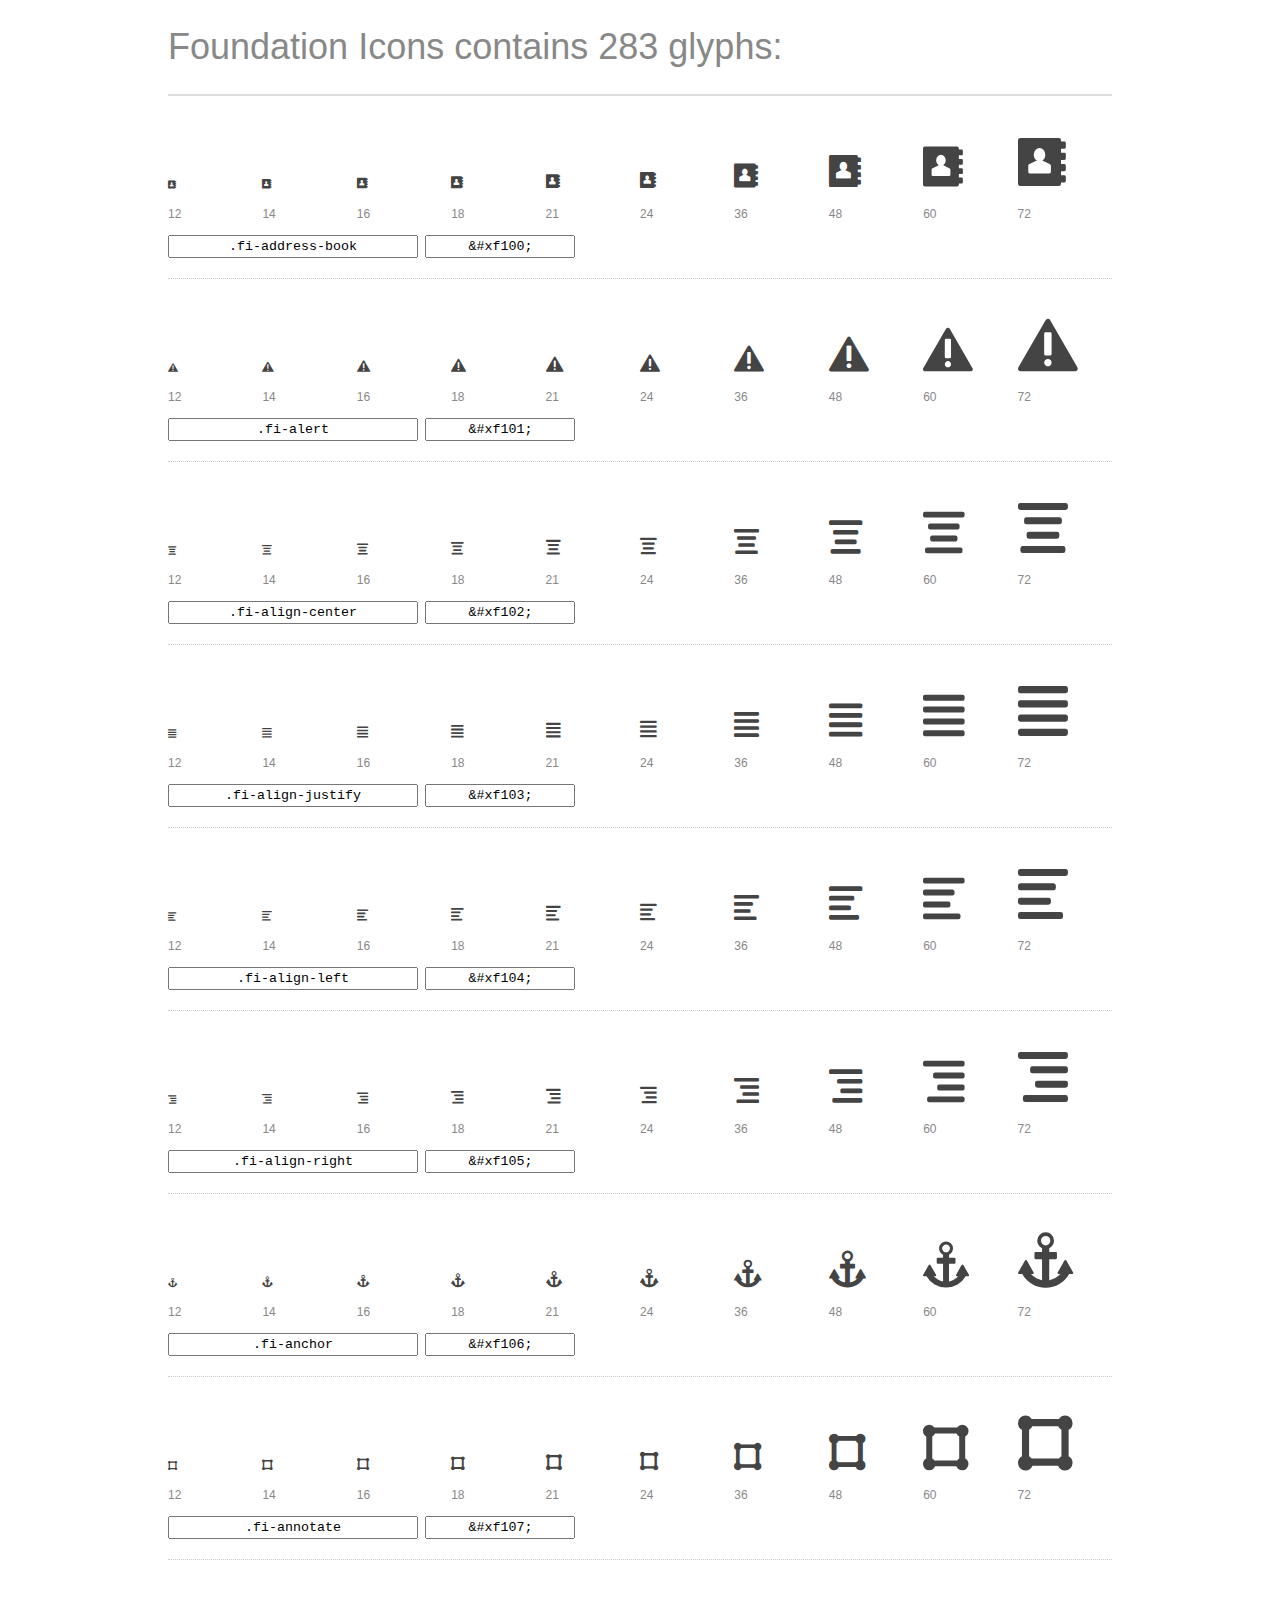
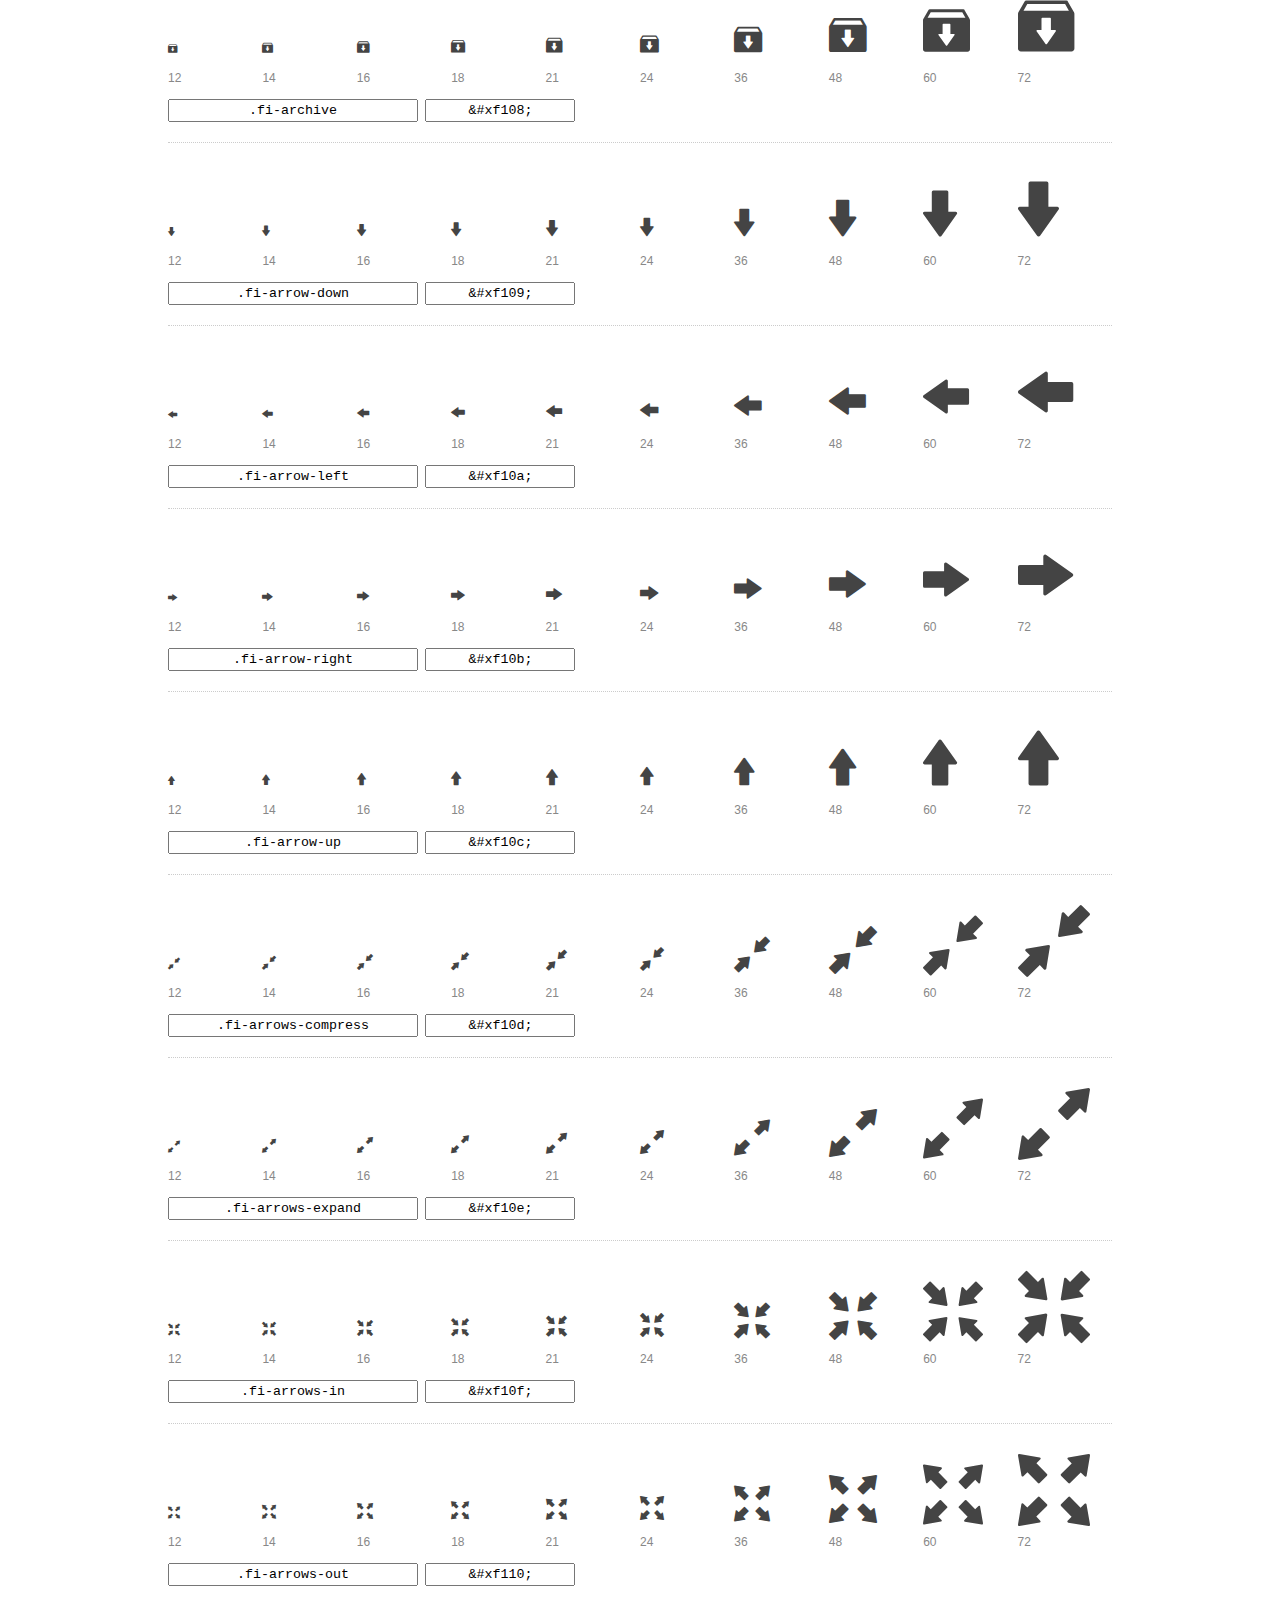
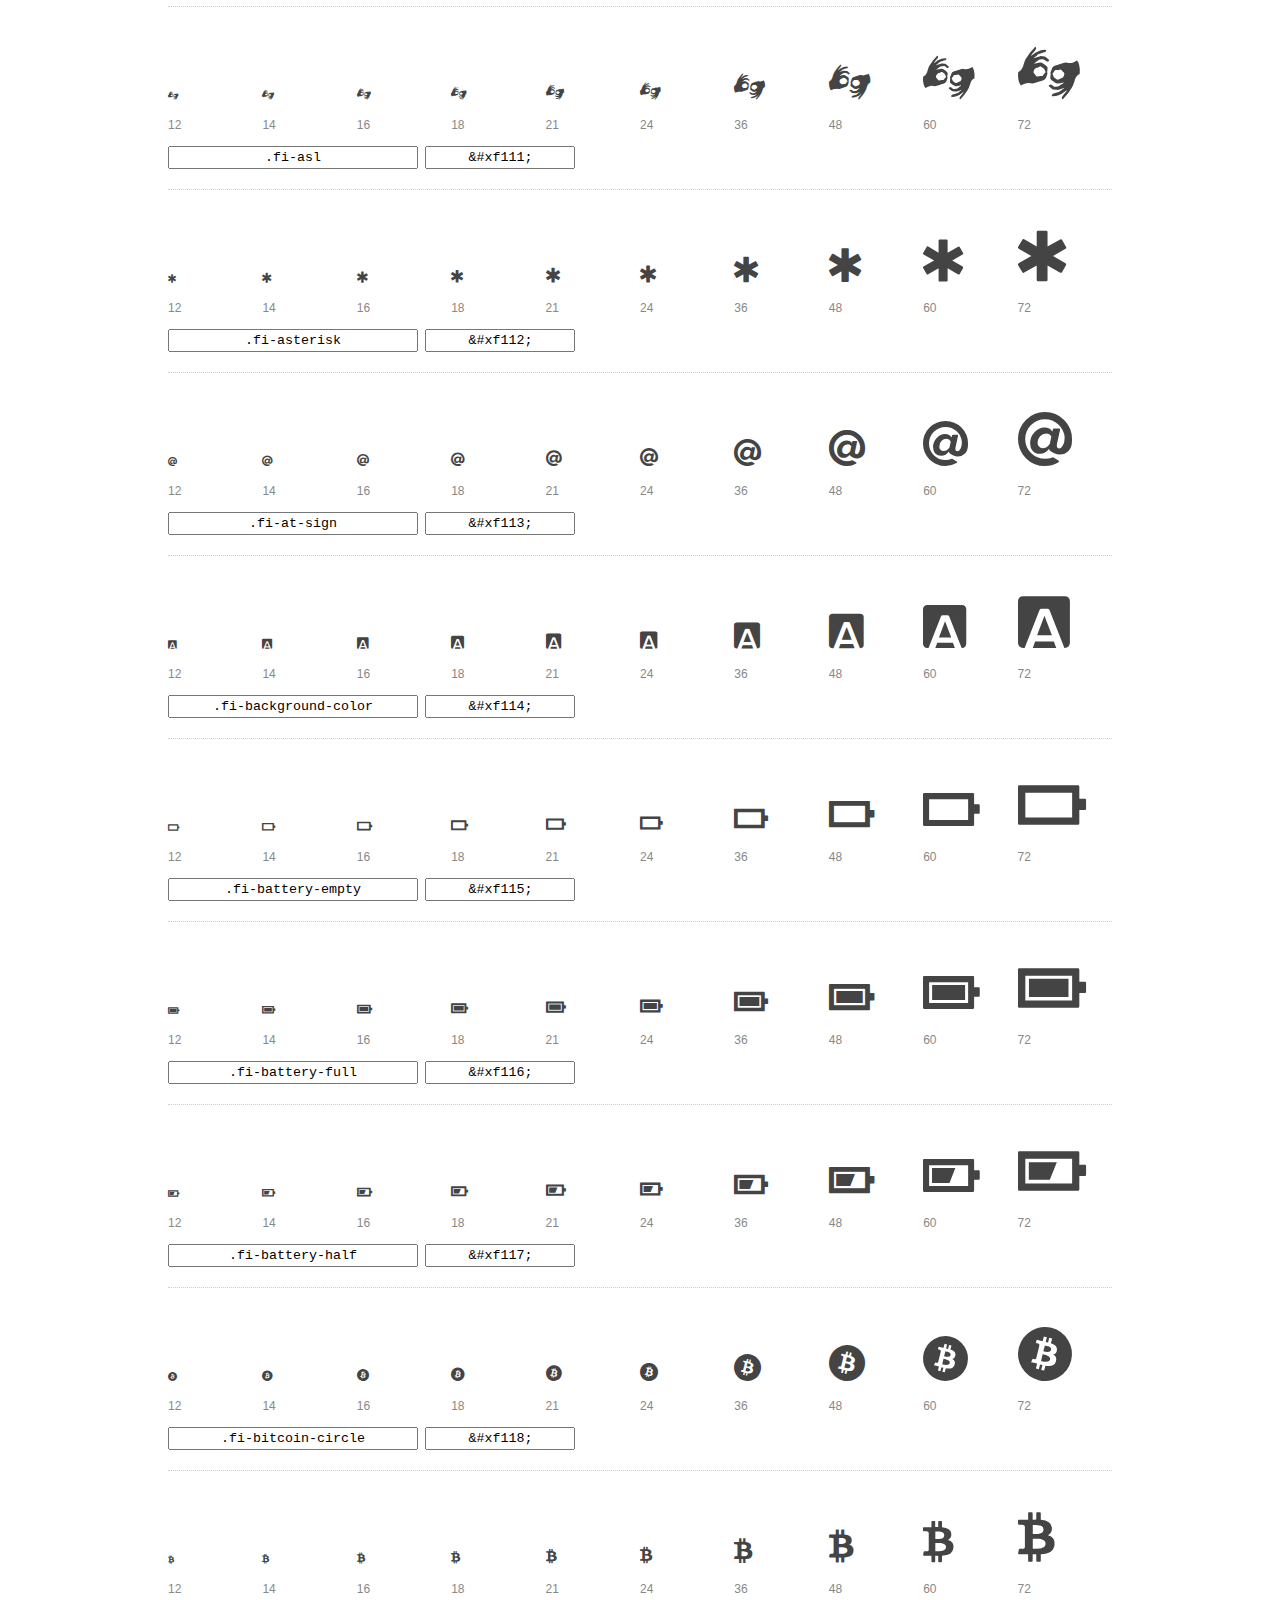
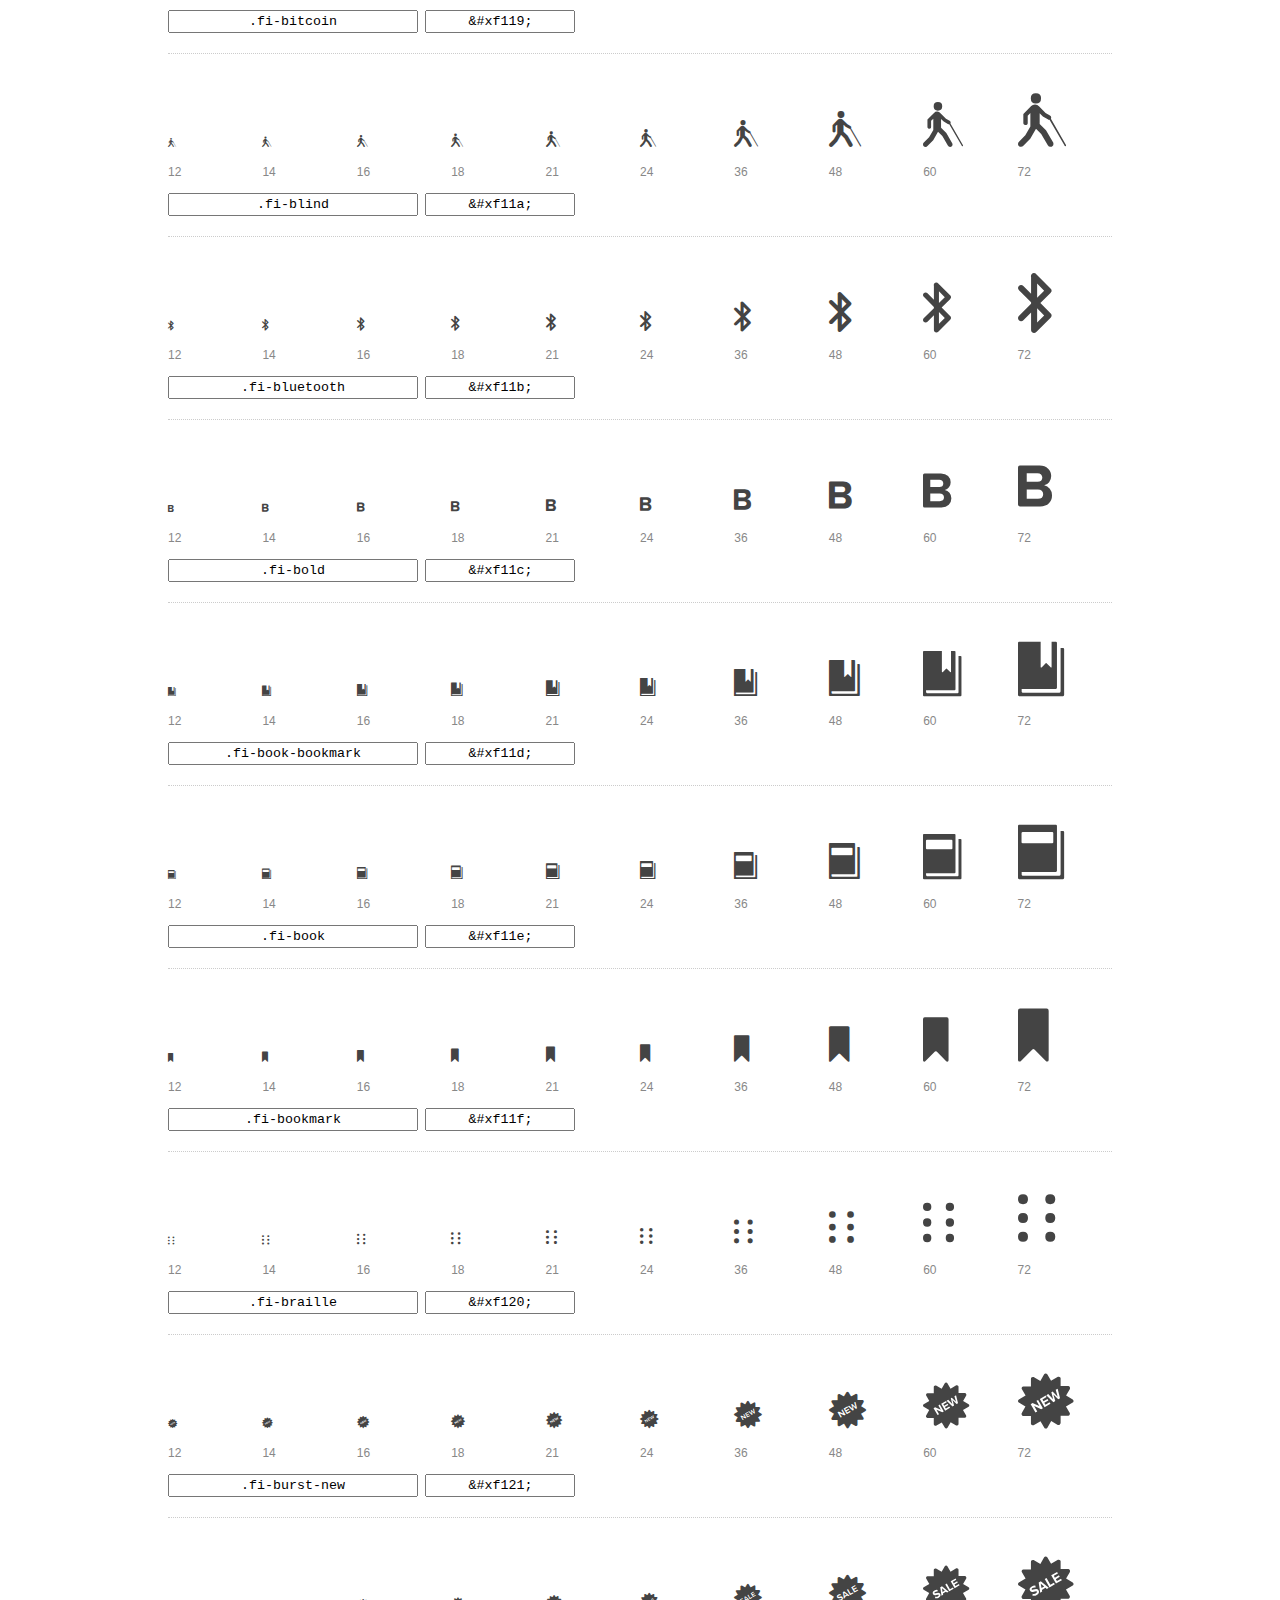
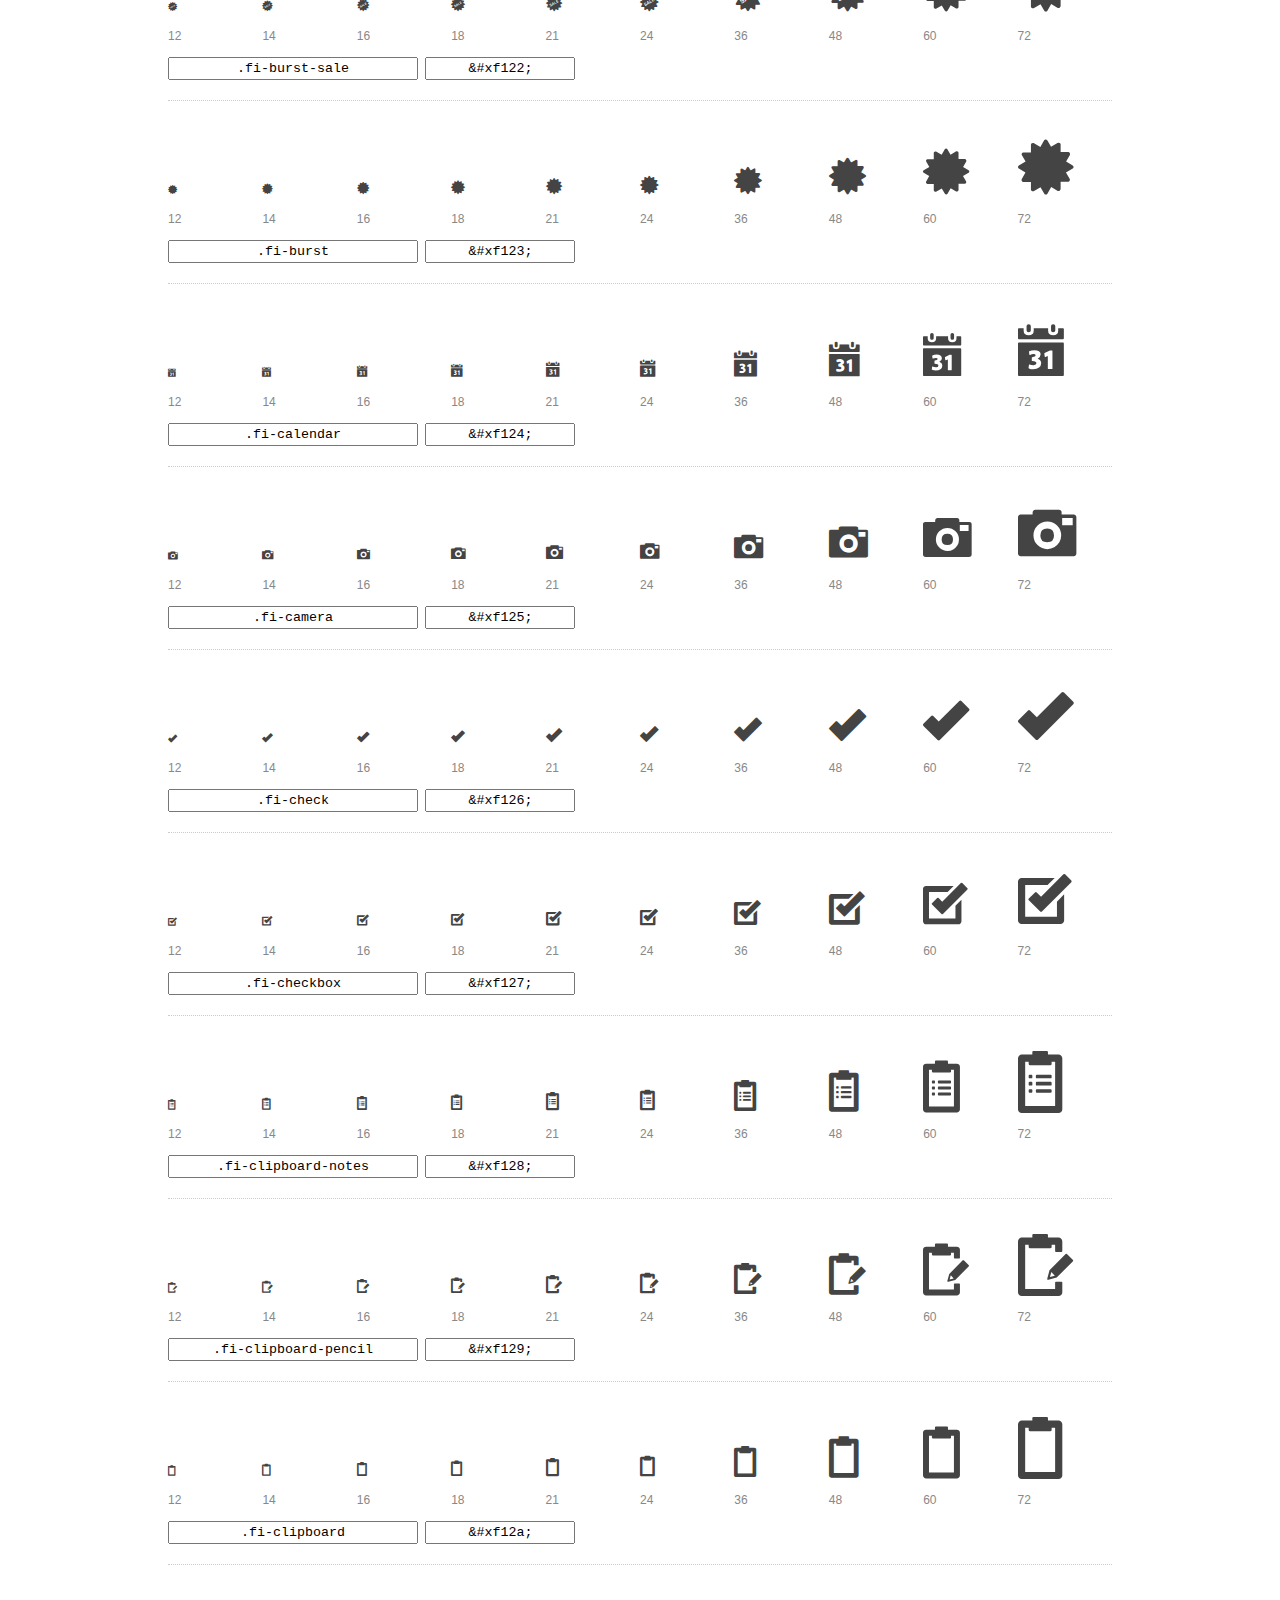
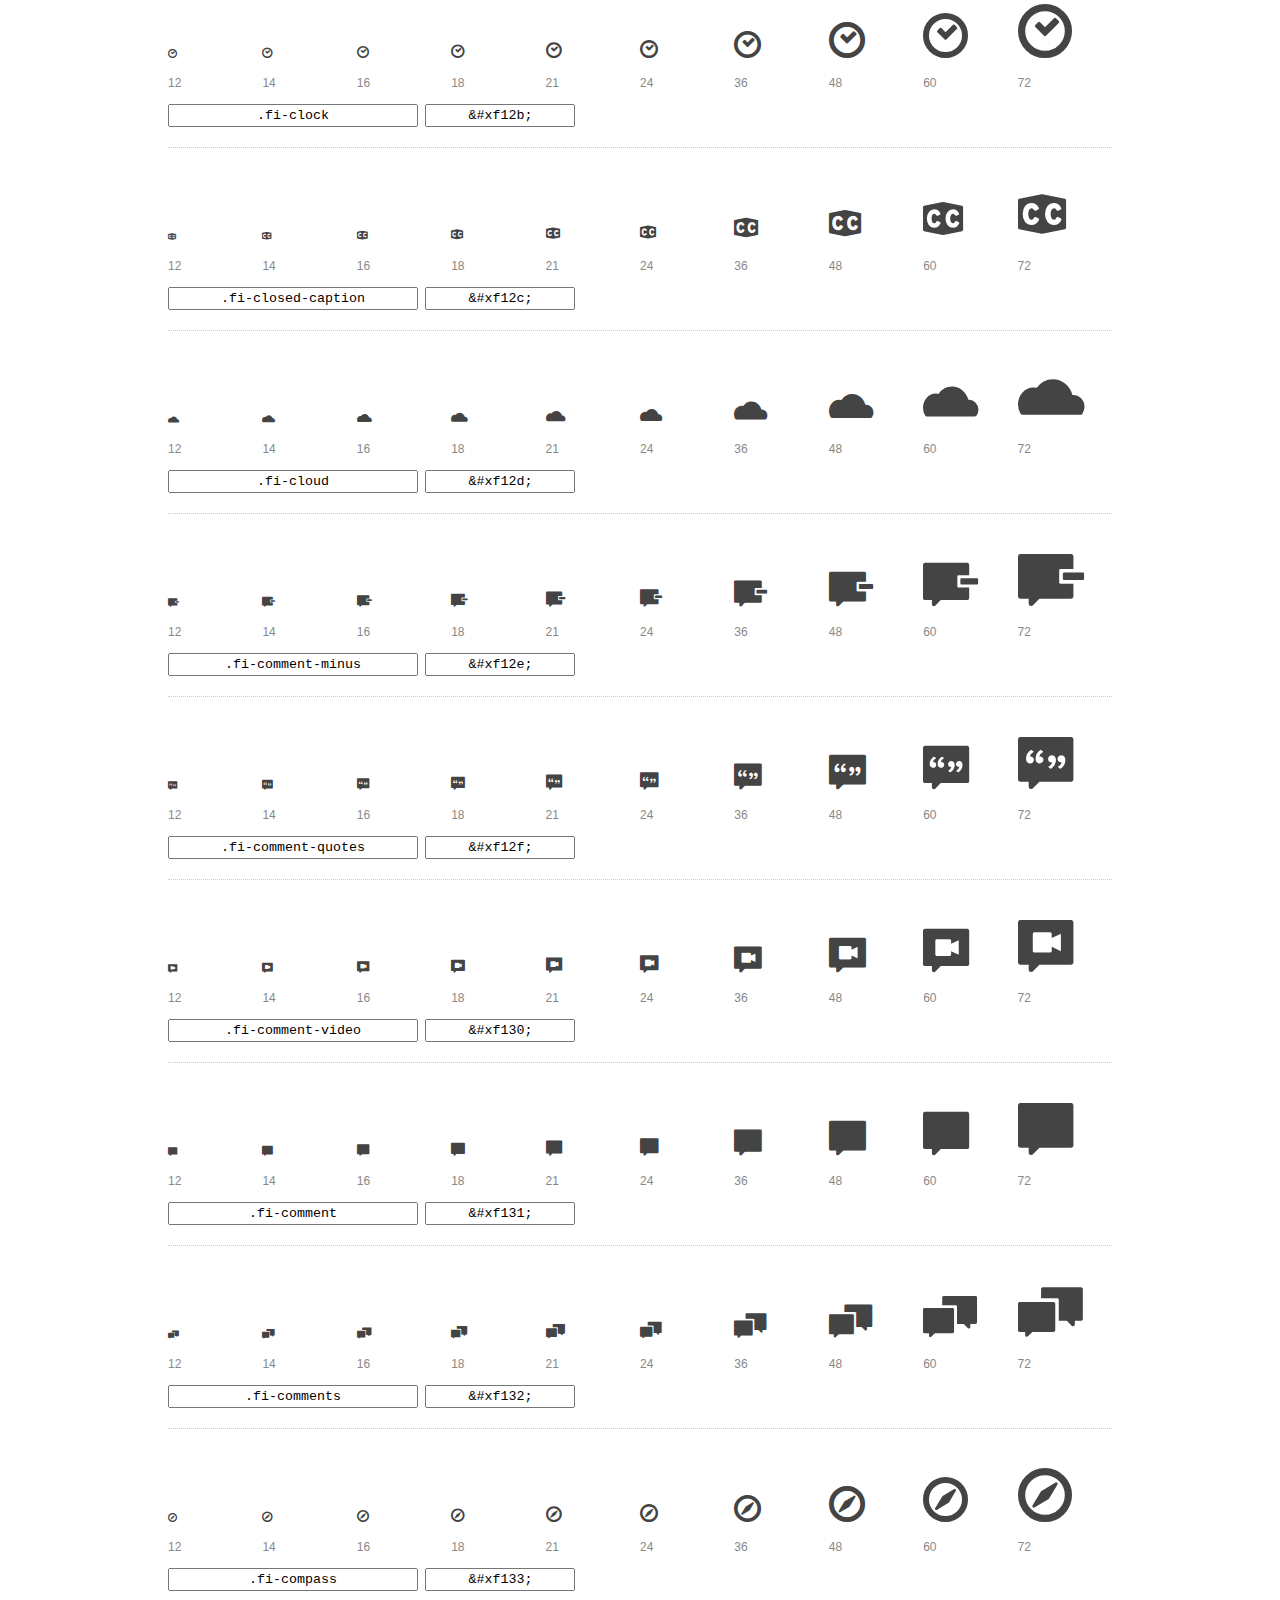
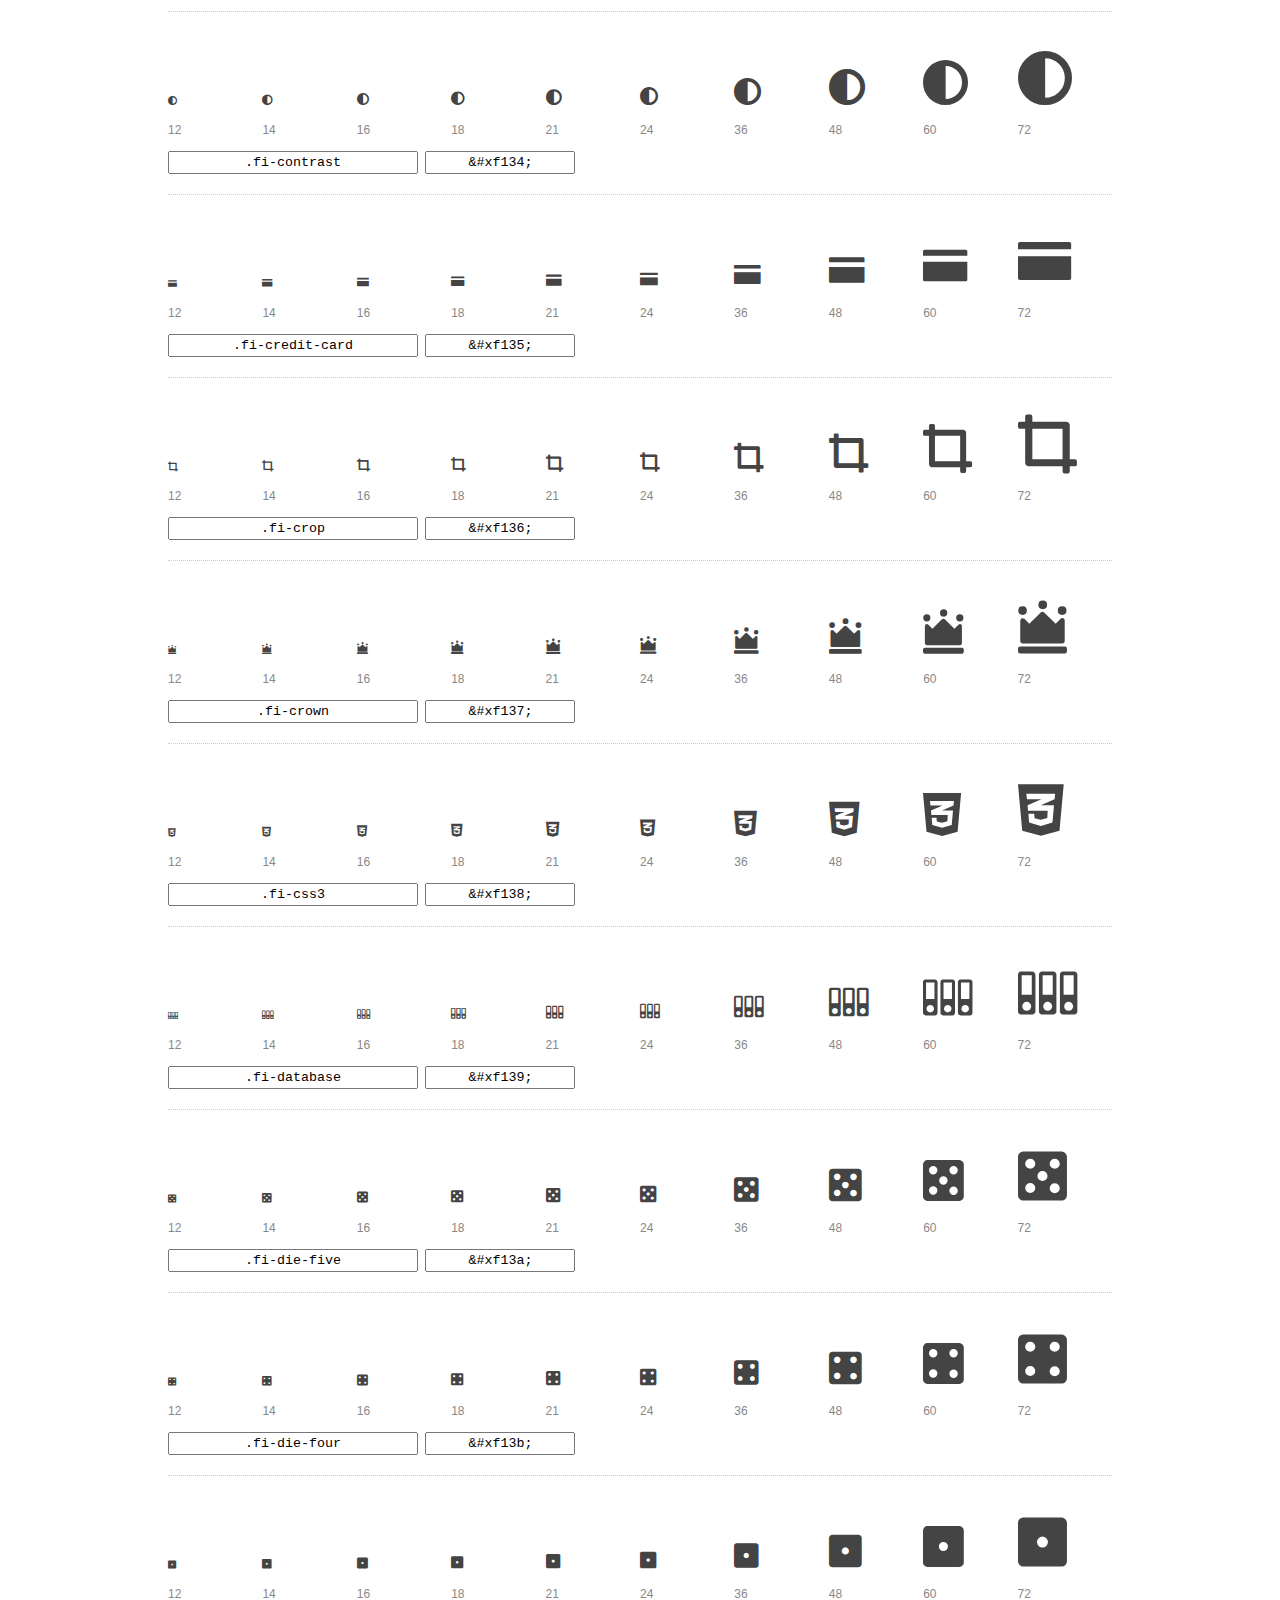
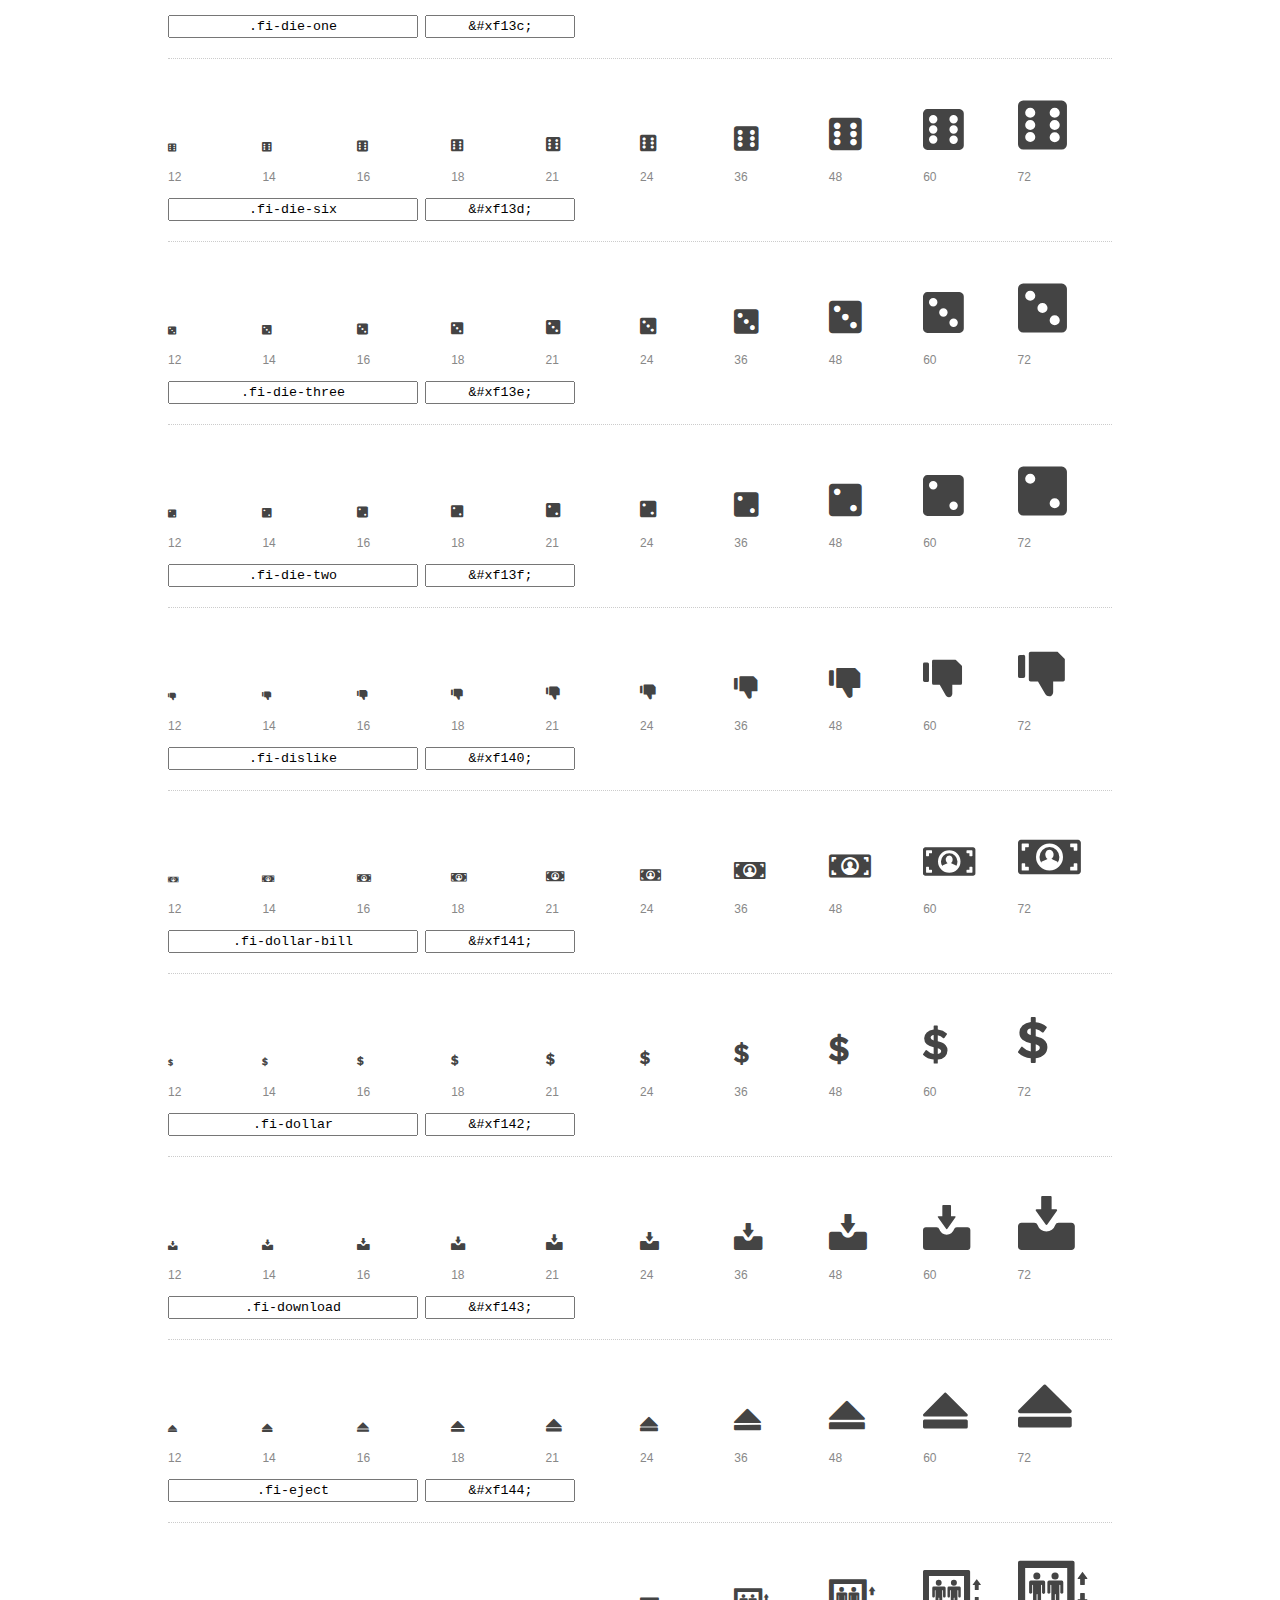
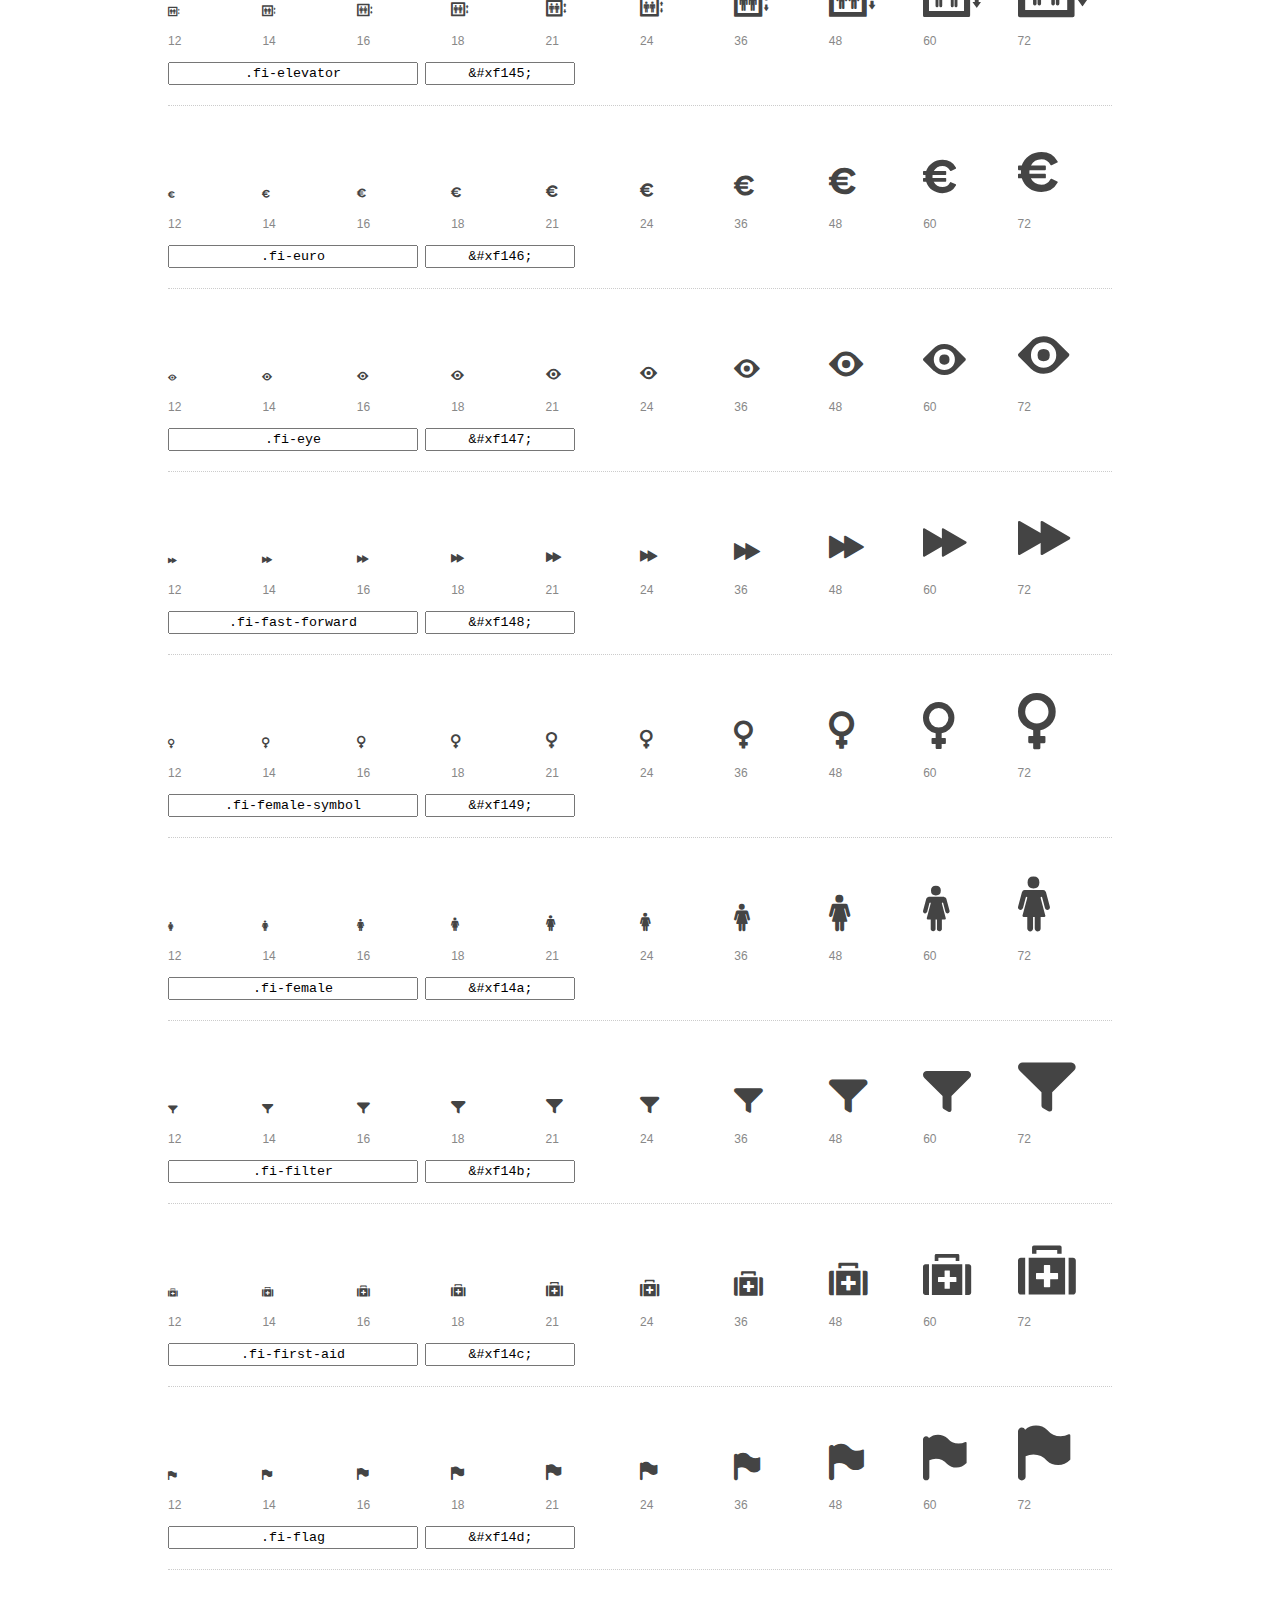
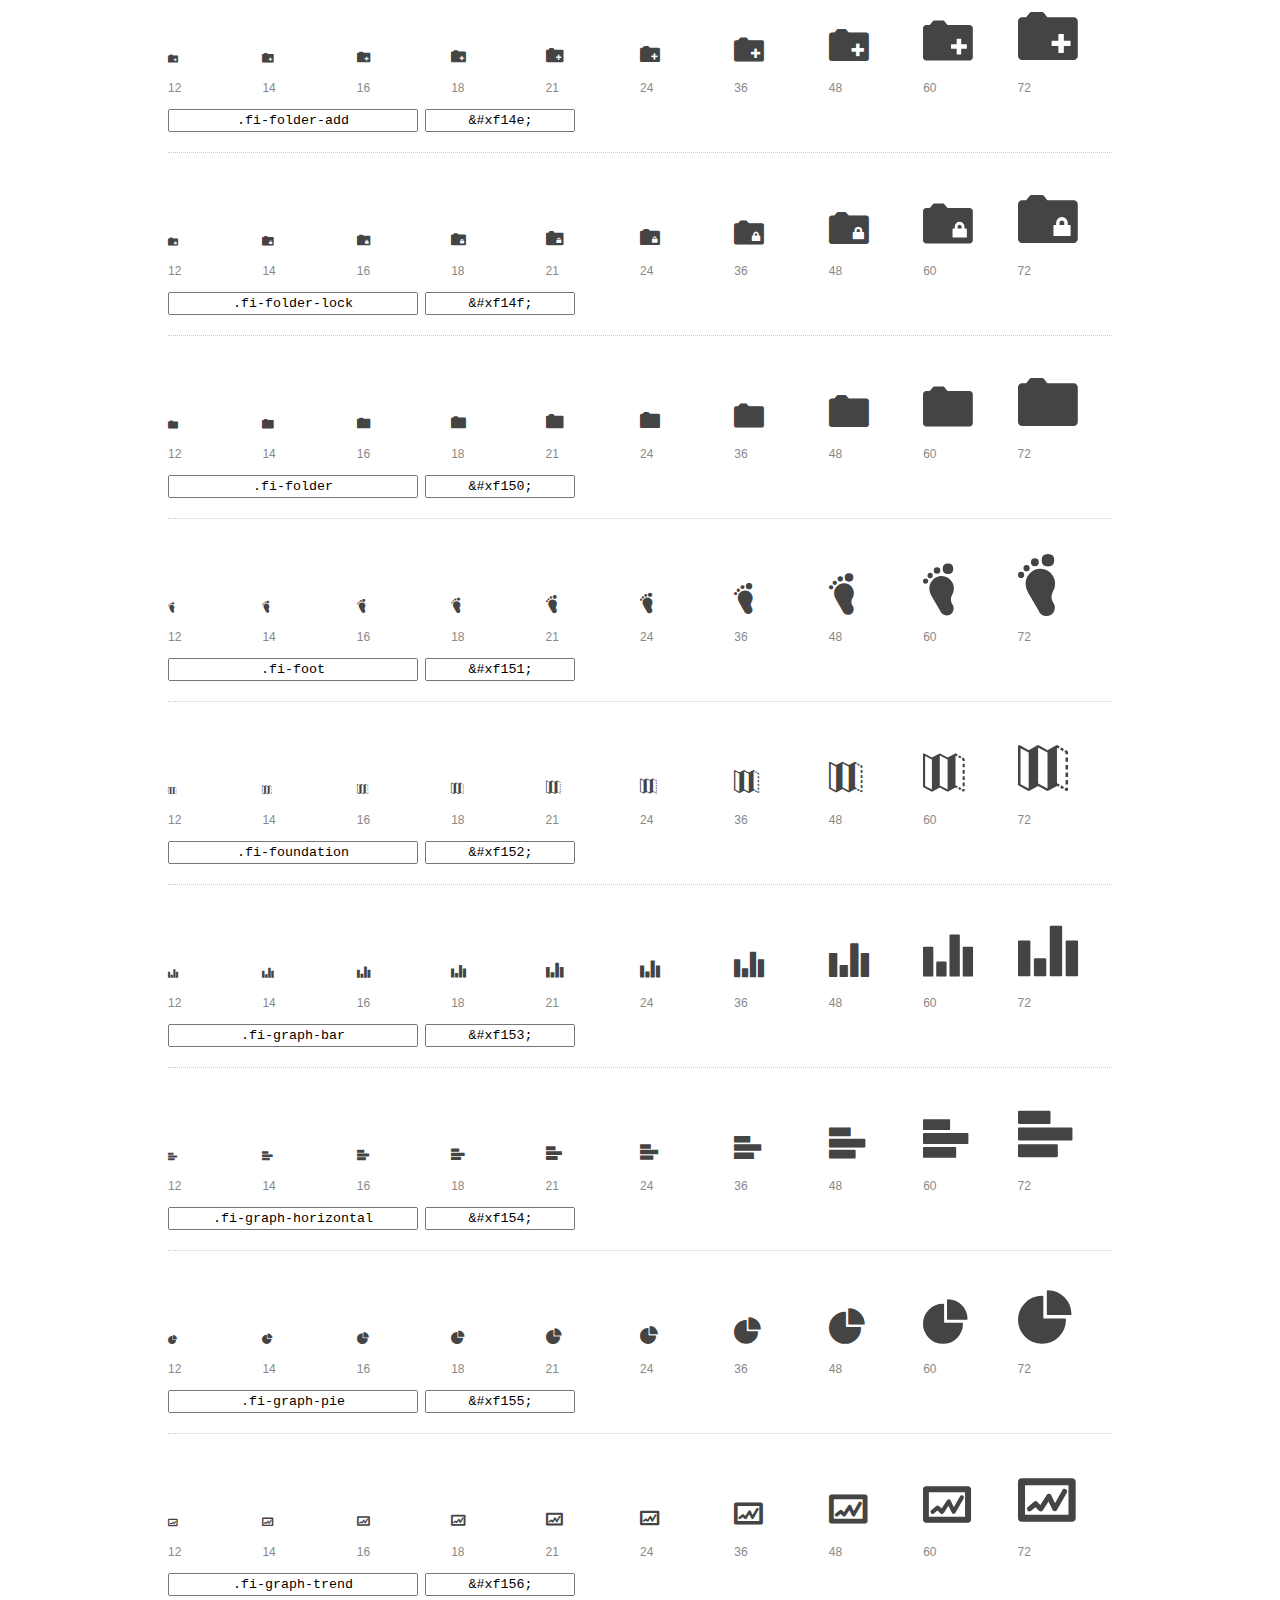
<file: Blog gastronomia/foundation-icons/preview.html>
<!DOCTYPE html>
<html>
  <head>
    <title>Foundation Icons glyphs preview</title>
    <link rel="stylesheet" href="foundation-icons.css" />

    <style>
      * {
        -moz-box-sizing: border-box;
        -webkit-box-sizing: border-box;
        box-sizing: border-box;
        margin: 0;
        padding: 0;
      }

      body {
        background: #fff;
        color: #444;
        font: 16px/1.5 "Helvetica Neue", Helvetica, Arial, sans-serif;
      }

      a, 
      a:visited {
        color: #888;
        text-decoration: underline;
      }
      a:hover, 
      a:focus { color: #000; }

      h1 {
        border-bottom: 2px solid #ddd;
        color: #888;
        font-size: 36px;
        font-weight: 300;
        margin-bottom: 20px;
        padding: 20px 0;
      }

      .container {
        margin: 0 auto;
        min-width: 880px;
        padding: 0 40px;
        width: 80%;
      }

      .glyph {
        border-bottom: 1px dotted #ccc;
        padding: 10px 0 20px;
        margin-bottom: 20px;
      }

      .preview-glyphs { vertical-align: bottom; } 

      .preview-scale { 
        color: #888;
        font-size: 12px; 
        margin-top: 5px;
      }

      .step {
        display: inline-block;
        line-height: 1;
        width: 10%;
      }

      
      .size-12 { font-size: 12px; }
      
      .size-14 { font-size: 14px; }
      
      .size-16 { font-size: 16px; }
      
      .size-18 { font-size: 18px; }
      
      .size-21 { font-size: 21px; }
      
      .size-24 { font-size: 24px; }
      
      .size-36 { font-size: 36px; }
      
      .size-48 { font-size: 48px; }
      
      .size-60 { font-size: 60px; }
      
      .size-72 { font-size: 72px; }
      

      .usage { margin-top: 10px; }

      .usage input {
        font-family: monospace;
        margin-right: 3px;
        padding: 2px 5px;
        text-align: center;
      }

      .usage .point { width: 150px; }

      .usage .class { width: 250px; }

      .footer {
        color: #888;
        font-size: 12px;
        padding: 20px 0;
      }
    </style>

    <!--[if lte IE 8]><script src="http://html5shiv.googlecode.com/svn/trunk/html5.js"></script><![endif]-->
  </head>

  <body>
    <div class="container">
      <h1>Foundation Icons contains 283 glyphs:</h1> 

      
      <div class="glyph">
        <div class="preview-glyphs">
          <i class="step fi-address-book size-12"></i><i class="step fi-address-book size-14"></i><i class="step fi-address-book size-16"></i><i class="step fi-address-book size-18"></i><i class="step fi-address-book size-21"></i><i class="step fi-address-book size-24"></i><i class="step fi-address-book size-36"></i><i class="step fi-address-book size-48"></i><i class="step fi-address-book size-60"></i><i class="step fi-address-book size-72"></i>
        </div>
        <div class="preview-scale">
          <span class="step">12</span><span class="step">14</span><span class="step">16</span><span class="step">18</span><span class="step">21</span><span class="step">24</span><span class="step">36</span><span class="step">48</span><span class="step">60</span><span class="step">72</span> 
        </div>
        <div class="usage">
          <input class="class" type="text" readonly="readonly" onClick="this.select();" value=".fi-address-book" />
          <input class="point" type="text" readonly="readonly" onClick="this.select();" value="&amp;#xf100;" />
        </div>
      </div>
      
      <div class="glyph">
        <div class="preview-glyphs">
          <i class="step fi-alert size-12"></i><i class="step fi-alert size-14"></i><i class="step fi-alert size-16"></i><i class="step fi-alert size-18"></i><i class="step fi-alert size-21"></i><i class="step fi-alert size-24"></i><i class="step fi-alert size-36"></i><i class="step fi-alert size-48"></i><i class="step fi-alert size-60"></i><i class="step fi-alert size-72"></i>
        </div>
        <div class="preview-scale">
          <span class="step">12</span><span class="step">14</span><span class="step">16</span><span class="step">18</span><span class="step">21</span><span class="step">24</span><span class="step">36</span><span class="step">48</span><span class="step">60</span><span class="step">72</span> 
        </div>
        <div class="usage">
          <input class="class" type="text" readonly="readonly" onClick="this.select();" value=".fi-alert" />
          <input class="point" type="text" readonly="readonly" onClick="this.select();" value="&amp;#xf101;" />
        </div>
      </div>
      
      <div class="glyph">
        <div class="preview-glyphs">
          <i class="step fi-align-center size-12"></i><i class="step fi-align-center size-14"></i><i class="step fi-align-center size-16"></i><i class="step fi-align-center size-18"></i><i class="step fi-align-center size-21"></i><i class="step fi-align-center size-24"></i><i class="step fi-align-center size-36"></i><i class="step fi-align-center size-48"></i><i class="step fi-align-center size-60"></i><i class="step fi-align-center size-72"></i>
        </div>
        <div class="preview-scale">
          <span class="step">12</span><span class="step">14</span><span class="step">16</span><span class="step">18</span><span class="step">21</span><span class="step">24</span><span class="step">36</span><span class="step">48</span><span class="step">60</span><span class="step">72</span> 
        </div>
        <div class="usage">
          <input class="class" type="text" readonly="readonly" onClick="this.select();" value=".fi-align-center" />
          <input class="point" type="text" readonly="readonly" onClick="this.select();" value="&amp;#xf102;" />
        </div>
      </div>
      
      <div class="glyph">
        <div class="preview-glyphs">
          <i class="step fi-align-justify size-12"></i><i class="step fi-align-justify size-14"></i><i class="step fi-align-justify size-16"></i><i class="step fi-align-justify size-18"></i><i class="step fi-align-justify size-21"></i><i class="step fi-align-justify size-24"></i><i class="step fi-align-justify size-36"></i><i class="step fi-align-justify size-48"></i><i class="step fi-align-justify size-60"></i><i class="step fi-align-justify size-72"></i>
        </div>
        <div class="preview-scale">
          <span class="step">12</span><span class="step">14</span><span class="step">16</span><span class="step">18</span><span class="step">21</span><span class="step">24</span><span class="step">36</span><span class="step">48</span><span class="step">60</span><span class="step">72</span> 
        </div>
        <div class="usage">
          <input class="class" type="text" readonly="readonly" onClick="this.select();" value=".fi-align-justify" />
          <input class="point" type="text" readonly="readonly" onClick="this.select();" value="&amp;#xf103;" />
        </div>
      </div>
      
      <div class="glyph">
        <div class="preview-glyphs">
          <i class="step fi-align-left size-12"></i><i class="step fi-align-left size-14"></i><i class="step fi-align-left size-16"></i><i class="step fi-align-left size-18"></i><i class="step fi-align-left size-21"></i><i class="step fi-align-left size-24"></i><i class="step fi-align-left size-36"></i><i class="step fi-align-left size-48"></i><i class="step fi-align-left size-60"></i><i class="step fi-align-left size-72"></i>
        </div>
        <div class="preview-scale">
          <span class="step">12</span><span class="step">14</span><span class="step">16</span><span class="step">18</span><span class="step">21</span><span class="step">24</span><span class="step">36</span><span class="step">48</span><span class="step">60</span><span class="step">72</span> 
        </div>
        <div class="usage">
          <input class="class" type="text" readonly="readonly" onClick="this.select();" value=".fi-align-left" />
          <input class="point" type="text" readonly="readonly" onClick="this.select();" value="&amp;#xf104;" />
        </div>
      </div>
      
      <div class="glyph">
        <div class="preview-glyphs">
          <i class="step fi-align-right size-12"></i><i class="step fi-align-right size-14"></i><i class="step fi-align-right size-16"></i><i class="step fi-align-right size-18"></i><i class="step fi-align-right size-21"></i><i class="step fi-align-right size-24"></i><i class="step fi-align-right size-36"></i><i class="step fi-align-right size-48"></i><i class="step fi-align-right size-60"></i><i class="step fi-align-right size-72"></i>
        </div>
        <div class="preview-scale">
          <span class="step">12</span><span class="step">14</span><span class="step">16</span><span class="step">18</span><span class="step">21</span><span class="step">24</span><span class="step">36</span><span class="step">48</span><span class="step">60</span><span class="step">72</span> 
        </div>
        <div class="usage">
          <input class="class" type="text" readonly="readonly" onClick="this.select();" value=".fi-align-right" />
          <input class="point" type="text" readonly="readonly" onClick="this.select();" value="&amp;#xf105;" />
        </div>
      </div>
      
      <div class="glyph">
        <div class="preview-glyphs">
          <i class="step fi-anchor size-12"></i><i class="step fi-anchor size-14"></i><i class="step fi-anchor size-16"></i><i class="step fi-anchor size-18"></i><i class="step fi-anchor size-21"></i><i class="step fi-anchor size-24"></i><i class="step fi-anchor size-36"></i><i class="step fi-anchor size-48"></i><i class="step fi-anchor size-60"></i><i class="step fi-anchor size-72"></i>
        </div>
        <div class="preview-scale">
          <span class="step">12</span><span class="step">14</span><span class="step">16</span><span class="step">18</span><span class="step">21</span><span class="step">24</span><span class="step">36</span><span class="step">48</span><span class="step">60</span><span class="step">72</span> 
        </div>
        <div class="usage">
          <input class="class" type="text" readonly="readonly" onClick="this.select();" value=".fi-anchor" />
          <input class="point" type="text" readonly="readonly" onClick="this.select();" value="&amp;#xf106;" />
        </div>
      </div>
      
      <div class="glyph">
        <div class="preview-glyphs">
          <i class="step fi-annotate size-12"></i><i class="step fi-annotate size-14"></i><i class="step fi-annotate size-16"></i><i class="step fi-annotate size-18"></i><i class="step fi-annotate size-21"></i><i class="step fi-annotate size-24"></i><i class="step fi-annotate size-36"></i><i class="step fi-annotate size-48"></i><i class="step fi-annotate size-60"></i><i class="step fi-annotate size-72"></i>
        </div>
        <div class="preview-scale">
          <span class="step">12</span><span class="step">14</span><span class="step">16</span><span class="step">18</span><span class="step">21</span><span class="step">24</span><span class="step">36</span><span class="step">48</span><span class="step">60</span><span class="step">72</span> 
        </div>
        <div class="usage">
          <input class="class" type="text" readonly="readonly" onClick="this.select();" value=".fi-annotate" />
          <input class="point" type="text" readonly="readonly" onClick="this.select();" value="&amp;#xf107;" />
        </div>
      </div>
      
      <div class="glyph">
        <div class="preview-glyphs">
          <i class="step fi-archive size-12"></i><i class="step fi-archive size-14"></i><i class="step fi-archive size-16"></i><i class="step fi-archive size-18"></i><i class="step fi-archive size-21"></i><i class="step fi-archive size-24"></i><i class="step fi-archive size-36"></i><i class="step fi-archive size-48"></i><i class="step fi-archive size-60"></i><i class="step fi-archive size-72"></i>
        </div>
        <div class="preview-scale">
          <span class="step">12</span><span class="step">14</span><span class="step">16</span><span class="step">18</span><span class="step">21</span><span class="step">24</span><span class="step">36</span><span class="step">48</span><span class="step">60</span><span class="step">72</span> 
        </div>
        <div class="usage">
          <input class="class" type="text" readonly="readonly" onClick="this.select();" value=".fi-archive" />
          <input class="point" type="text" readonly="readonly" onClick="this.select();" value="&amp;#xf108;" />
        </div>
      </div>
      
      <div class="glyph">
        <div class="preview-glyphs">
          <i class="step fi-arrow-down size-12"></i><i class="step fi-arrow-down size-14"></i><i class="step fi-arrow-down size-16"></i><i class="step fi-arrow-down size-18"></i><i class="step fi-arrow-down size-21"></i><i class="step fi-arrow-down size-24"></i><i class="step fi-arrow-down size-36"></i><i class="step fi-arrow-down size-48"></i><i class="step fi-arrow-down size-60"></i><i class="step fi-arrow-down size-72"></i>
        </div>
        <div class="preview-scale">
          <span class="step">12</span><span class="step">14</span><span class="step">16</span><span class="step">18</span><span class="step">21</span><span class="step">24</span><span class="step">36</span><span class="step">48</span><span class="step">60</span><span class="step">72</span> 
        </div>
        <div class="usage">
          <input class="class" type="text" readonly="readonly" onClick="this.select();" value=".fi-arrow-down" />
          <input class="point" type="text" readonly="readonly" onClick="this.select();" value="&amp;#xf109;" />
        </div>
      </div>
      
      <div class="glyph">
        <div class="preview-glyphs">
          <i class="step fi-arrow-left size-12"></i><i class="step fi-arrow-left size-14"></i><i class="step fi-arrow-left size-16"></i><i class="step fi-arrow-left size-18"></i><i class="step fi-arrow-left size-21"></i><i class="step fi-arrow-left size-24"></i><i class="step fi-arrow-left size-36"></i><i class="step fi-arrow-left size-48"></i><i class="step fi-arrow-left size-60"></i><i class="step fi-arrow-left size-72"></i>
        </div>
        <div class="preview-scale">
          <span class="step">12</span><span class="step">14</span><span class="step">16</span><span class="step">18</span><span class="step">21</span><span class="step">24</span><span class="step">36</span><span class="step">48</span><span class="step">60</span><span class="step">72</span> 
        </div>
        <div class="usage">
          <input class="class" type="text" readonly="readonly" onClick="this.select();" value=".fi-arrow-left" />
          <input class="point" type="text" readonly="readonly" onClick="this.select();" value="&amp;#xf10a;" />
        </div>
      </div>
      
      <div class="glyph">
        <div class="preview-glyphs">
          <i class="step fi-arrow-right size-12"></i><i class="step fi-arrow-right size-14"></i><i class="step fi-arrow-right size-16"></i><i class="step fi-arrow-right size-18"></i><i class="step fi-arrow-right size-21"></i><i class="step fi-arrow-right size-24"></i><i class="step fi-arrow-right size-36"></i><i class="step fi-arrow-right size-48"></i><i class="step fi-arrow-right size-60"></i><i class="step fi-arrow-right size-72"></i>
        </div>
        <div class="preview-scale">
          <span class="step">12</span><span class="step">14</span><span class="step">16</span><span class="step">18</span><span class="step">21</span><span class="step">24</span><span class="step">36</span><span class="step">48</span><span class="step">60</span><span class="step">72</span> 
        </div>
        <div class="usage">
          <input class="class" type="text" readonly="readonly" onClick="this.select();" value=".fi-arrow-right" />
          <input class="point" type="text" readonly="readonly" onClick="this.select();" value="&amp;#xf10b;" />
        </div>
      </div>
      
      <div class="glyph">
        <div class="preview-glyphs">
          <i class="step fi-arrow-up size-12"></i><i class="step fi-arrow-up size-14"></i><i class="step fi-arrow-up size-16"></i><i class="step fi-arrow-up size-18"></i><i class="step fi-arrow-up size-21"></i><i class="step fi-arrow-up size-24"></i><i class="step fi-arrow-up size-36"></i><i class="step fi-arrow-up size-48"></i><i class="step fi-arrow-up size-60"></i><i class="step fi-arrow-up size-72"></i>
        </div>
        <div class="preview-scale">
          <span class="step">12</span><span class="step">14</span><span class="step">16</span><span class="step">18</span><span class="step">21</span><span class="step">24</span><span class="step">36</span><span class="step">48</span><span class="step">60</span><span class="step">72</span> 
        </div>
        <div class="usage">
          <input class="class" type="text" readonly="readonly" onClick="this.select();" value=".fi-arrow-up" />
          <input class="point" type="text" readonly="readonly" onClick="this.select();" value="&amp;#xf10c;" />
        </div>
      </div>
      
      <div class="glyph">
        <div class="preview-glyphs">
          <i class="step fi-arrows-compress size-12"></i><i class="step fi-arrows-compress size-14"></i><i class="step fi-arrows-compress size-16"></i><i class="step fi-arrows-compress size-18"></i><i class="step fi-arrows-compress size-21"></i><i class="step fi-arrows-compress size-24"></i><i class="step fi-arrows-compress size-36"></i><i class="step fi-arrows-compress size-48"></i><i class="step fi-arrows-compress size-60"></i><i class="step fi-arrows-compress size-72"></i>
        </div>
        <div class="preview-scale">
          <span class="step">12</span><span class="step">14</span><span class="step">16</span><span class="step">18</span><span class="step">21</span><span class="step">24</span><span class="step">36</span><span class="step">48</span><span class="step">60</span><span class="step">72</span> 
        </div>
        <div class="usage">
          <input class="class" type="text" readonly="readonly" onClick="this.select();" value=".fi-arrows-compress" />
          <input class="point" type="text" readonly="readonly" onClick="this.select();" value="&amp;#xf10d;" />
        </div>
      </div>
      
      <div class="glyph">
        <div class="preview-glyphs">
          <i class="step fi-arrows-expand size-12"></i><i class="step fi-arrows-expand size-14"></i><i class="step fi-arrows-expand size-16"></i><i class="step fi-arrows-expand size-18"></i><i class="step fi-arrows-expand size-21"></i><i class="step fi-arrows-expand size-24"></i><i class="step fi-arrows-expand size-36"></i><i class="step fi-arrows-expand size-48"></i><i class="step fi-arrows-expand size-60"></i><i class="step fi-arrows-expand size-72"></i>
        </div>
        <div class="preview-scale">
          <span class="step">12</span><span class="step">14</span><span class="step">16</span><span class="step">18</span><span class="step">21</span><span class="step">24</span><span class="step">36</span><span class="step">48</span><span class="step">60</span><span class="step">72</span> 
        </div>
        <div class="usage">
          <input class="class" type="text" readonly="readonly" onClick="this.select();" value=".fi-arrows-expand" />
          <input class="point" type="text" readonly="readonly" onClick="this.select();" value="&amp;#xf10e;" />
        </div>
      </div>
      
      <div class="glyph">
        <div class="preview-glyphs">
          <i class="step fi-arrows-in size-12"></i><i class="step fi-arrows-in size-14"></i><i class="step fi-arrows-in size-16"></i><i class="step fi-arrows-in size-18"></i><i class="step fi-arrows-in size-21"></i><i class="step fi-arrows-in size-24"></i><i class="step fi-arrows-in size-36"></i><i class="step fi-arrows-in size-48"></i><i class="step fi-arrows-in size-60"></i><i class="step fi-arrows-in size-72"></i>
        </div>
        <div class="preview-scale">
          <span class="step">12</span><span class="step">14</span><span class="step">16</span><span class="step">18</span><span class="step">21</span><span class="step">24</span><span class="step">36</span><span class="step">48</span><span class="step">60</span><span class="step">72</span> 
        </div>
        <div class="usage">
          <input class="class" type="text" readonly="readonly" onClick="this.select();" value=".fi-arrows-in" />
          <input class="point" type="text" readonly="readonly" onClick="this.select();" value="&amp;#xf10f;" />
        </div>
      </div>
      
      <div class="glyph">
        <div class="preview-glyphs">
          <i class="step fi-arrows-out size-12"></i><i class="step fi-arrows-out size-14"></i><i class="step fi-arrows-out size-16"></i><i class="step fi-arrows-out size-18"></i><i class="step fi-arrows-out size-21"></i><i class="step fi-arrows-out size-24"></i><i class="step fi-arrows-out size-36"></i><i class="step fi-arrows-out size-48"></i><i class="step fi-arrows-out size-60"></i><i class="step fi-arrows-out size-72"></i>
        </div>
        <div class="preview-scale">
          <span class="step">12</span><span class="step">14</span><span class="step">16</span><span class="step">18</span><span class="step">21</span><span class="step">24</span><span class="step">36</span><span class="step">48</span><span class="step">60</span><span class="step">72</span> 
        </div>
        <div class="usage">
          <input class="class" type="text" readonly="readonly" onClick="this.select();" value=".fi-arrows-out" />
          <input class="point" type="text" readonly="readonly" onClick="this.select();" value="&amp;#xf110;" />
        </div>
      </div>
      
      <div class="glyph">
        <div class="preview-glyphs">
          <i class="step fi-asl size-12"></i><i class="step fi-asl size-14"></i><i class="step fi-asl size-16"></i><i class="step fi-asl size-18"></i><i class="step fi-asl size-21"></i><i class="step fi-asl size-24"></i><i class="step fi-asl size-36"></i><i class="step fi-asl size-48"></i><i class="step fi-asl size-60"></i><i class="step fi-asl size-72"></i>
        </div>
        <div class="preview-scale">
          <span class="step">12</span><span class="step">14</span><span class="step">16</span><span class="step">18</span><span class="step">21</span><span class="step">24</span><span class="step">36</span><span class="step">48</span><span class="step">60</span><span class="step">72</span> 
        </div>
        <div class="usage">
          <input class="class" type="text" readonly="readonly" onClick="this.select();" value=".fi-asl" />
          <input class="point" type="text" readonly="readonly" onClick="this.select();" value="&amp;#xf111;" />
        </div>
      </div>
      
      <div class="glyph">
        <div class="preview-glyphs">
          <i class="step fi-asterisk size-12"></i><i class="step fi-asterisk size-14"></i><i class="step fi-asterisk size-16"></i><i class="step fi-asterisk size-18"></i><i class="step fi-asterisk size-21"></i><i class="step fi-asterisk size-24"></i><i class="step fi-asterisk size-36"></i><i class="step fi-asterisk size-48"></i><i class="step fi-asterisk size-60"></i><i class="step fi-asterisk size-72"></i>
        </div>
        <div class="preview-scale">
          <span class="step">12</span><span class="step">14</span><span class="step">16</span><span class="step">18</span><span class="step">21</span><span class="step">24</span><span class="step">36</span><span class="step">48</span><span class="step">60</span><span class="step">72</span> 
        </div>
        <div class="usage">
          <input class="class" type="text" readonly="readonly" onClick="this.select();" value=".fi-asterisk" />
          <input class="point" type="text" readonly="readonly" onClick="this.select();" value="&amp;#xf112;" />
        </div>
      </div>
      
      <div class="glyph">
        <div class="preview-glyphs">
          <i class="step fi-at-sign size-12"></i><i class="step fi-at-sign size-14"></i><i class="step fi-at-sign size-16"></i><i class="step fi-at-sign size-18"></i><i class="step fi-at-sign size-21"></i><i class="step fi-at-sign size-24"></i><i class="step fi-at-sign size-36"></i><i class="step fi-at-sign size-48"></i><i class="step fi-at-sign size-60"></i><i class="step fi-at-sign size-72"></i>
        </div>
        <div class="preview-scale">
          <span class="step">12</span><span class="step">14</span><span class="step">16</span><span class="step">18</span><span class="step">21</span><span class="step">24</span><span class="step">36</span><span class="step">48</span><span class="step">60</span><span class="step">72</span> 
        </div>
        <div class="usage">
          <input class="class" type="text" readonly="readonly" onClick="this.select();" value=".fi-at-sign" />
          <input class="point" type="text" readonly="readonly" onClick="this.select();" value="&amp;#xf113;" />
        </div>
      </div>
      
      <div class="glyph">
        <div class="preview-glyphs">
          <i class="step fi-background-color size-12"></i><i class="step fi-background-color size-14"></i><i class="step fi-background-color size-16"></i><i class="step fi-background-color size-18"></i><i class="step fi-background-color size-21"></i><i class="step fi-background-color size-24"></i><i class="step fi-background-color size-36"></i><i class="step fi-background-color size-48"></i><i class="step fi-background-color size-60"></i><i class="step fi-background-color size-72"></i>
        </div>
        <div class="preview-scale">
          <span class="step">12</span><span class="step">14</span><span class="step">16</span><span class="step">18</span><span class="step">21</span><span class="step">24</span><span class="step">36</span><span class="step">48</span><span class="step">60</span><span class="step">72</span> 
        </div>
        <div class="usage">
          <input class="class" type="text" readonly="readonly" onClick="this.select();" value=".fi-background-color" />
          <input class="point" type="text" readonly="readonly" onClick="this.select();" value="&amp;#xf114;" />
        </div>
      </div>
      
      <div class="glyph">
        <div class="preview-glyphs">
          <i class="step fi-battery-empty size-12"></i><i class="step fi-battery-empty size-14"></i><i class="step fi-battery-empty size-16"></i><i class="step fi-battery-empty size-18"></i><i class="step fi-battery-empty size-21"></i><i class="step fi-battery-empty size-24"></i><i class="step fi-battery-empty size-36"></i><i class="step fi-battery-empty size-48"></i><i class="step fi-battery-empty size-60"></i><i class="step fi-battery-empty size-72"></i>
        </div>
        <div class="preview-scale">
          <span class="step">12</span><span class="step">14</span><span class="step">16</span><span class="step">18</span><span class="step">21</span><span class="step">24</span><span class="step">36</span><span class="step">48</span><span class="step">60</span><span class="step">72</span> 
        </div>
        <div class="usage">
          <input class="class" type="text" readonly="readonly" onClick="this.select();" value=".fi-battery-empty" />
          <input class="point" type="text" readonly="readonly" onClick="this.select();" value="&amp;#xf115;" />
        </div>
      </div>
      
      <div class="glyph">
        <div class="preview-glyphs">
          <i class="step fi-battery-full size-12"></i><i class="step fi-battery-full size-14"></i><i class="step fi-battery-full size-16"></i><i class="step fi-battery-full size-18"></i><i class="step fi-battery-full size-21"></i><i class="step fi-battery-full size-24"></i><i class="step fi-battery-full size-36"></i><i class="step fi-battery-full size-48"></i><i class="step fi-battery-full size-60"></i><i class="step fi-battery-full size-72"></i>
        </div>
        <div class="preview-scale">
          <span class="step">12</span><span class="step">14</span><span class="step">16</span><span class="step">18</span><span class="step">21</span><span class="step">24</span><span class="step">36</span><span class="step">48</span><span class="step">60</span><span class="step">72</span> 
        </div>
        <div class="usage">
          <input class="class" type="text" readonly="readonly" onClick="this.select();" value=".fi-battery-full" />
          <input class="point" type="text" readonly="readonly" onClick="this.select();" value="&amp;#xf116;" />
        </div>
      </div>
      
      <div class="glyph">
        <div class="preview-glyphs">
          <i class="step fi-battery-half size-12"></i><i class="step fi-battery-half size-14"></i><i class="step fi-battery-half size-16"></i><i class="step fi-battery-half size-18"></i><i class="step fi-battery-half size-21"></i><i class="step fi-battery-half size-24"></i><i class="step fi-battery-half size-36"></i><i class="step fi-battery-half size-48"></i><i class="step fi-battery-half size-60"></i><i class="step fi-battery-half size-72"></i>
        </div>
        <div class="preview-scale">
          <span class="step">12</span><span class="step">14</span><span class="step">16</span><span class="step">18</span><span class="step">21</span><span class="step">24</span><span class="step">36</span><span class="step">48</span><span class="step">60</span><span class="step">72</span> 
        </div>
        <div class="usage">
          <input class="class" type="text" readonly="readonly" onClick="this.select();" value=".fi-battery-half" />
          <input class="point" type="text" readonly="readonly" onClick="this.select();" value="&amp;#xf117;" />
        </div>
      </div>
      
      <div class="glyph">
        <div class="preview-glyphs">
          <i class="step fi-bitcoin-circle size-12"></i><i class="step fi-bitcoin-circle size-14"></i><i class="step fi-bitcoin-circle size-16"></i><i class="step fi-bitcoin-circle size-18"></i><i class="step fi-bitcoin-circle size-21"></i><i class="step fi-bitcoin-circle size-24"></i><i class="step fi-bitcoin-circle size-36"></i><i class="step fi-bitcoin-circle size-48"></i><i class="step fi-bitcoin-circle size-60"></i><i class="step fi-bitcoin-circle size-72"></i>
        </div>
        <div class="preview-scale">
          <span class="step">12</span><span class="step">14</span><span class="step">16</span><span class="step">18</span><span class="step">21</span><span class="step">24</span><span class="step">36</span><span class="step">48</span><span class="step">60</span><span class="step">72</span> 
        </div>
        <div class="usage">
          <input class="class" type="text" readonly="readonly" onClick="this.select();" value=".fi-bitcoin-circle" />
          <input class="point" type="text" readonly="readonly" onClick="this.select();" value="&amp;#xf118;" />
        </div>
      </div>
      
      <div class="glyph">
        <div class="preview-glyphs">
          <i class="step fi-bitcoin size-12"></i><i class="step fi-bitcoin size-14"></i><i class="step fi-bitcoin size-16"></i><i class="step fi-bitcoin size-18"></i><i class="step fi-bitcoin size-21"></i><i class="step fi-bitcoin size-24"></i><i class="step fi-bitcoin size-36"></i><i class="step fi-bitcoin size-48"></i><i class="step fi-bitcoin size-60"></i><i class="step fi-bitcoin size-72"></i>
        </div>
        <div class="preview-scale">
          <span class="step">12</span><span class="step">14</span><span class="step">16</span><span class="step">18</span><span class="step">21</span><span class="step">24</span><span class="step">36</span><span class="step">48</span><span class="step">60</span><span class="step">72</span> 
        </div>
        <div class="usage">
          <input class="class" type="text" readonly="readonly" onClick="this.select();" value=".fi-bitcoin" />
          <input class="point" type="text" readonly="readonly" onClick="this.select();" value="&amp;#xf119;" />
        </div>
      </div>
      
      <div class="glyph">
        <div class="preview-glyphs">
          <i class="step fi-blind size-12"></i><i class="step fi-blind size-14"></i><i class="step fi-blind size-16"></i><i class="step fi-blind size-18"></i><i class="step fi-blind size-21"></i><i class="step fi-blind size-24"></i><i class="step fi-blind size-36"></i><i class="step fi-blind size-48"></i><i class="step fi-blind size-60"></i><i class="step fi-blind size-72"></i>
        </div>
        <div class="preview-scale">
          <span class="step">12</span><span class="step">14</span><span class="step">16</span><span class="step">18</span><span class="step">21</span><span class="step">24</span><span class="step">36</span><span class="step">48</span><span class="step">60</span><span class="step">72</span> 
        </div>
        <div class="usage">
          <input class="class" type="text" readonly="readonly" onClick="this.select();" value=".fi-blind" />
          <input class="point" type="text" readonly="readonly" onClick="this.select();" value="&amp;#xf11a;" />
        </div>
      </div>
      
      <div class="glyph">
        <div class="preview-glyphs">
          <i class="step fi-bluetooth size-12"></i><i class="step fi-bluetooth size-14"></i><i class="step fi-bluetooth size-16"></i><i class="step fi-bluetooth size-18"></i><i class="step fi-bluetooth size-21"></i><i class="step fi-bluetooth size-24"></i><i class="step fi-bluetooth size-36"></i><i class="step fi-bluetooth size-48"></i><i class="step fi-bluetooth size-60"></i><i class="step fi-bluetooth size-72"></i>
        </div>
        <div class="preview-scale">
          <span class="step">12</span><span class="step">14</span><span class="step">16</span><span class="step">18</span><span class="step">21</span><span class="step">24</span><span class="step">36</span><span class="step">48</span><span class="step">60</span><span class="step">72</span> 
        </div>
        <div class="usage">
          <input class="class" type="text" readonly="readonly" onClick="this.select();" value=".fi-bluetooth" />
          <input class="point" type="text" readonly="readonly" onClick="this.select();" value="&amp;#xf11b;" />
        </div>
      </div>
      
      <div class="glyph">
        <div class="preview-glyphs">
          <i class="step fi-bold size-12"></i><i class="step fi-bold size-14"></i><i class="step fi-bold size-16"></i><i class="step fi-bold size-18"></i><i class="step fi-bold size-21"></i><i class="step fi-bold size-24"></i><i class="step fi-bold size-36"></i><i class="step fi-bold size-48"></i><i class="step fi-bold size-60"></i><i class="step fi-bold size-72"></i>
        </div>
        <div class="preview-scale">
          <span class="step">12</span><span class="step">14</span><span class="step">16</span><span class="step">18</span><span class="step">21</span><span class="step">24</span><span class="step">36</span><span class="step">48</span><span class="step">60</span><span class="step">72</span> 
        </div>
        <div class="usage">
          <input class="class" type="text" readonly="readonly" onClick="this.select();" value=".fi-bold" />
          <input class="point" type="text" readonly="readonly" onClick="this.select();" value="&amp;#xf11c;" />
        </div>
      </div>
      
      <div class="glyph">
        <div class="preview-glyphs">
          <i class="step fi-book-bookmark size-12"></i><i class="step fi-book-bookmark size-14"></i><i class="step fi-book-bookmark size-16"></i><i class="step fi-book-bookmark size-18"></i><i class="step fi-book-bookmark size-21"></i><i class="step fi-book-bookmark size-24"></i><i class="step fi-book-bookmark size-36"></i><i class="step fi-book-bookmark size-48"></i><i class="step fi-book-bookmark size-60"></i><i class="step fi-book-bookmark size-72"></i>
        </div>
        <div class="preview-scale">
          <span class="step">12</span><span class="step">14</span><span class="step">16</span><span class="step">18</span><span class="step">21</span><span class="step">24</span><span class="step">36</span><span class="step">48</span><span class="step">60</span><span class="step">72</span> 
        </div>
        <div class="usage">
          <input class="class" type="text" readonly="readonly" onClick="this.select();" value=".fi-book-bookmark" />
          <input class="point" type="text" readonly="readonly" onClick="this.select();" value="&amp;#xf11d;" />
        </div>
      </div>
      
      <div class="glyph">
        <div class="preview-glyphs">
          <i class="step fi-book size-12"></i><i class="step fi-book size-14"></i><i class="step fi-book size-16"></i><i class="step fi-book size-18"></i><i class="step fi-book size-21"></i><i class="step fi-book size-24"></i><i class="step fi-book size-36"></i><i class="step fi-book size-48"></i><i class="step fi-book size-60"></i><i class="step fi-book size-72"></i>
        </div>
        <div class="preview-scale">
          <span class="step">12</span><span class="step">14</span><span class="step">16</span><span class="step">18</span><span class="step">21</span><span class="step">24</span><span class="step">36</span><span class="step">48</span><span class="step">60</span><span class="step">72</span> 
        </div>
        <div class="usage">
          <input class="class" type="text" readonly="readonly" onClick="this.select();" value=".fi-book" />
          <input class="point" type="text" readonly="readonly" onClick="this.select();" value="&amp;#xf11e;" />
        </div>
      </div>
      
      <div class="glyph">
        <div class="preview-glyphs">
          <i class="step fi-bookmark size-12"></i><i class="step fi-bookmark size-14"></i><i class="step fi-bookmark size-16"></i><i class="step fi-bookmark size-18"></i><i class="step fi-bookmark size-21"></i><i class="step fi-bookmark size-24"></i><i class="step fi-bookmark size-36"></i><i class="step fi-bookmark size-48"></i><i class="step fi-bookmark size-60"></i><i class="step fi-bookmark size-72"></i>
        </div>
        <div class="preview-scale">
          <span class="step">12</span><span class="step">14</span><span class="step">16</span><span class="step">18</span><span class="step">21</span><span class="step">24</span><span class="step">36</span><span class="step">48</span><span class="step">60</span><span class="step">72</span> 
        </div>
        <div class="usage">
          <input class="class" type="text" readonly="readonly" onClick="this.select();" value=".fi-bookmark" />
          <input class="point" type="text" readonly="readonly" onClick="this.select();" value="&amp;#xf11f;" />
        </div>
      </div>
      
      <div class="glyph">
        <div class="preview-glyphs">
          <i class="step fi-braille size-12"></i><i class="step fi-braille size-14"></i><i class="step fi-braille size-16"></i><i class="step fi-braille size-18"></i><i class="step fi-braille size-21"></i><i class="step fi-braille size-24"></i><i class="step fi-braille size-36"></i><i class="step fi-braille size-48"></i><i class="step fi-braille size-60"></i><i class="step fi-braille size-72"></i>
        </div>
        <div class="preview-scale">
          <span class="step">12</span><span class="step">14</span><span class="step">16</span><span class="step">18</span><span class="step">21</span><span class="step">24</span><span class="step">36</span><span class="step">48</span><span class="step">60</span><span class="step">72</span> 
        </div>
        <div class="usage">
          <input class="class" type="text" readonly="readonly" onClick="this.select();" value=".fi-braille" />
          <input class="point" type="text" readonly="readonly" onClick="this.select();" value="&amp;#xf120;" />
        </div>
      </div>
      
      <div class="glyph">
        <div class="preview-glyphs">
          <i class="step fi-burst-new size-12"></i><i class="step fi-burst-new size-14"></i><i class="step fi-burst-new size-16"></i><i class="step fi-burst-new size-18"></i><i class="step fi-burst-new size-21"></i><i class="step fi-burst-new size-24"></i><i class="step fi-burst-new size-36"></i><i class="step fi-burst-new size-48"></i><i class="step fi-burst-new size-60"></i><i class="step fi-burst-new size-72"></i>
        </div>
        <div class="preview-scale">
          <span class="step">12</span><span class="step">14</span><span class="step">16</span><span class="step">18</span><span class="step">21</span><span class="step">24</span><span class="step">36</span><span class="step">48</span><span class="step">60</span><span class="step">72</span> 
        </div>
        <div class="usage">
          <input class="class" type="text" readonly="readonly" onClick="this.select();" value=".fi-burst-new" />
          <input class="point" type="text" readonly="readonly" onClick="this.select();" value="&amp;#xf121;" />
        </div>
      </div>
      
      <div class="glyph">
        <div class="preview-glyphs">
          <i class="step fi-burst-sale size-12"></i><i class="step fi-burst-sale size-14"></i><i class="step fi-burst-sale size-16"></i><i class="step fi-burst-sale size-18"></i><i class="step fi-burst-sale size-21"></i><i class="step fi-burst-sale size-24"></i><i class="step fi-burst-sale size-36"></i><i class="step fi-burst-sale size-48"></i><i class="step fi-burst-sale size-60"></i><i class="step fi-burst-sale size-72"></i>
        </div>
        <div class="preview-scale">
          <span class="step">12</span><span class="step">14</span><span class="step">16</span><span class="step">18</span><span class="step">21</span><span class="step">24</span><span class="step">36</span><span class="step">48</span><span class="step">60</span><span class="step">72</span> 
        </div>
        <div class="usage">
          <input class="class" type="text" readonly="readonly" onClick="this.select();" value=".fi-burst-sale" />
          <input class="point" type="text" readonly="readonly" onClick="this.select();" value="&amp;#xf122;" />
        </div>
      </div>
      
      <div class="glyph">
        <div class="preview-glyphs">
          <i class="step fi-burst size-12"></i><i class="step fi-burst size-14"></i><i class="step fi-burst size-16"></i><i class="step fi-burst size-18"></i><i class="step fi-burst size-21"></i><i class="step fi-burst size-24"></i><i class="step fi-burst size-36"></i><i class="step fi-burst size-48"></i><i class="step fi-burst size-60"></i><i class="step fi-burst size-72"></i>
        </div>
        <div class="preview-scale">
          <span class="step">12</span><span class="step">14</span><span class="step">16</span><span class="step">18</span><span class="step">21</span><span class="step">24</span><span class="step">36</span><span class="step">48</span><span class="step">60</span><span class="step">72</span> 
        </div>
        <div class="usage">
          <input class="class" type="text" readonly="readonly" onClick="this.select();" value=".fi-burst" />
          <input class="point" type="text" readonly="readonly" onClick="this.select();" value="&amp;#xf123;" />
        </div>
      </div>
      
      <div class="glyph">
        <div class="preview-glyphs">
          <i class="step fi-calendar size-12"></i><i class="step fi-calendar size-14"></i><i class="step fi-calendar size-16"></i><i class="step fi-calendar size-18"></i><i class="step fi-calendar size-21"></i><i class="step fi-calendar size-24"></i><i class="step fi-calendar size-36"></i><i class="step fi-calendar size-48"></i><i class="step fi-calendar size-60"></i><i class="step fi-calendar size-72"></i>
        </div>
        <div class="preview-scale">
          <span class="step">12</span><span class="step">14</span><span class="step">16</span><span class="step">18</span><span class="step">21</span><span class="step">24</span><span class="step">36</span><span class="step">48</span><span class="step">60</span><span class="step">72</span> 
        </div>
        <div class="usage">
          <input class="class" type="text" readonly="readonly" onClick="this.select();" value=".fi-calendar" />
          <input class="point" type="text" readonly="readonly" onClick="this.select();" value="&amp;#xf124;" />
        </div>
      </div>
      
      <div class="glyph">
        <div class="preview-glyphs">
          <i class="step fi-camera size-12"></i><i class="step fi-camera size-14"></i><i class="step fi-camera size-16"></i><i class="step fi-camera size-18"></i><i class="step fi-camera size-21"></i><i class="step fi-camera size-24"></i><i class="step fi-camera size-36"></i><i class="step fi-camera size-48"></i><i class="step fi-camera size-60"></i><i class="step fi-camera size-72"></i>
        </div>
        <div class="preview-scale">
          <span class="step">12</span><span class="step">14</span><span class="step">16</span><span class="step">18</span><span class="step">21</span><span class="step">24</span><span class="step">36</span><span class="step">48</span><span class="step">60</span><span class="step">72</span> 
        </div>
        <div class="usage">
          <input class="class" type="text" readonly="readonly" onClick="this.select();" value=".fi-camera" />
          <input class="point" type="text" readonly="readonly" onClick="this.select();" value="&amp;#xf125;" />
        </div>
      </div>
      
      <div class="glyph">
        <div class="preview-glyphs">
          <i class="step fi-check size-12"></i><i class="step fi-check size-14"></i><i class="step fi-check size-16"></i><i class="step fi-check size-18"></i><i class="step fi-check size-21"></i><i class="step fi-check size-24"></i><i class="step fi-check size-36"></i><i class="step fi-check size-48"></i><i class="step fi-check size-60"></i><i class="step fi-check size-72"></i>
        </div>
        <div class="preview-scale">
          <span class="step">12</span><span class="step">14</span><span class="step">16</span><span class="step">18</span><span class="step">21</span><span class="step">24</span><span class="step">36</span><span class="step">48</span><span class="step">60</span><span class="step">72</span> 
        </div>
        <div class="usage">
          <input class="class" type="text" readonly="readonly" onClick="this.select();" value=".fi-check" />
          <input class="point" type="text" readonly="readonly" onClick="this.select();" value="&amp;#xf126;" />
        </div>
      </div>
      
      <div class="glyph">
        <div class="preview-glyphs">
          <i class="step fi-checkbox size-12"></i><i class="step fi-checkbox size-14"></i><i class="step fi-checkbox size-16"></i><i class="step fi-checkbox size-18"></i><i class="step fi-checkbox size-21"></i><i class="step fi-checkbox size-24"></i><i class="step fi-checkbox size-36"></i><i class="step fi-checkbox size-48"></i><i class="step fi-checkbox size-60"></i><i class="step fi-checkbox size-72"></i>
        </div>
        <div class="preview-scale">
          <span class="step">12</span><span class="step">14</span><span class="step">16</span><span class="step">18</span><span class="step">21</span><span class="step">24</span><span class="step">36</span><span class="step">48</span><span class="step">60</span><span class="step">72</span> 
        </div>
        <div class="usage">
          <input class="class" type="text" readonly="readonly" onClick="this.select();" value=".fi-checkbox" />
          <input class="point" type="text" readonly="readonly" onClick="this.select();" value="&amp;#xf127;" />
        </div>
      </div>
      
      <div class="glyph">
        <div class="preview-glyphs">
          <i class="step fi-clipboard-notes size-12"></i><i class="step fi-clipboard-notes size-14"></i><i class="step fi-clipboard-notes size-16"></i><i class="step fi-clipboard-notes size-18"></i><i class="step fi-clipboard-notes size-21"></i><i class="step fi-clipboard-notes size-24"></i><i class="step fi-clipboard-notes size-36"></i><i class="step fi-clipboard-notes size-48"></i><i class="step fi-clipboard-notes size-60"></i><i class="step fi-clipboard-notes size-72"></i>
        </div>
        <div class="preview-scale">
          <span class="step">12</span><span class="step">14</span><span class="step">16</span><span class="step">18</span><span class="step">21</span><span class="step">24</span><span class="step">36</span><span class="step">48</span><span class="step">60</span><span class="step">72</span> 
        </div>
        <div class="usage">
          <input class="class" type="text" readonly="readonly" onClick="this.select();" value=".fi-clipboard-notes" />
          <input class="point" type="text" readonly="readonly" onClick="this.select();" value="&amp;#xf128;" />
        </div>
      </div>
      
      <div class="glyph">
        <div class="preview-glyphs">
          <i class="step fi-clipboard-pencil size-12"></i><i class="step fi-clipboard-pencil size-14"></i><i class="step fi-clipboard-pencil size-16"></i><i class="step fi-clipboard-pencil size-18"></i><i class="step fi-clipboard-pencil size-21"></i><i class="step fi-clipboard-pencil size-24"></i><i class="step fi-clipboard-pencil size-36"></i><i class="step fi-clipboard-pencil size-48"></i><i class="step fi-clipboard-pencil size-60"></i><i class="step fi-clipboard-pencil size-72"></i>
        </div>
        <div class="preview-scale">
          <span class="step">12</span><span class="step">14</span><span class="step">16</span><span class="step">18</span><span class="step">21</span><span class="step">24</span><span class="step">36</span><span class="step">48</span><span class="step">60</span><span class="step">72</span> 
        </div>
        <div class="usage">
          <input class="class" type="text" readonly="readonly" onClick="this.select();" value=".fi-clipboard-pencil" />
          <input class="point" type="text" readonly="readonly" onClick="this.select();" value="&amp;#xf129;" />
        </div>
      </div>
      
      <div class="glyph">
        <div class="preview-glyphs">
          <i class="step fi-clipboard size-12"></i><i class="step fi-clipboard size-14"></i><i class="step fi-clipboard size-16"></i><i class="step fi-clipboard size-18"></i><i class="step fi-clipboard size-21"></i><i class="step fi-clipboard size-24"></i><i class="step fi-clipboard size-36"></i><i class="step fi-clipboard size-48"></i><i class="step fi-clipboard size-60"></i><i class="step fi-clipboard size-72"></i>
        </div>
        <div class="preview-scale">
          <span class="step">12</span><span class="step">14</span><span class="step">16</span><span class="step">18</span><span class="step">21</span><span class="step">24</span><span class="step">36</span><span class="step">48</span><span class="step">60</span><span class="step">72</span> 
        </div>
        <div class="usage">
          <input class="class" type="text" readonly="readonly" onClick="this.select();" value=".fi-clipboard" />
          <input class="point" type="text" readonly="readonly" onClick="this.select();" value="&amp;#xf12a;" />
        </div>
      </div>
      
      <div class="glyph">
        <div class="preview-glyphs">
          <i class="step fi-clock size-12"></i><i class="step fi-clock size-14"></i><i class="step fi-clock size-16"></i><i class="step fi-clock size-18"></i><i class="step fi-clock size-21"></i><i class="step fi-clock size-24"></i><i class="step fi-clock size-36"></i><i class="step fi-clock size-48"></i><i class="step fi-clock size-60"></i><i class="step fi-clock size-72"></i>
        </div>
        <div class="preview-scale">
          <span class="step">12</span><span class="step">14</span><span class="step">16</span><span class="step">18</span><span class="step">21</span><span class="step">24</span><span class="step">36</span><span class="step">48</span><span class="step">60</span><span class="step">72</span> 
        </div>
        <div class="usage">
          <input class="class" type="text" readonly="readonly" onClick="this.select();" value=".fi-clock" />
          <input class="point" type="text" readonly="readonly" onClick="this.select();" value="&amp;#xf12b;" />
        </div>
      </div>
      
      <div class="glyph">
        <div class="preview-glyphs">
          <i class="step fi-closed-caption size-12"></i><i class="step fi-closed-caption size-14"></i><i class="step fi-closed-caption size-16"></i><i class="step fi-closed-caption size-18"></i><i class="step fi-closed-caption size-21"></i><i class="step fi-closed-caption size-24"></i><i class="step fi-closed-caption size-36"></i><i class="step fi-closed-caption size-48"></i><i class="step fi-closed-caption size-60"></i><i class="step fi-closed-caption size-72"></i>
        </div>
        <div class="preview-scale">
          <span class="step">12</span><span class="step">14</span><span class="step">16</span><span class="step">18</span><span class="step">21</span><span class="step">24</span><span class="step">36</span><span class="step">48</span><span class="step">60</span><span class="step">72</span> 
        </div>
        <div class="usage">
          <input class="class" type="text" readonly="readonly" onClick="this.select();" value=".fi-closed-caption" />
          <input class="point" type="text" readonly="readonly" onClick="this.select();" value="&amp;#xf12c;" />
        </div>
      </div>
      
      <div class="glyph">
        <div class="preview-glyphs">
          <i class="step fi-cloud size-12"></i><i class="step fi-cloud size-14"></i><i class="step fi-cloud size-16"></i><i class="step fi-cloud size-18"></i><i class="step fi-cloud size-21"></i><i class="step fi-cloud size-24"></i><i class="step fi-cloud size-36"></i><i class="step fi-cloud size-48"></i><i class="step fi-cloud size-60"></i><i class="step fi-cloud size-72"></i>
        </div>
        <div class="preview-scale">
          <span class="step">12</span><span class="step">14</span><span class="step">16</span><span class="step">18</span><span class="step">21</span><span class="step">24</span><span class="step">36</span><span class="step">48</span><span class="step">60</span><span class="step">72</span> 
        </div>
        <div class="usage">
          <input class="class" type="text" readonly="readonly" onClick="this.select();" value=".fi-cloud" />
          <input class="point" type="text" readonly="readonly" onClick="this.select();" value="&amp;#xf12d;" />
        </div>
      </div>
      
      <div class="glyph">
        <div class="preview-glyphs">
          <i class="step fi-comment-minus size-12"></i><i class="step fi-comment-minus size-14"></i><i class="step fi-comment-minus size-16"></i><i class="step fi-comment-minus size-18"></i><i class="step fi-comment-minus size-21"></i><i class="step fi-comment-minus size-24"></i><i class="step fi-comment-minus size-36"></i><i class="step fi-comment-minus size-48"></i><i class="step fi-comment-minus size-60"></i><i class="step fi-comment-minus size-72"></i>
        </div>
        <div class="preview-scale">
          <span class="step">12</span><span class="step">14</span><span class="step">16</span><span class="step">18</span><span class="step">21</span><span class="step">24</span><span class="step">36</span><span class="step">48</span><span class="step">60</span><span class="step">72</span> 
        </div>
        <div class="usage">
          <input class="class" type="text" readonly="readonly" onClick="this.select();" value=".fi-comment-minus" />
          <input class="point" type="text" readonly="readonly" onClick="this.select();" value="&amp;#xf12e;" />
        </div>
      </div>
      
      <div class="glyph">
        <div class="preview-glyphs">
          <i class="step fi-comment-quotes size-12"></i><i class="step fi-comment-quotes size-14"></i><i class="step fi-comment-quotes size-16"></i><i class="step fi-comment-quotes size-18"></i><i class="step fi-comment-quotes size-21"></i><i class="step fi-comment-quotes size-24"></i><i class="step fi-comment-quotes size-36"></i><i class="step fi-comment-quotes size-48"></i><i class="step fi-comment-quotes size-60"></i><i class="step fi-comment-quotes size-72"></i>
        </div>
        <div class="preview-scale">
          <span class="step">12</span><span class="step">14</span><span class="step">16</span><span class="step">18</span><span class="step">21</span><span class="step">24</span><span class="step">36</span><span class="step">48</span><span class="step">60</span><span class="step">72</span> 
        </div>
        <div class="usage">
          <input class="class" type="text" readonly="readonly" onClick="this.select();" value=".fi-comment-quotes" />
          <input class="point" type="text" readonly="readonly" onClick="this.select();" value="&amp;#xf12f;" />
        </div>
      </div>
      
      <div class="glyph">
        <div class="preview-glyphs">
          <i class="step fi-comment-video size-12"></i><i class="step fi-comment-video size-14"></i><i class="step fi-comment-video size-16"></i><i class="step fi-comment-video size-18"></i><i class="step fi-comment-video size-21"></i><i class="step fi-comment-video size-24"></i><i class="step fi-comment-video size-36"></i><i class="step fi-comment-video size-48"></i><i class="step fi-comment-video size-60"></i><i class="step fi-comment-video size-72"></i>
        </div>
        <div class="preview-scale">
          <span class="step">12</span><span class="step">14</span><span class="step">16</span><span class="step">18</span><span class="step">21</span><span class="step">24</span><span class="step">36</span><span class="step">48</span><span class="step">60</span><span class="step">72</span> 
        </div>
        <div class="usage">
          <input class="class" type="text" readonly="readonly" onClick="this.select();" value=".fi-comment-video" />
          <input class="point" type="text" readonly="readonly" onClick="this.select();" value="&amp;#xf130;" />
        </div>
      </div>
      
      <div class="glyph">
        <div class="preview-glyphs">
          <i class="step fi-comment size-12"></i><i class="step fi-comment size-14"></i><i class="step fi-comment size-16"></i><i class="step fi-comment size-18"></i><i class="step fi-comment size-21"></i><i class="step fi-comment size-24"></i><i class="step fi-comment size-36"></i><i class="step fi-comment size-48"></i><i class="step fi-comment size-60"></i><i class="step fi-comment size-72"></i>
        </div>
        <div class="preview-scale">
          <span class="step">12</span><span class="step">14</span><span class="step">16</span><span class="step">18</span><span class="step">21</span><span class="step">24</span><span class="step">36</span><span class="step">48</span><span class="step">60</span><span class="step">72</span> 
        </div>
        <div class="usage">
          <input class="class" type="text" readonly="readonly" onClick="this.select();" value=".fi-comment" />
          <input class="point" type="text" readonly="readonly" onClick="this.select();" value="&amp;#xf131;" />
        </div>
      </div>
      
      <div class="glyph">
        <div class="preview-glyphs">
          <i class="step fi-comments size-12"></i><i class="step fi-comments size-14"></i><i class="step fi-comments size-16"></i><i class="step fi-comments size-18"></i><i class="step fi-comments size-21"></i><i class="step fi-comments size-24"></i><i class="step fi-comments size-36"></i><i class="step fi-comments size-48"></i><i class="step fi-comments size-60"></i><i class="step fi-comments size-72"></i>
        </div>
        <div class="preview-scale">
          <span class="step">12</span><span class="step">14</span><span class="step">16</span><span class="step">18</span><span class="step">21</span><span class="step">24</span><span class="step">36</span><span class="step">48</span><span class="step">60</span><span class="step">72</span> 
        </div>
        <div class="usage">
          <input class="class" type="text" readonly="readonly" onClick="this.select();" value=".fi-comments" />
          <input class="point" type="text" readonly="readonly" onClick="this.select();" value="&amp;#xf132;" />
        </div>
      </div>
      
      <div class="glyph">
        <div class="preview-glyphs">
          <i class="step fi-compass size-12"></i><i class="step fi-compass size-14"></i><i class="step fi-compass size-16"></i><i class="step fi-compass size-18"></i><i class="step fi-compass size-21"></i><i class="step fi-compass size-24"></i><i class="step fi-compass size-36"></i><i class="step fi-compass size-48"></i><i class="step fi-compass size-60"></i><i class="step fi-compass size-72"></i>
        </div>
        <div class="preview-scale">
          <span class="step">12</span><span class="step">14</span><span class="step">16</span><span class="step">18</span><span class="step">21</span><span class="step">24</span><span class="step">36</span><span class="step">48</span><span class="step">60</span><span class="step">72</span> 
        </div>
        <div class="usage">
          <input class="class" type="text" readonly="readonly" onClick="this.select();" value=".fi-compass" />
          <input class="point" type="text" readonly="readonly" onClick="this.select();" value="&amp;#xf133;" />
        </div>
      </div>
      
      <div class="glyph">
        <div class="preview-glyphs">
          <i class="step fi-contrast size-12"></i><i class="step fi-contrast size-14"></i><i class="step fi-contrast size-16"></i><i class="step fi-contrast size-18"></i><i class="step fi-contrast size-21"></i><i class="step fi-contrast size-24"></i><i class="step fi-contrast size-36"></i><i class="step fi-contrast size-48"></i><i class="step fi-contrast size-60"></i><i class="step fi-contrast size-72"></i>
        </div>
        <div class="preview-scale">
          <span class="step">12</span><span class="step">14</span><span class="step">16</span><span class="step">18</span><span class="step">21</span><span class="step">24</span><span class="step">36</span><span class="step">48</span><span class="step">60</span><span class="step">72</span> 
        </div>
        <div class="usage">
          <input class="class" type="text" readonly="readonly" onClick="this.select();" value=".fi-contrast" />
          <input class="point" type="text" readonly="readonly" onClick="this.select();" value="&amp;#xf134;" />
        </div>
      </div>
      
      <div class="glyph">
        <div class="preview-glyphs">
          <i class="step fi-credit-card size-12"></i><i class="step fi-credit-card size-14"></i><i class="step fi-credit-card size-16"></i><i class="step fi-credit-card size-18"></i><i class="step fi-credit-card size-21"></i><i class="step fi-credit-card size-24"></i><i class="step fi-credit-card size-36"></i><i class="step fi-credit-card size-48"></i><i class="step fi-credit-card size-60"></i><i class="step fi-credit-card size-72"></i>
        </div>
        <div class="preview-scale">
          <span class="step">12</span><span class="step">14</span><span class="step">16</span><span class="step">18</span><span class="step">21</span><span class="step">24</span><span class="step">36</span><span class="step">48</span><span class="step">60</span><span class="step">72</span> 
        </div>
        <div class="usage">
          <input class="class" type="text" readonly="readonly" onClick="this.select();" value=".fi-credit-card" />
          <input class="point" type="text" readonly="readonly" onClick="this.select();" value="&amp;#xf135;" />
        </div>
      </div>
      
      <div class="glyph">
        <div class="preview-glyphs">
          <i class="step fi-crop size-12"></i><i class="step fi-crop size-14"></i><i class="step fi-crop size-16"></i><i class="step fi-crop size-18"></i><i class="step fi-crop size-21"></i><i class="step fi-crop size-24"></i><i class="step fi-crop size-36"></i><i class="step fi-crop size-48"></i><i class="step fi-crop size-60"></i><i class="step fi-crop size-72"></i>
        </div>
        <div class="preview-scale">
          <span class="step">12</span><span class="step">14</span><span class="step">16</span><span class="step">18</span><span class="step">21</span><span class="step">24</span><span class="step">36</span><span class="step">48</span><span class="step">60</span><span class="step">72</span> 
        </div>
        <div class="usage">
          <input class="class" type="text" readonly="readonly" onClick="this.select();" value=".fi-crop" />
          <input class="point" type="text" readonly="readonly" onClick="this.select();" value="&amp;#xf136;" />
        </div>
      </div>
      
      <div class="glyph">
        <div class="preview-glyphs">
          <i class="step fi-crown size-12"></i><i class="step fi-crown size-14"></i><i class="step fi-crown size-16"></i><i class="step fi-crown size-18"></i><i class="step fi-crown size-21"></i><i class="step fi-crown size-24"></i><i class="step fi-crown size-36"></i><i class="step fi-crown size-48"></i><i class="step fi-crown size-60"></i><i class="step fi-crown size-72"></i>
        </div>
        <div class="preview-scale">
          <span class="step">12</span><span class="step">14</span><span class="step">16</span><span class="step">18</span><span class="step">21</span><span class="step">24</span><span class="step">36</span><span class="step">48</span><span class="step">60</span><span class="step">72</span> 
        </div>
        <div class="usage">
          <input class="class" type="text" readonly="readonly" onClick="this.select();" value=".fi-crown" />
          <input class="point" type="text" readonly="readonly" onClick="this.select();" value="&amp;#xf137;" />
        </div>
      </div>
      
      <div class="glyph">
        <div class="preview-glyphs">
          <i class="step fi-css3 size-12"></i><i class="step fi-css3 size-14"></i><i class="step fi-css3 size-16"></i><i class="step fi-css3 size-18"></i><i class="step fi-css3 size-21"></i><i class="step fi-css3 size-24"></i><i class="step fi-css3 size-36"></i><i class="step fi-css3 size-48"></i><i class="step fi-css3 size-60"></i><i class="step fi-css3 size-72"></i>
        </div>
        <div class="preview-scale">
          <span class="step">12</span><span class="step">14</span><span class="step">16</span><span class="step">18</span><span class="step">21</span><span class="step">24</span><span class="step">36</span><span class="step">48</span><span class="step">60</span><span class="step">72</span> 
        </div>
        <div class="usage">
          <input class="class" type="text" readonly="readonly" onClick="this.select();" value=".fi-css3" />
          <input class="point" type="text" readonly="readonly" onClick="this.select();" value="&amp;#xf138;" />
        </div>
      </div>
      
      <div class="glyph">
        <div class="preview-glyphs">
          <i class="step fi-database size-12"></i><i class="step fi-database size-14"></i><i class="step fi-database size-16"></i><i class="step fi-database size-18"></i><i class="step fi-database size-21"></i><i class="step fi-database size-24"></i><i class="step fi-database size-36"></i><i class="step fi-database size-48"></i><i class="step fi-database size-60"></i><i class="step fi-database size-72"></i>
        </div>
        <div class="preview-scale">
          <span class="step">12</span><span class="step">14</span><span class="step">16</span><span class="step">18</span><span class="step">21</span><span class="step">24</span><span class="step">36</span><span class="step">48</span><span class="step">60</span><span class="step">72</span> 
        </div>
        <div class="usage">
          <input class="class" type="text" readonly="readonly" onClick="this.select();" value=".fi-database" />
          <input class="point" type="text" readonly="readonly" onClick="this.select();" value="&amp;#xf139;" />
        </div>
      </div>
      
      <div class="glyph">
        <div class="preview-glyphs">
          <i class="step fi-die-five size-12"></i><i class="step fi-die-five size-14"></i><i class="step fi-die-five size-16"></i><i class="step fi-die-five size-18"></i><i class="step fi-die-five size-21"></i><i class="step fi-die-five size-24"></i><i class="step fi-die-five size-36"></i><i class="step fi-die-five size-48"></i><i class="step fi-die-five size-60"></i><i class="step fi-die-five size-72"></i>
        </div>
        <div class="preview-scale">
          <span class="step">12</span><span class="step">14</span><span class="step">16</span><span class="step">18</span><span class="step">21</span><span class="step">24</span><span class="step">36</span><span class="step">48</span><span class="step">60</span><span class="step">72</span> 
        </div>
        <div class="usage">
          <input class="class" type="text" readonly="readonly" onClick="this.select();" value=".fi-die-five" />
          <input class="point" type="text" readonly="readonly" onClick="this.select();" value="&amp;#xf13a;" />
        </div>
      </div>
      
      <div class="glyph">
        <div class="preview-glyphs">
          <i class="step fi-die-four size-12"></i><i class="step fi-die-four size-14"></i><i class="step fi-die-four size-16"></i><i class="step fi-die-four size-18"></i><i class="step fi-die-four size-21"></i><i class="step fi-die-four size-24"></i><i class="step fi-die-four size-36"></i><i class="step fi-die-four size-48"></i><i class="step fi-die-four size-60"></i><i class="step fi-die-four size-72"></i>
        </div>
        <div class="preview-scale">
          <span class="step">12</span><span class="step">14</span><span class="step">16</span><span class="step">18</span><span class="step">21</span><span class="step">24</span><span class="step">36</span><span class="step">48</span><span class="step">60</span><span class="step">72</span> 
        </div>
        <div class="usage">
          <input class="class" type="text" readonly="readonly" onClick="this.select();" value=".fi-die-four" />
          <input class="point" type="text" readonly="readonly" onClick="this.select();" value="&amp;#xf13b;" />
        </div>
      </div>
      
      <div class="glyph">
        <div class="preview-glyphs">
          <i class="step fi-die-one size-12"></i><i class="step fi-die-one size-14"></i><i class="step fi-die-one size-16"></i><i class="step fi-die-one size-18"></i><i class="step fi-die-one size-21"></i><i class="step fi-die-one size-24"></i><i class="step fi-die-one size-36"></i><i class="step fi-die-one size-48"></i><i class="step fi-die-one size-60"></i><i class="step fi-die-one size-72"></i>
        </div>
        <div class="preview-scale">
          <span class="step">12</span><span class="step">14</span><span class="step">16</span><span class="step">18</span><span class="step">21</span><span class="step">24</span><span class="step">36</span><span class="step">48</span><span class="step">60</span><span class="step">72</span> 
        </div>
        <div class="usage">
          <input class="class" type="text" readonly="readonly" onClick="this.select();" value=".fi-die-one" />
          <input class="point" type="text" readonly="readonly" onClick="this.select();" value="&amp;#xf13c;" />
        </div>
      </div>
      
      <div class="glyph">
        <div class="preview-glyphs">
          <i class="step fi-die-six size-12"></i><i class="step fi-die-six size-14"></i><i class="step fi-die-six size-16"></i><i class="step fi-die-six size-18"></i><i class="step fi-die-six size-21"></i><i class="step fi-die-six size-24"></i><i class="step fi-die-six size-36"></i><i class="step fi-die-six size-48"></i><i class="step fi-die-six size-60"></i><i class="step fi-die-six size-72"></i>
        </div>
        <div class="preview-scale">
          <span class="step">12</span><span class="step">14</span><span class="step">16</span><span class="step">18</span><span class="step">21</span><span class="step">24</span><span class="step">36</span><span class="step">48</span><span class="step">60</span><span class="step">72</span> 
        </div>
        <div class="usage">
          <input class="class" type="text" readonly="readonly" onClick="this.select();" value=".fi-die-six" />
          <input class="point" type="text" readonly="readonly" onClick="this.select();" value="&amp;#xf13d;" />
        </div>
      </div>
      
      <div class="glyph">
        <div class="preview-glyphs">
          <i class="step fi-die-three size-12"></i><i class="step fi-die-three size-14"></i><i class="step fi-die-three size-16"></i><i class="step fi-die-three size-18"></i><i class="step fi-die-three size-21"></i><i class="step fi-die-three size-24"></i><i class="step fi-die-three size-36"></i><i class="step fi-die-three size-48"></i><i class="step fi-die-three size-60"></i><i class="step fi-die-three size-72"></i>
        </div>
        <div class="preview-scale">
          <span class="step">12</span><span class="step">14</span><span class="step">16</span><span class="step">18</span><span class="step">21</span><span class="step">24</span><span class="step">36</span><span class="step">48</span><span class="step">60</span><span class="step">72</span> 
        </div>
        <div class="usage">
          <input class="class" type="text" readonly="readonly" onClick="this.select();" value=".fi-die-three" />
          <input class="point" type="text" readonly="readonly" onClick="this.select();" value="&amp;#xf13e;" />
        </div>
      </div>
      
      <div class="glyph">
        <div class="preview-glyphs">
          <i class="step fi-die-two size-12"></i><i class="step fi-die-two size-14"></i><i class="step fi-die-two size-16"></i><i class="step fi-die-two size-18"></i><i class="step fi-die-two size-21"></i><i class="step fi-die-two size-24"></i><i class="step fi-die-two size-36"></i><i class="step fi-die-two size-48"></i><i class="step fi-die-two size-60"></i><i class="step fi-die-two size-72"></i>
        </div>
        <div class="preview-scale">
          <span class="step">12</span><span class="step">14</span><span class="step">16</span><span class="step">18</span><span class="step">21</span><span class="step">24</span><span class="step">36</span><span class="step">48</span><span class="step">60</span><span class="step">72</span> 
        </div>
        <div class="usage">
          <input class="class" type="text" readonly="readonly" onClick="this.select();" value=".fi-die-two" />
          <input class="point" type="text" readonly="readonly" onClick="this.select();" value="&amp;#xf13f;" />
        </div>
      </div>
      
      <div class="glyph">
        <div class="preview-glyphs">
          <i class="step fi-dislike size-12"></i><i class="step fi-dislike size-14"></i><i class="step fi-dislike size-16"></i><i class="step fi-dislike size-18"></i><i class="step fi-dislike size-21"></i><i class="step fi-dislike size-24"></i><i class="step fi-dislike size-36"></i><i class="step fi-dislike size-48"></i><i class="step fi-dislike size-60"></i><i class="step fi-dislike size-72"></i>
        </div>
        <div class="preview-scale">
          <span class="step">12</span><span class="step">14</span><span class="step">16</span><span class="step">18</span><span class="step">21</span><span class="step">24</span><span class="step">36</span><span class="step">48</span><span class="step">60</span><span class="step">72</span> 
        </div>
        <div class="usage">
          <input class="class" type="text" readonly="readonly" onClick="this.select();" value=".fi-dislike" />
          <input class="point" type="text" readonly="readonly" onClick="this.select();" value="&amp;#xf140;" />
        </div>
      </div>
      
      <div class="glyph">
        <div class="preview-glyphs">
          <i class="step fi-dollar-bill size-12"></i><i class="step fi-dollar-bill size-14"></i><i class="step fi-dollar-bill size-16"></i><i class="step fi-dollar-bill size-18"></i><i class="step fi-dollar-bill size-21"></i><i class="step fi-dollar-bill size-24"></i><i class="step fi-dollar-bill size-36"></i><i class="step fi-dollar-bill size-48"></i><i class="step fi-dollar-bill size-60"></i><i class="step fi-dollar-bill size-72"></i>
        </div>
        <div class="preview-scale">
          <span class="step">12</span><span class="step">14</span><span class="step">16</span><span class="step">18</span><span class="step">21</span><span class="step">24</span><span class="step">36</span><span class="step">48</span><span class="step">60</span><span class="step">72</span> 
        </div>
        <div class="usage">
          <input class="class" type="text" readonly="readonly" onClick="this.select();" value=".fi-dollar-bill" />
          <input class="point" type="text" readonly="readonly" onClick="this.select();" value="&amp;#xf141;" />
        </div>
      </div>
      
      <div class="glyph">
        <div class="preview-glyphs">
          <i class="step fi-dollar size-12"></i><i class="step fi-dollar size-14"></i><i class="step fi-dollar size-16"></i><i class="step fi-dollar size-18"></i><i class="step fi-dollar size-21"></i><i class="step fi-dollar size-24"></i><i class="step fi-dollar size-36"></i><i class="step fi-dollar size-48"></i><i class="step fi-dollar size-60"></i><i class="step fi-dollar size-72"></i>
        </div>
        <div class="preview-scale">
          <span class="step">12</span><span class="step">14</span><span class="step">16</span><span class="step">18</span><span class="step">21</span><span class="step">24</span><span class="step">36</span><span class="step">48</span><span class="step">60</span><span class="step">72</span> 
        </div>
        <div class="usage">
          <input class="class" type="text" readonly="readonly" onClick="this.select();" value=".fi-dollar" />
          <input class="point" type="text" readonly="readonly" onClick="this.select();" value="&amp;#xf142;" />
        </div>
      </div>
      
      <div class="glyph">
        <div class="preview-glyphs">
          <i class="step fi-download size-12"></i><i class="step fi-download size-14"></i><i class="step fi-download size-16"></i><i class="step fi-download size-18"></i><i class="step fi-download size-21"></i><i class="step fi-download size-24"></i><i class="step fi-download size-36"></i><i class="step fi-download size-48"></i><i class="step fi-download size-60"></i><i class="step fi-download size-72"></i>
        </div>
        <div class="preview-scale">
          <span class="step">12</span><span class="step">14</span><span class="step">16</span><span class="step">18</span><span class="step">21</span><span class="step">24</span><span class="step">36</span><span class="step">48</span><span class="step">60</span><span class="step">72</span> 
        </div>
        <div class="usage">
          <input class="class" type="text" readonly="readonly" onClick="this.select();" value=".fi-download" />
          <input class="point" type="text" readonly="readonly" onClick="this.select();" value="&amp;#xf143;" />
        </div>
      </div>
      
      <div class="glyph">
        <div class="preview-glyphs">
          <i class="step fi-eject size-12"></i><i class="step fi-eject size-14"></i><i class="step fi-eject size-16"></i><i class="step fi-eject size-18"></i><i class="step fi-eject size-21"></i><i class="step fi-eject size-24"></i><i class="step fi-eject size-36"></i><i class="step fi-eject size-48"></i><i class="step fi-eject size-60"></i><i class="step fi-eject size-72"></i>
        </div>
        <div class="preview-scale">
          <span class="step">12</span><span class="step">14</span><span class="step">16</span><span class="step">18</span><span class="step">21</span><span class="step">24</span><span class="step">36</span><span class="step">48</span><span class="step">60</span><span class="step">72</span> 
        </div>
        <div class="usage">
          <input class="class" type="text" readonly="readonly" onClick="this.select();" value=".fi-eject" />
          <input class="point" type="text" readonly="readonly" onClick="this.select();" value="&amp;#xf144;" />
        </div>
      </div>
      
      <div class="glyph">
        <div class="preview-glyphs">
          <i class="step fi-elevator size-12"></i><i class="step fi-elevator size-14"></i><i class="step fi-elevator size-16"></i><i class="step fi-elevator size-18"></i><i class="step fi-elevator size-21"></i><i class="step fi-elevator size-24"></i><i class="step fi-elevator size-36"></i><i class="step fi-elevator size-48"></i><i class="step fi-elevator size-60"></i><i class="step fi-elevator size-72"></i>
        </div>
        <div class="preview-scale">
          <span class="step">12</span><span class="step">14</span><span class="step">16</span><span class="step">18</span><span class="step">21</span><span class="step">24</span><span class="step">36</span><span class="step">48</span><span class="step">60</span><span class="step">72</span> 
        </div>
        <div class="usage">
          <input class="class" type="text" readonly="readonly" onClick="this.select();" value=".fi-elevator" />
          <input class="point" type="text" readonly="readonly" onClick="this.select();" value="&amp;#xf145;" />
        </div>
      </div>
      
      <div class="glyph">
        <div class="preview-glyphs">
          <i class="step fi-euro size-12"></i><i class="step fi-euro size-14"></i><i class="step fi-euro size-16"></i><i class="step fi-euro size-18"></i><i class="step fi-euro size-21"></i><i class="step fi-euro size-24"></i><i class="step fi-euro size-36"></i><i class="step fi-euro size-48"></i><i class="step fi-euro size-60"></i><i class="step fi-euro size-72"></i>
        </div>
        <div class="preview-scale">
          <span class="step">12</span><span class="step">14</span><span class="step">16</span><span class="step">18</span><span class="step">21</span><span class="step">24</span><span class="step">36</span><span class="step">48</span><span class="step">60</span><span class="step">72</span> 
        </div>
        <div class="usage">
          <input class="class" type="text" readonly="readonly" onClick="this.select();" value=".fi-euro" />
          <input class="point" type="text" readonly="readonly" onClick="this.select();" value="&amp;#xf146;" />
        </div>
      </div>
      
      <div class="glyph">
        <div class="preview-glyphs">
          <i class="step fi-eye size-12"></i><i class="step fi-eye size-14"></i><i class="step fi-eye size-16"></i><i class="step fi-eye size-18"></i><i class="step fi-eye size-21"></i><i class="step fi-eye size-24"></i><i class="step fi-eye size-36"></i><i class="step fi-eye size-48"></i><i class="step fi-eye size-60"></i><i class="step fi-eye size-72"></i>
        </div>
        <div class="preview-scale">
          <span class="step">12</span><span class="step">14</span><span class="step">16</span><span class="step">18</span><span class="step">21</span><span class="step">24</span><span class="step">36</span><span class="step">48</span><span class="step">60</span><span class="step">72</span> 
        </div>
        <div class="usage">
          <input class="class" type="text" readonly="readonly" onClick="this.select();" value=".fi-eye" />
          <input class="point" type="text" readonly="readonly" onClick="this.select();" value="&amp;#xf147;" />
        </div>
      </div>
      
      <div class="glyph">
        <div class="preview-glyphs">
          <i class="step fi-fast-forward size-12"></i><i class="step fi-fast-forward size-14"></i><i class="step fi-fast-forward size-16"></i><i class="step fi-fast-forward size-18"></i><i class="step fi-fast-forward size-21"></i><i class="step fi-fast-forward size-24"></i><i class="step fi-fast-forward size-36"></i><i class="step fi-fast-forward size-48"></i><i class="step fi-fast-forward size-60"></i><i class="step fi-fast-forward size-72"></i>
        </div>
        <div class="preview-scale">
          <span class="step">12</span><span class="step">14</span><span class="step">16</span><span class="step">18</span><span class="step">21</span><span class="step">24</span><span class="step">36</span><span class="step">48</span><span class="step">60</span><span class="step">72</span> 
        </div>
        <div class="usage">
          <input class="class" type="text" readonly="readonly" onClick="this.select();" value=".fi-fast-forward" />
          <input class="point" type="text" readonly="readonly" onClick="this.select();" value="&amp;#xf148;" />
        </div>
      </div>
      
      <div class="glyph">
        <div class="preview-glyphs">
          <i class="step fi-female-symbol size-12"></i><i class="step fi-female-symbol size-14"></i><i class="step fi-female-symbol size-16"></i><i class="step fi-female-symbol size-18"></i><i class="step fi-female-symbol size-21"></i><i class="step fi-female-symbol size-24"></i><i class="step fi-female-symbol size-36"></i><i class="step fi-female-symbol size-48"></i><i class="step fi-female-symbol size-60"></i><i class="step fi-female-symbol size-72"></i>
        </div>
        <div class="preview-scale">
          <span class="step">12</span><span class="step">14</span><span class="step">16</span><span class="step">18</span><span class="step">21</span><span class="step">24</span><span class="step">36</span><span class="step">48</span><span class="step">60</span><span class="step">72</span> 
        </div>
        <div class="usage">
          <input class="class" type="text" readonly="readonly" onClick="this.select();" value=".fi-female-symbol" />
          <input class="point" type="text" readonly="readonly" onClick="this.select();" value="&amp;#xf149;" />
        </div>
      </div>
      
      <div class="glyph">
        <div class="preview-glyphs">
          <i class="step fi-female size-12"></i><i class="step fi-female size-14"></i><i class="step fi-female size-16"></i><i class="step fi-female size-18"></i><i class="step fi-female size-21"></i><i class="step fi-female size-24"></i><i class="step fi-female size-36"></i><i class="step fi-female size-48"></i><i class="step fi-female size-60"></i><i class="step fi-female size-72"></i>
        </div>
        <div class="preview-scale">
          <span class="step">12</span><span class="step">14</span><span class="step">16</span><span class="step">18</span><span class="step">21</span><span class="step">24</span><span class="step">36</span><span class="step">48</span><span class="step">60</span><span class="step">72</span> 
        </div>
        <div class="usage">
          <input class="class" type="text" readonly="readonly" onClick="this.select();" value=".fi-female" />
          <input class="point" type="text" readonly="readonly" onClick="this.select();" value="&amp;#xf14a;" />
        </div>
      </div>
      
      <div class="glyph">
        <div class="preview-glyphs">
          <i class="step fi-filter size-12"></i><i class="step fi-filter size-14"></i><i class="step fi-filter size-16"></i><i class="step fi-filter size-18"></i><i class="step fi-filter size-21"></i><i class="step fi-filter size-24"></i><i class="step fi-filter size-36"></i><i class="step fi-filter size-48"></i><i class="step fi-filter size-60"></i><i class="step fi-filter size-72"></i>
        </div>
        <div class="preview-scale">
          <span class="step">12</span><span class="step">14</span><span class="step">16</span><span class="step">18</span><span class="step">21</span><span class="step">24</span><span class="step">36</span><span class="step">48</span><span class="step">60</span><span class="step">72</span> 
        </div>
        <div class="usage">
          <input class="class" type="text" readonly="readonly" onClick="this.select();" value=".fi-filter" />
          <input class="point" type="text" readonly="readonly" onClick="this.select();" value="&amp;#xf14b;" />
        </div>
      </div>
      
      <div class="glyph">
        <div class="preview-glyphs">
          <i class="step fi-first-aid size-12"></i><i class="step fi-first-aid size-14"></i><i class="step fi-first-aid size-16"></i><i class="step fi-first-aid size-18"></i><i class="step fi-first-aid size-21"></i><i class="step fi-first-aid size-24"></i><i class="step fi-first-aid size-36"></i><i class="step fi-first-aid size-48"></i><i class="step fi-first-aid size-60"></i><i class="step fi-first-aid size-72"></i>
        </div>
        <div class="preview-scale">
          <span class="step">12</span><span class="step">14</span><span class="step">16</span><span class="step">18</span><span class="step">21</span><span class="step">24</span><span class="step">36</span><span class="step">48</span><span class="step">60</span><span class="step">72</span> 
        </div>
        <div class="usage">
          <input class="class" type="text" readonly="readonly" onClick="this.select();" value=".fi-first-aid" />
          <input class="point" type="text" readonly="readonly" onClick="this.select();" value="&amp;#xf14c;" />
        </div>
      </div>
      
      <div class="glyph">
        <div class="preview-glyphs">
          <i class="step fi-flag size-12"></i><i class="step fi-flag size-14"></i><i class="step fi-flag size-16"></i><i class="step fi-flag size-18"></i><i class="step fi-flag size-21"></i><i class="step fi-flag size-24"></i><i class="step fi-flag size-36"></i><i class="step fi-flag size-48"></i><i class="step fi-flag size-60"></i><i class="step fi-flag size-72"></i>
        </div>
        <div class="preview-scale">
          <span class="step">12</span><span class="step">14</span><span class="step">16</span><span class="step">18</span><span class="step">21</span><span class="step">24</span><span class="step">36</span><span class="step">48</span><span class="step">60</span><span class="step">72</span> 
        </div>
        <div class="usage">
          <input class="class" type="text" readonly="readonly" onClick="this.select();" value=".fi-flag" />
          <input class="point" type="text" readonly="readonly" onClick="this.select();" value="&amp;#xf14d;" />
        </div>
      </div>
      
      <div class="glyph">
        <div class="preview-glyphs">
          <i class="step fi-folder-add size-12"></i><i class="step fi-folder-add size-14"></i><i class="step fi-folder-add size-16"></i><i class="step fi-folder-add size-18"></i><i class="step fi-folder-add size-21"></i><i class="step fi-folder-add size-24"></i><i class="step fi-folder-add size-36"></i><i class="step fi-folder-add size-48"></i><i class="step fi-folder-add size-60"></i><i class="step fi-folder-add size-72"></i>
        </div>
        <div class="preview-scale">
          <span class="step">12</span><span class="step">14</span><span class="step">16</span><span class="step">18</span><span class="step">21</span><span class="step">24</span><span class="step">36</span><span class="step">48</span><span class="step">60</span><span class="step">72</span> 
        </div>
        <div class="usage">
          <input class="class" type="text" readonly="readonly" onClick="this.select();" value=".fi-folder-add" />
          <input class="point" type="text" readonly="readonly" onClick="this.select();" value="&amp;#xf14e;" />
        </div>
      </div>
      
      <div class="glyph">
        <div class="preview-glyphs">
          <i class="step fi-folder-lock size-12"></i><i class="step fi-folder-lock size-14"></i><i class="step fi-folder-lock size-16"></i><i class="step fi-folder-lock size-18"></i><i class="step fi-folder-lock size-21"></i><i class="step fi-folder-lock size-24"></i><i class="step fi-folder-lock size-36"></i><i class="step fi-folder-lock size-48"></i><i class="step fi-folder-lock size-60"></i><i class="step fi-folder-lock size-72"></i>
        </div>
        <div class="preview-scale">
          <span class="step">12</span><span class="step">14</span><span class="step">16</span><span class="step">18</span><span class="step">21</span><span class="step">24</span><span class="step">36</span><span class="step">48</span><span class="step">60</span><span class="step">72</span> 
        </div>
        <div class="usage">
          <input class="class" type="text" readonly="readonly" onClick="this.select();" value=".fi-folder-lock" />
          <input class="point" type="text" readonly="readonly" onClick="this.select();" value="&amp;#xf14f;" />
        </div>
      </div>
      
      <div class="glyph">
        <div class="preview-glyphs">
          <i class="step fi-folder size-12"></i><i class="step fi-folder size-14"></i><i class="step fi-folder size-16"></i><i class="step fi-folder size-18"></i><i class="step fi-folder size-21"></i><i class="step fi-folder size-24"></i><i class="step fi-folder size-36"></i><i class="step fi-folder size-48"></i><i class="step fi-folder size-60"></i><i class="step fi-folder size-72"></i>
        </div>
        <div class="preview-scale">
          <span class="step">12</span><span class="step">14</span><span class="step">16</span><span class="step">18</span><span class="step">21</span><span class="step">24</span><span class="step">36</span><span class="step">48</span><span class="step">60</span><span class="step">72</span> 
        </div>
        <div class="usage">
          <input class="class" type="text" readonly="readonly" onClick="this.select();" value=".fi-folder" />
          <input class="point" type="text" readonly="readonly" onClick="this.select();" value="&amp;#xf150;" />
        </div>
      </div>
      
      <div class="glyph">
        <div class="preview-glyphs">
          <i class="step fi-foot size-12"></i><i class="step fi-foot size-14"></i><i class="step fi-foot size-16"></i><i class="step fi-foot size-18"></i><i class="step fi-foot size-21"></i><i class="step fi-foot size-24"></i><i class="step fi-foot size-36"></i><i class="step fi-foot size-48"></i><i class="step fi-foot size-60"></i><i class="step fi-foot size-72"></i>
        </div>
        <div class="preview-scale">
          <span class="step">12</span><span class="step">14</span><span class="step">16</span><span class="step">18</span><span class="step">21</span><span class="step">24</span><span class="step">36</span><span class="step">48</span><span class="step">60</span><span class="step">72</span> 
        </div>
        <div class="usage">
          <input class="class" type="text" readonly="readonly" onClick="this.select();" value=".fi-foot" />
          <input class="point" type="text" readonly="readonly" onClick="this.select();" value="&amp;#xf151;" />
        </div>
      </div>
      
      <div class="glyph">
        <div class="preview-glyphs">
          <i class="step fi-foundation size-12"></i><i class="step fi-foundation size-14"></i><i class="step fi-foundation size-16"></i><i class="step fi-foundation size-18"></i><i class="step fi-foundation size-21"></i><i class="step fi-foundation size-24"></i><i class="step fi-foundation size-36"></i><i class="step fi-foundation size-48"></i><i class="step fi-foundation size-60"></i><i class="step fi-foundation size-72"></i>
        </div>
        <div class="preview-scale">
          <span class="step">12</span><span class="step">14</span><span class="step">16</span><span class="step">18</span><span class="step">21</span><span class="step">24</span><span class="step">36</span><span class="step">48</span><span class="step">60</span><span class="step">72</span> 
        </div>
        <div class="usage">
          <input class="class" type="text" readonly="readonly" onClick="this.select();" value=".fi-foundation" />
          <input class="point" type="text" readonly="readonly" onClick="this.select();" value="&amp;#xf152;" />
        </div>
      </div>
      
      <div class="glyph">
        <div class="preview-glyphs">
          <i class="step fi-graph-bar size-12"></i><i class="step fi-graph-bar size-14"></i><i class="step fi-graph-bar size-16"></i><i class="step fi-graph-bar size-18"></i><i class="step fi-graph-bar size-21"></i><i class="step fi-graph-bar size-24"></i><i class="step fi-graph-bar size-36"></i><i class="step fi-graph-bar size-48"></i><i class="step fi-graph-bar size-60"></i><i class="step fi-graph-bar size-72"></i>
        </div>
        <div class="preview-scale">
          <span class="step">12</span><span class="step">14</span><span class="step">16</span><span class="step">18</span><span class="step">21</span><span class="step">24</span><span class="step">36</span><span class="step">48</span><span class="step">60</span><span class="step">72</span> 
        </div>
        <div class="usage">
          <input class="class" type="text" readonly="readonly" onClick="this.select();" value=".fi-graph-bar" />
          <input class="point" type="text" readonly="readonly" onClick="this.select();" value="&amp;#xf153;" />
        </div>
      </div>
      
      <div class="glyph">
        <div class="preview-glyphs">
          <i class="step fi-graph-horizontal size-12"></i><i class="step fi-graph-horizontal size-14"></i><i class="step fi-graph-horizontal size-16"></i><i class="step fi-graph-horizontal size-18"></i><i class="step fi-graph-horizontal size-21"></i><i class="step fi-graph-horizontal size-24"></i><i class="step fi-graph-horizontal size-36"></i><i class="step fi-graph-horizontal size-48"></i><i class="step fi-graph-horizontal size-60"></i><i class="step fi-graph-horizontal size-72"></i>
        </div>
        <div class="preview-scale">
          <span class="step">12</span><span class="step">14</span><span class="step">16</span><span class="step">18</span><span class="step">21</span><span class="step">24</span><span class="step">36</span><span class="step">48</span><span class="step">60</span><span class="step">72</span> 
        </div>
        <div class="usage">
          <input class="class" type="text" readonly="readonly" onClick="this.select();" value=".fi-graph-horizontal" />
          <input class="point" type="text" readonly="readonly" onClick="this.select();" value="&amp;#xf154;" />
        </div>
      </div>
      
      <div class="glyph">
        <div class="preview-glyphs">
          <i class="step fi-graph-pie size-12"></i><i class="step fi-graph-pie size-14"></i><i class="step fi-graph-pie size-16"></i><i class="step fi-graph-pie size-18"></i><i class="step fi-graph-pie size-21"></i><i class="step fi-graph-pie size-24"></i><i class="step fi-graph-pie size-36"></i><i class="step fi-graph-pie size-48"></i><i class="step fi-graph-pie size-60"></i><i class="step fi-graph-pie size-72"></i>
        </div>
        <div class="preview-scale">
          <span class="step">12</span><span class="step">14</span><span class="step">16</span><span class="step">18</span><span class="step">21</span><span class="step">24</span><span class="step">36</span><span class="step">48</span><span class="step">60</span><span class="step">72</span> 
        </div>
        <div class="usage">
          <input class="class" type="text" readonly="readonly" onClick="this.select();" value=".fi-graph-pie" />
          <input class="point" type="text" readonly="readonly" onClick="this.select();" value="&amp;#xf155;" />
        </div>
      </div>
      
      <div class="glyph">
        <div class="preview-glyphs">
          <i class="step fi-graph-trend size-12"></i><i class="step fi-graph-trend size-14"></i><i class="step fi-graph-trend size-16"></i><i class="step fi-graph-trend size-18"></i><i class="step fi-graph-trend size-21"></i><i class="step fi-graph-trend size-24"></i><i class="step fi-graph-trend size-36"></i><i class="step fi-graph-trend size-48"></i><i class="step fi-graph-trend size-60"></i><i class="step fi-graph-trend size-72"></i>
        </div>
        <div class="preview-scale">
          <span class="step">12</span><span class="step">14</span><span class="step">16</span><span class="step">18</span><span class="step">21</span><span class="step">24</span><span class="step">36</span><span class="step">48</span><span class="step">60</span><span class="step">72</span> 
        </div>
        <div class="usage">
          <input class="class" type="text" readonly="readonly" onClick="this.select();" value=".fi-graph-trend" />
          <input class="point" type="text" readonly="readonly" onClick="this.select();" value="&amp;#xf156;" />
        </div>
      </div>
      
      <div class="glyph">
        <div class="preview-glyphs">
          <i class="step fi-guide-dog size-12"></i><i class="step fi-guide-dog size-14"></i><i class="step fi-guide-dog size-16"></i><i class="step fi-guide-dog size-18"></i><i class="step fi-guide-dog size-21"></i><i class="step fi-guide-dog size-24"></i><i class="step fi-guide-dog size-36"></i><i class="step fi-guide-dog size-48"></i><i class="step fi-guide-dog size-60"></i><i class="step fi-guide-dog size-72"></i>
        </div>
        <div class="preview-scale">
          <span class="step">12</span><span class="step">14</span><span class="step">16</span><span class="step">18</span><span class="step">21</span><span class="step">24</span><span class="step">36</span><span class="step">48</span><span class="step">60</span><span class="step">72</span> 
        </div>
        <div class="usage">
          <input class="class" type="text" readonly="readonly" onClick="this.select();" value=".fi-guide-dog" />
          <input class="point" type="text" readonly="readonly" onClick="this.select();" value="&amp;#xf157;" />
        </div>
      </div>
      
      <div class="glyph">
        <div class="preview-glyphs">
          <i class="step fi-hearing-aid size-12"></i><i class="step fi-hearing-aid size-14"></i><i class="step fi-hearing-aid size-16"></i><i class="step fi-hearing-aid size-18"></i><i class="step fi-hearing-aid size-21"></i><i class="step fi-hearing-aid size-24"></i><i class="step fi-hearing-aid size-36"></i><i class="step fi-hearing-aid size-48"></i><i class="step fi-hearing-aid size-60"></i><i class="step fi-hearing-aid size-72"></i>
        </div>
        <div class="preview-scale">
          <span class="step">12</span><span class="step">14</span><span class="step">16</span><span class="step">18</span><span class="step">21</span><span class="step">24</span><span class="step">36</span><span class="step">48</span><span class="step">60</span><span class="step">72</span> 
        </div>
        <div class="usage">
          <input class="class" type="text" readonly="readonly" onClick="this.select();" value=".fi-hearing-aid" />
          <input class="point" type="text" readonly="readonly" onClick="this.select();" value="&amp;#xf158;" />
        </div>
      </div>
      
      <div class="glyph">
        <div class="preview-glyphs">
          <i class="step fi-heart size-12"></i><i class="step fi-heart size-14"></i><i class="step fi-heart size-16"></i><i class="step fi-heart size-18"></i><i class="step fi-heart size-21"></i><i class="step fi-heart size-24"></i><i class="step fi-heart size-36"></i><i class="step fi-heart size-48"></i><i class="step fi-heart size-60"></i><i class="step fi-heart size-72"></i>
        </div>
        <div class="preview-scale">
          <span class="step">12</span><span class="step">14</span><span class="step">16</span><span class="step">18</span><span class="step">21</span><span class="step">24</span><span class="step">36</span><span class="step">48</span><span class="step">60</span><span class="step">72</span> 
        </div>
        <div class="usage">
          <input class="class" type="text" readonly="readonly" onClick="this.select();" value=".fi-heart" />
          <input class="point" type="text" readonly="readonly" onClick="this.select();" value="&amp;#xf159;" />
        </div>
      </div>
      
      <div class="glyph">
        <div class="preview-glyphs">
          <i class="step fi-home size-12"></i><i class="step fi-home size-14"></i><i class="step fi-home size-16"></i><i class="step fi-home size-18"></i><i class="step fi-home size-21"></i><i class="step fi-home size-24"></i><i class="step fi-home size-36"></i><i class="step fi-home size-48"></i><i class="step fi-home size-60"></i><i class="step fi-home size-72"></i>
        </div>
        <div class="preview-scale">
          <span class="step">12</span><span class="step">14</span><span class="step">16</span><span class="step">18</span><span class="step">21</span><span class="step">24</span><span class="step">36</span><span class="step">48</span><span class="step">60</span><span class="step">72</span> 
        </div>
        <div class="usage">
          <input class="class" type="text" readonly="readonly" onClick="this.select();" value=".fi-home" />
          <input class="point" type="text" readonly="readonly" onClick="this.select();" value="&amp;#xf15a;" />
        </div>
      </div>
      
      <div class="glyph">
        <div class="preview-glyphs">
          <i class="step fi-html5 size-12"></i><i class="step fi-html5 size-14"></i><i class="step fi-html5 size-16"></i><i class="step fi-html5 size-18"></i><i class="step fi-html5 size-21"></i><i class="step fi-html5 size-24"></i><i class="step fi-html5 size-36"></i><i class="step fi-html5 size-48"></i><i class="step fi-html5 size-60"></i><i class="step fi-html5 size-72"></i>
        </div>
        <div class="preview-scale">
          <span class="step">12</span><span class="step">14</span><span class="step">16</span><span class="step">18</span><span class="step">21</span><span class="step">24</span><span class="step">36</span><span class="step">48</span><span class="step">60</span><span class="step">72</span> 
        </div>
        <div class="usage">
          <input class="class" type="text" readonly="readonly" onClick="this.select();" value=".fi-html5" />
          <input class="point" type="text" readonly="readonly" onClick="this.select();" value="&amp;#xf15b;" />
        </div>
      </div>
      
      <div class="glyph">
        <div class="preview-glyphs">
          <i class="step fi-indent-less size-12"></i><i class="step fi-indent-less size-14"></i><i class="step fi-indent-less size-16"></i><i class="step fi-indent-less size-18"></i><i class="step fi-indent-less size-21"></i><i class="step fi-indent-less size-24"></i><i class="step fi-indent-less size-36"></i><i class="step fi-indent-less size-48"></i><i class="step fi-indent-less size-60"></i><i class="step fi-indent-less size-72"></i>
        </div>
        <div class="preview-scale">
          <span class="step">12</span><span class="step">14</span><span class="step">16</span><span class="step">18</span><span class="step">21</span><span class="step">24</span><span class="step">36</span><span class="step">48</span><span class="step">60</span><span class="step">72</span> 
        </div>
        <div class="usage">
          <input class="class" type="text" readonly="readonly" onClick="this.select();" value=".fi-indent-less" />
          <input class="point" type="text" readonly="readonly" onClick="this.select();" value="&amp;#xf15c;" />
        </div>
      </div>
      
      <div class="glyph">
        <div class="preview-glyphs">
          <i class="step fi-indent-more size-12"></i><i class="step fi-indent-more size-14"></i><i class="step fi-indent-more size-16"></i><i class="step fi-indent-more size-18"></i><i class="step fi-indent-more size-21"></i><i class="step fi-indent-more size-24"></i><i class="step fi-indent-more size-36"></i><i class="step fi-indent-more size-48"></i><i class="step fi-indent-more size-60"></i><i class="step fi-indent-more size-72"></i>
        </div>
        <div class="preview-scale">
          <span class="step">12</span><span class="step">14</span><span class="step">16</span><span class="step">18</span><span class="step">21</span><span class="step">24</span><span class="step">36</span><span class="step">48</span><span class="step">60</span><span class="step">72</span> 
        </div>
        <div class="usage">
          <input class="class" type="text" readonly="readonly" onClick="this.select();" value=".fi-indent-more" />
          <input class="point" type="text" readonly="readonly" onClick="this.select();" value="&amp;#xf15d;" />
        </div>
      </div>
      
      <div class="glyph">
        <div class="preview-glyphs">
          <i class="step fi-info size-12"></i><i class="step fi-info size-14"></i><i class="step fi-info size-16"></i><i class="step fi-info size-18"></i><i class="step fi-info size-21"></i><i class="step fi-info size-24"></i><i class="step fi-info size-36"></i><i class="step fi-info size-48"></i><i class="step fi-info size-60"></i><i class="step fi-info size-72"></i>
        </div>
        <div class="preview-scale">
          <span class="step">12</span><span class="step">14</span><span class="step">16</span><span class="step">18</span><span class="step">21</span><span class="step">24</span><span class="step">36</span><span class="step">48</span><span class="step">60</span><span class="step">72</span> 
        </div>
        <div class="usage">
          <input class="class" type="text" readonly="readonly" onClick="this.select();" value=".fi-info" />
          <input class="point" type="text" readonly="readonly" onClick="this.select();" value="&amp;#xf15e;" />
        </div>
      </div>
      
      <div class="glyph">
        <div class="preview-glyphs">
          <i class="step fi-italic size-12"></i><i class="step fi-italic size-14"></i><i class="step fi-italic size-16"></i><i class="step fi-italic size-18"></i><i class="step fi-italic size-21"></i><i class="step fi-italic size-24"></i><i class="step fi-italic size-36"></i><i class="step fi-italic size-48"></i><i class="step fi-italic size-60"></i><i class="step fi-italic size-72"></i>
        </div>
        <div class="preview-scale">
          <span class="step">12</span><span class="step">14</span><span class="step">16</span><span class="step">18</span><span class="step">21</span><span class="step">24</span><span class="step">36</span><span class="step">48</span><span class="step">60</span><span class="step">72</span> 
        </div>
        <div class="usage">
          <input class="class" type="text" readonly="readonly" onClick="this.select();" value=".fi-italic" />
          <input class="point" type="text" readonly="readonly" onClick="this.select();" value="&amp;#xf15f;" />
        </div>
      </div>
      
      <div class="glyph">
        <div class="preview-glyphs">
          <i class="step fi-key size-12"></i><i class="step fi-key size-14"></i><i class="step fi-key size-16"></i><i class="step fi-key size-18"></i><i class="step fi-key size-21"></i><i class="step fi-key size-24"></i><i class="step fi-key size-36"></i><i class="step fi-key size-48"></i><i class="step fi-key size-60"></i><i class="step fi-key size-72"></i>
        </div>
        <div class="preview-scale">
          <span class="step">12</span><span class="step">14</span><span class="step">16</span><span class="step">18</span><span class="step">21</span><span class="step">24</span><span class="step">36</span><span class="step">48</span><span class="step">60</span><span class="step">72</span> 
        </div>
        <div class="usage">
          <input class="class" type="text" readonly="readonly" onClick="this.select();" value=".fi-key" />
          <input class="point" type="text" readonly="readonly" onClick="this.select();" value="&amp;#xf160;" />
        </div>
      </div>
      
      <div class="glyph">
        <div class="preview-glyphs">
          <i class="step fi-laptop size-12"></i><i class="step fi-laptop size-14"></i><i class="step fi-laptop size-16"></i><i class="step fi-laptop size-18"></i><i class="step fi-laptop size-21"></i><i class="step fi-laptop size-24"></i><i class="step fi-laptop size-36"></i><i class="step fi-laptop size-48"></i><i class="step fi-laptop size-60"></i><i class="step fi-laptop size-72"></i>
        </div>
        <div class="preview-scale">
          <span class="step">12</span><span class="step">14</span><span class="step">16</span><span class="step">18</span><span class="step">21</span><span class="step">24</span><span class="step">36</span><span class="step">48</span><span class="step">60</span><span class="step">72</span> 
        </div>
        <div class="usage">
          <input class="class" type="text" readonly="readonly" onClick="this.select();" value=".fi-laptop" />
          <input class="point" type="text" readonly="readonly" onClick="this.select();" value="&amp;#xf161;" />
        </div>
      </div>
      
      <div class="glyph">
        <div class="preview-glyphs">
          <i class="step fi-layout size-12"></i><i class="step fi-layout size-14"></i><i class="step fi-layout size-16"></i><i class="step fi-layout size-18"></i><i class="step fi-layout size-21"></i><i class="step fi-layout size-24"></i><i class="step fi-layout size-36"></i><i class="step fi-layout size-48"></i><i class="step fi-layout size-60"></i><i class="step fi-layout size-72"></i>
        </div>
        <div class="preview-scale">
          <span class="step">12</span><span class="step">14</span><span class="step">16</span><span class="step">18</span><span class="step">21</span><span class="step">24</span><span class="step">36</span><span class="step">48</span><span class="step">60</span><span class="step">72</span> 
        </div>
        <div class="usage">
          <input class="class" type="text" readonly="readonly" onClick="this.select();" value=".fi-layout" />
          <input class="point" type="text" readonly="readonly" onClick="this.select();" value="&amp;#xf162;" />
        </div>
      </div>
      
      <div class="glyph">
        <div class="preview-glyphs">
          <i class="step fi-lightbulb size-12"></i><i class="step fi-lightbulb size-14"></i><i class="step fi-lightbulb size-16"></i><i class="step fi-lightbulb size-18"></i><i class="step fi-lightbulb size-21"></i><i class="step fi-lightbulb size-24"></i><i class="step fi-lightbulb size-36"></i><i class="step fi-lightbulb size-48"></i><i class="step fi-lightbulb size-60"></i><i class="step fi-lightbulb size-72"></i>
        </div>
        <div class="preview-scale">
          <span class="step">12</span><span class="step">14</span><span class="step">16</span><span class="step">18</span><span class="step">21</span><span class="step">24</span><span class="step">36</span><span class="step">48</span><span class="step">60</span><span class="step">72</span> 
        </div>
        <div class="usage">
          <input class="class" type="text" readonly="readonly" onClick="this.select();" value=".fi-lightbulb" />
          <input class="point" type="text" readonly="readonly" onClick="this.select();" value="&amp;#xf163;" />
        </div>
      </div>
      
      <div class="glyph">
        <div class="preview-glyphs">
          <i class="step fi-like size-12"></i><i class="step fi-like size-14"></i><i class="step fi-like size-16"></i><i class="step fi-like size-18"></i><i class="step fi-like size-21"></i><i class="step fi-like size-24"></i><i class="step fi-like size-36"></i><i class="step fi-like size-48"></i><i class="step fi-like size-60"></i><i class="step fi-like size-72"></i>
        </div>
        <div class="preview-scale">
          <span class="step">12</span><span class="step">14</span><span class="step">16</span><span class="step">18</span><span class="step">21</span><span class="step">24</span><span class="step">36</span><span class="step">48</span><span class="step">60</span><span class="step">72</span> 
        </div>
        <div class="usage">
          <input class="class" type="text" readonly="readonly" onClick="this.select();" value=".fi-like" />
          <input class="point" type="text" readonly="readonly" onClick="this.select();" value="&amp;#xf164;" />
        </div>
      </div>
      
      <div class="glyph">
        <div class="preview-glyphs">
          <i class="step fi-link size-12"></i><i class="step fi-link size-14"></i><i class="step fi-link size-16"></i><i class="step fi-link size-18"></i><i class="step fi-link size-21"></i><i class="step fi-link size-24"></i><i class="step fi-link size-36"></i><i class="step fi-link size-48"></i><i class="step fi-link size-60"></i><i class="step fi-link size-72"></i>
        </div>
        <div class="preview-scale">
          <span class="step">12</span><span class="step">14</span><span class="step">16</span><span class="step">18</span><span class="step">21</span><span class="step">24</span><span class="step">36</span><span class="step">48</span><span class="step">60</span><span class="step">72</span> 
        </div>
        <div class="usage">
          <input class="class" type="text" readonly="readonly" onClick="this.select();" value=".fi-link" />
          <input class="point" type="text" readonly="readonly" onClick="this.select();" value="&amp;#xf165;" />
        </div>
      </div>
      
      <div class="glyph">
        <div class="preview-glyphs">
          <i class="step fi-list-bullet size-12"></i><i class="step fi-list-bullet size-14"></i><i class="step fi-list-bullet size-16"></i><i class="step fi-list-bullet size-18"></i><i class="step fi-list-bullet size-21"></i><i class="step fi-list-bullet size-24"></i><i class="step fi-list-bullet size-36"></i><i class="step fi-list-bullet size-48"></i><i class="step fi-list-bullet size-60"></i><i class="step fi-list-bullet size-72"></i>
        </div>
        <div class="preview-scale">
          <span class="step">12</span><span class="step">14</span><span class="step">16</span><span class="step">18</span><span class="step">21</span><span class="step">24</span><span class="step">36</span><span class="step">48</span><span class="step">60</span><span class="step">72</span> 
        </div>
        <div class="usage">
          <input class="class" type="text" readonly="readonly" onClick="this.select();" value=".fi-list-bullet" />
          <input class="point" type="text" readonly="readonly" onClick="this.select();" value="&amp;#xf166;" />
        </div>
      </div>
      
      <div class="glyph">
        <div class="preview-glyphs">
          <i class="step fi-list-number size-12"></i><i class="step fi-list-number size-14"></i><i class="step fi-list-number size-16"></i><i class="step fi-list-number size-18"></i><i class="step fi-list-number size-21"></i><i class="step fi-list-number size-24"></i><i class="step fi-list-number size-36"></i><i class="step fi-list-number size-48"></i><i class="step fi-list-number size-60"></i><i class="step fi-list-number size-72"></i>
        </div>
        <div class="preview-scale">
          <span class="step">12</span><span class="step">14</span><span class="step">16</span><span class="step">18</span><span class="step">21</span><span class="step">24</span><span class="step">36</span><span class="step">48</span><span class="step">60</span><span class="step">72</span> 
        </div>
        <div class="usage">
          <input class="class" type="text" readonly="readonly" onClick="this.select();" value=".fi-list-number" />
          <input class="point" type="text" readonly="readonly" onClick="this.select();" value="&amp;#xf167;" />
        </div>
      </div>
      
      <div class="glyph">
        <div class="preview-glyphs">
          <i class="step fi-list-thumbnails size-12"></i><i class="step fi-list-thumbnails size-14"></i><i class="step fi-list-thumbnails size-16"></i><i class="step fi-list-thumbnails size-18"></i><i class="step fi-list-thumbnails size-21"></i><i class="step fi-list-thumbnails size-24"></i><i class="step fi-list-thumbnails size-36"></i><i class="step fi-list-thumbnails size-48"></i><i class="step fi-list-thumbnails size-60"></i><i class="step fi-list-thumbnails size-72"></i>
        </div>
        <div class="preview-scale">
          <span class="step">12</span><span class="step">14</span><span class="step">16</span><span class="step">18</span><span class="step">21</span><span class="step">24</span><span class="step">36</span><span class="step">48</span><span class="step">60</span><span class="step">72</span> 
        </div>
        <div class="usage">
          <input class="class" type="text" readonly="readonly" onClick="this.select();" value=".fi-list-thumbnails" />
          <input class="point" type="text" readonly="readonly" onClick="this.select();" value="&amp;#xf168;" />
        </div>
      </div>
      
      <div class="glyph">
        <div class="preview-glyphs">
          <i class="step fi-list size-12"></i><i class="step fi-list size-14"></i><i class="step fi-list size-16"></i><i class="step fi-list size-18"></i><i class="step fi-list size-21"></i><i class="step fi-list size-24"></i><i class="step fi-list size-36"></i><i class="step fi-list size-48"></i><i class="step fi-list size-60"></i><i class="step fi-list size-72"></i>
        </div>
        <div class="preview-scale">
          <span class="step">12</span><span class="step">14</span><span class="step">16</span><span class="step">18</span><span class="step">21</span><span class="step">24</span><span class="step">36</span><span class="step">48</span><span class="step">60</span><span class="step">72</span> 
        </div>
        <div class="usage">
          <input class="class" type="text" readonly="readonly" onClick="this.select();" value=".fi-list" />
          <input class="point" type="text" readonly="readonly" onClick="this.select();" value="&amp;#xf169;" />
        </div>
      </div>
      
      <div class="glyph">
        <div class="preview-glyphs">
          <i class="step fi-lock size-12"></i><i class="step fi-lock size-14"></i><i class="step fi-lock size-16"></i><i class="step fi-lock size-18"></i><i class="step fi-lock size-21"></i><i class="step fi-lock size-24"></i><i class="step fi-lock size-36"></i><i class="step fi-lock size-48"></i><i class="step fi-lock size-60"></i><i class="step fi-lock size-72"></i>
        </div>
        <div class="preview-scale">
          <span class="step">12</span><span class="step">14</span><span class="step">16</span><span class="step">18</span><span class="step">21</span><span class="step">24</span><span class="step">36</span><span class="step">48</span><span class="step">60</span><span class="step">72</span> 
        </div>
        <div class="usage">
          <input class="class" type="text" readonly="readonly" onClick="this.select();" value=".fi-lock" />
          <input class="point" type="text" readonly="readonly" onClick="this.select();" value="&amp;#xf16a;" />
        </div>
      </div>
      
      <div class="glyph">
        <div class="preview-glyphs">
          <i class="step fi-loop size-12"></i><i class="step fi-loop size-14"></i><i class="step fi-loop size-16"></i><i class="step fi-loop size-18"></i><i class="step fi-loop size-21"></i><i class="step fi-loop size-24"></i><i class="step fi-loop size-36"></i><i class="step fi-loop size-48"></i><i class="step fi-loop size-60"></i><i class="step fi-loop size-72"></i>
        </div>
        <div class="preview-scale">
          <span class="step">12</span><span class="step">14</span><span class="step">16</span><span class="step">18</span><span class="step">21</span><span class="step">24</span><span class="step">36</span><span class="step">48</span><span class="step">60</span><span class="step">72</span> 
        </div>
        <div class="usage">
          <input class="class" type="text" readonly="readonly" onClick="this.select();" value=".fi-loop" />
          <input class="point" type="text" readonly="readonly" onClick="this.select();" value="&amp;#xf16b;" />
        </div>
      </div>
      
      <div class="glyph">
        <div class="preview-glyphs">
          <i class="step fi-magnifying-glass size-12"></i><i class="step fi-magnifying-glass size-14"></i><i class="step fi-magnifying-glass size-16"></i><i class="step fi-magnifying-glass size-18"></i><i class="step fi-magnifying-glass size-21"></i><i class="step fi-magnifying-glass size-24"></i><i class="step fi-magnifying-glass size-36"></i><i class="step fi-magnifying-glass size-48"></i><i class="step fi-magnifying-glass size-60"></i><i class="step fi-magnifying-glass size-72"></i>
        </div>
        <div class="preview-scale">
          <span class="step">12</span><span class="step">14</span><span class="step">16</span><span class="step">18</span><span class="step">21</span><span class="step">24</span><span class="step">36</span><span class="step">48</span><span class="step">60</span><span class="step">72</span> 
        </div>
        <div class="usage">
          <input class="class" type="text" readonly="readonly" onClick="this.select();" value=".fi-magnifying-glass" />
          <input class="point" type="text" readonly="readonly" onClick="this.select();" value="&amp;#xf16c;" />
        </div>
      </div>
      
      <div class="glyph">
        <div class="preview-glyphs">
          <i class="step fi-mail size-12"></i><i class="step fi-mail size-14"></i><i class="step fi-mail size-16"></i><i class="step fi-mail size-18"></i><i class="step fi-mail size-21"></i><i class="step fi-mail size-24"></i><i class="step fi-mail size-36"></i><i class="step fi-mail size-48"></i><i class="step fi-mail size-60"></i><i class="step fi-mail size-72"></i>
        </div>
        <div class="preview-scale">
          <span class="step">12</span><span class="step">14</span><span class="step">16</span><span class="step">18</span><span class="step">21</span><span class="step">24</span><span class="step">36</span><span class="step">48</span><span class="step">60</span><span class="step">72</span> 
        </div>
        <div class="usage">
          <input class="class" type="text" readonly="readonly" onClick="this.select();" value=".fi-mail" />
          <input class="point" type="text" readonly="readonly" onClick="this.select();" value="&amp;#xf16d;" />
        </div>
      </div>
      
      <div class="glyph">
        <div class="preview-glyphs">
          <i class="step fi-male-female size-12"></i><i class="step fi-male-female size-14"></i><i class="step fi-male-female size-16"></i><i class="step fi-male-female size-18"></i><i class="step fi-male-female size-21"></i><i class="step fi-male-female size-24"></i><i class="step fi-male-female size-36"></i><i class="step fi-male-female size-48"></i><i class="step fi-male-female size-60"></i><i class="step fi-male-female size-72"></i>
        </div>
        <div class="preview-scale">
          <span class="step">12</span><span class="step">14</span><span class="step">16</span><span class="step">18</span><span class="step">21</span><span class="step">24</span><span class="step">36</span><span class="step">48</span><span class="step">60</span><span class="step">72</span> 
        </div>
        <div class="usage">
          <input class="class" type="text" readonly="readonly" onClick="this.select();" value=".fi-male-female" />
          <input class="point" type="text" readonly="readonly" onClick="this.select();" value="&amp;#xf16e;" />
        </div>
      </div>
      
      <div class="glyph">
        <div class="preview-glyphs">
          <i class="step fi-male-symbol size-12"></i><i class="step fi-male-symbol size-14"></i><i class="step fi-male-symbol size-16"></i><i class="step fi-male-symbol size-18"></i><i class="step fi-male-symbol size-21"></i><i class="step fi-male-symbol size-24"></i><i class="step fi-male-symbol size-36"></i><i class="step fi-male-symbol size-48"></i><i class="step fi-male-symbol size-60"></i><i class="step fi-male-symbol size-72"></i>
        </div>
        <div class="preview-scale">
          <span class="step">12</span><span class="step">14</span><span class="step">16</span><span class="step">18</span><span class="step">21</span><span class="step">24</span><span class="step">36</span><span class="step">48</span><span class="step">60</span><span class="step">72</span> 
        </div>
        <div class="usage">
          <input class="class" type="text" readonly="readonly" onClick="this.select();" value=".fi-male-symbol" />
          <input class="point" type="text" readonly="readonly" onClick="this.select();" value="&amp;#xf16f;" />
        </div>
      </div>
      
      <div class="glyph">
        <div class="preview-glyphs">
          <i class="step fi-male size-12"></i><i class="step fi-male size-14"></i><i class="step fi-male size-16"></i><i class="step fi-male size-18"></i><i class="step fi-male size-21"></i><i class="step fi-male size-24"></i><i class="step fi-male size-36"></i><i class="step fi-male size-48"></i><i class="step fi-male size-60"></i><i class="step fi-male size-72"></i>
        </div>
        <div class="preview-scale">
          <span class="step">12</span><span class="step">14</span><span class="step">16</span><span class="step">18</span><span class="step">21</span><span class="step">24</span><span class="step">36</span><span class="step">48</span><span class="step">60</span><span class="step">72</span> 
        </div>
        <div class="usage">
          <input class="class" type="text" readonly="readonly" onClick="this.select();" value=".fi-male" />
          <input class="point" type="text" readonly="readonly" onClick="this.select();" value="&amp;#xf170;" />
        </div>
      </div>
      
      <div class="glyph">
        <div class="preview-glyphs">
          <i class="step fi-map size-12"></i><i class="step fi-map size-14"></i><i class="step fi-map size-16"></i><i class="step fi-map size-18"></i><i class="step fi-map size-21"></i><i class="step fi-map size-24"></i><i class="step fi-map size-36"></i><i class="step fi-map size-48"></i><i class="step fi-map size-60"></i><i class="step fi-map size-72"></i>
        </div>
        <div class="preview-scale">
          <span class="step">12</span><span class="step">14</span><span class="step">16</span><span class="step">18</span><span class="step">21</span><span class="step">24</span><span class="step">36</span><span class="step">48</span><span class="step">60</span><span class="step">72</span> 
        </div>
        <div class="usage">
          <input class="class" type="text" readonly="readonly" onClick="this.select();" value=".fi-map" />
          <input class="point" type="text" readonly="readonly" onClick="this.select();" value="&amp;#xf171;" />
        </div>
      </div>
      
      <div class="glyph">
        <div class="preview-glyphs">
          <i class="step fi-marker size-12"></i><i class="step fi-marker size-14"></i><i class="step fi-marker size-16"></i><i class="step fi-marker size-18"></i><i class="step fi-marker size-21"></i><i class="step fi-marker size-24"></i><i class="step fi-marker size-36"></i><i class="step fi-marker size-48"></i><i class="step fi-marker size-60"></i><i class="step fi-marker size-72"></i>
        </div>
        <div class="preview-scale">
          <span class="step">12</span><span class="step">14</span><span class="step">16</span><span class="step">18</span><span class="step">21</span><span class="step">24</span><span class="step">36</span><span class="step">48</span><span class="step">60</span><span class="step">72</span> 
        </div>
        <div class="usage">
          <input class="class" type="text" readonly="readonly" onClick="this.select();" value=".fi-marker" />
          <input class="point" type="text" readonly="readonly" onClick="this.select();" value="&amp;#xf172;" />
        </div>
      </div>
      
      <div class="glyph">
        <div class="preview-glyphs">
          <i class="step fi-megaphone size-12"></i><i class="step fi-megaphone size-14"></i><i class="step fi-megaphone size-16"></i><i class="step fi-megaphone size-18"></i><i class="step fi-megaphone size-21"></i><i class="step fi-megaphone size-24"></i><i class="step fi-megaphone size-36"></i><i class="step fi-megaphone size-48"></i><i class="step fi-megaphone size-60"></i><i class="step fi-megaphone size-72"></i>
        </div>
        <div class="preview-scale">
          <span class="step">12</span><span class="step">14</span><span class="step">16</span><span class="step">18</span><span class="step">21</span><span class="step">24</span><span class="step">36</span><span class="step">48</span><span class="step">60</span><span class="step">72</span> 
        </div>
        <div class="usage">
          <input class="class" type="text" readonly="readonly" onClick="this.select();" value=".fi-megaphone" />
          <input class="point" type="text" readonly="readonly" onClick="this.select();" value="&amp;#xf173;" />
        </div>
      </div>
      
      <div class="glyph">
        <div class="preview-glyphs">
          <i class="step fi-microphone size-12"></i><i class="step fi-microphone size-14"></i><i class="step fi-microphone size-16"></i><i class="step fi-microphone size-18"></i><i class="step fi-microphone size-21"></i><i class="step fi-microphone size-24"></i><i class="step fi-microphone size-36"></i><i class="step fi-microphone size-48"></i><i class="step fi-microphone size-60"></i><i class="step fi-microphone size-72"></i>
        </div>
        <div class="preview-scale">
          <span class="step">12</span><span class="step">14</span><span class="step">16</span><span class="step">18</span><span class="step">21</span><span class="step">24</span><span class="step">36</span><span class="step">48</span><span class="step">60</span><span class="step">72</span> 
        </div>
        <div class="usage">
          <input class="class" type="text" readonly="readonly" onClick="this.select();" value=".fi-microphone" />
          <input class="point" type="text" readonly="readonly" onClick="this.select();" value="&amp;#xf174;" />
        </div>
      </div>
      
      <div class="glyph">
        <div class="preview-glyphs">
          <i class="step fi-minus-circle size-12"></i><i class="step fi-minus-circle size-14"></i><i class="step fi-minus-circle size-16"></i><i class="step fi-minus-circle size-18"></i><i class="step fi-minus-circle size-21"></i><i class="step fi-minus-circle size-24"></i><i class="step fi-minus-circle size-36"></i><i class="step fi-minus-circle size-48"></i><i class="step fi-minus-circle size-60"></i><i class="step fi-minus-circle size-72"></i>
        </div>
        <div class="preview-scale">
          <span class="step">12</span><span class="step">14</span><span class="step">16</span><span class="step">18</span><span class="step">21</span><span class="step">24</span><span class="step">36</span><span class="step">48</span><span class="step">60</span><span class="step">72</span> 
        </div>
        <div class="usage">
          <input class="class" type="text" readonly="readonly" onClick="this.select();" value=".fi-minus-circle" />
          <input class="point" type="text" readonly="readonly" onClick="this.select();" value="&amp;#xf175;" />
        </div>
      </div>
      
      <div class="glyph">
        <div class="preview-glyphs">
          <i class="step fi-minus size-12"></i><i class="step fi-minus size-14"></i><i class="step fi-minus size-16"></i><i class="step fi-minus size-18"></i><i class="step fi-minus size-21"></i><i class="step fi-minus size-24"></i><i class="step fi-minus size-36"></i><i class="step fi-minus size-48"></i><i class="step fi-minus size-60"></i><i class="step fi-minus size-72"></i>
        </div>
        <div class="preview-scale">
          <span class="step">12</span><span class="step">14</span><span class="step">16</span><span class="step">18</span><span class="step">21</span><span class="step">24</span><span class="step">36</span><span class="step">48</span><span class="step">60</span><span class="step">72</span> 
        </div>
        <div class="usage">
          <input class="class" type="text" readonly="readonly" onClick="this.select();" value=".fi-minus" />
          <input class="point" type="text" readonly="readonly" onClick="this.select();" value="&amp;#xf176;" />
        </div>
      </div>
      
      <div class="glyph">
        <div class="preview-glyphs">
          <i class="step fi-mobile-signal size-12"></i><i class="step fi-mobile-signal size-14"></i><i class="step fi-mobile-signal size-16"></i><i class="step fi-mobile-signal size-18"></i><i class="step fi-mobile-signal size-21"></i><i class="step fi-mobile-signal size-24"></i><i class="step fi-mobile-signal size-36"></i><i class="step fi-mobile-signal size-48"></i><i class="step fi-mobile-signal size-60"></i><i class="step fi-mobile-signal size-72"></i>
        </div>
        <div class="preview-scale">
          <span class="step">12</span><span class="step">14</span><span class="step">16</span><span class="step">18</span><span class="step">21</span><span class="step">24</span><span class="step">36</span><span class="step">48</span><span class="step">60</span><span class="step">72</span> 
        </div>
        <div class="usage">
          <input class="class" type="text" readonly="readonly" onClick="this.select();" value=".fi-mobile-signal" />
          <input class="point" type="text" readonly="readonly" onClick="this.select();" value="&amp;#xf177;" />
        </div>
      </div>
      
      <div class="glyph">
        <div class="preview-glyphs">
          <i class="step fi-mobile size-12"></i><i class="step fi-mobile size-14"></i><i class="step fi-mobile size-16"></i><i class="step fi-mobile size-18"></i><i class="step fi-mobile size-21"></i><i class="step fi-mobile size-24"></i><i class="step fi-mobile size-36"></i><i class="step fi-mobile size-48"></i><i class="step fi-mobile size-60"></i><i class="step fi-mobile size-72"></i>
        </div>
        <div class="preview-scale">
          <span class="step">12</span><span class="step">14</span><span class="step">16</span><span class="step">18</span><span class="step">21</span><span class="step">24</span><span class="step">36</span><span class="step">48</span><span class="step">60</span><span class="step">72</span> 
        </div>
        <div class="usage">
          <input class="class" type="text" readonly="readonly" onClick="this.select();" value=".fi-mobile" />
          <input class="point" type="text" readonly="readonly" onClick="this.select();" value="&amp;#xf178;" />
        </div>
      </div>
      
      <div class="glyph">
        <div class="preview-glyphs">
          <i class="step fi-monitor size-12"></i><i class="step fi-monitor size-14"></i><i class="step fi-monitor size-16"></i><i class="step fi-monitor size-18"></i><i class="step fi-monitor size-21"></i><i class="step fi-monitor size-24"></i><i class="step fi-monitor size-36"></i><i class="step fi-monitor size-48"></i><i class="step fi-monitor size-60"></i><i class="step fi-monitor size-72"></i>
        </div>
        <div class="preview-scale">
          <span class="step">12</span><span class="step">14</span><span class="step">16</span><span class="step">18</span><span class="step">21</span><span class="step">24</span><span class="step">36</span><span class="step">48</span><span class="step">60</span><span class="step">72</span> 
        </div>
        <div class="usage">
          <input class="class" type="text" readonly="readonly" onClick="this.select();" value=".fi-monitor" />
          <input class="point" type="text" readonly="readonly" onClick="this.select();" value="&amp;#xf179;" />
        </div>
      </div>
      
      <div class="glyph">
        <div class="preview-glyphs">
          <i class="step fi-mountains size-12"></i><i class="step fi-mountains size-14"></i><i class="step fi-mountains size-16"></i><i class="step fi-mountains size-18"></i><i class="step fi-mountains size-21"></i><i class="step fi-mountains size-24"></i><i class="step fi-mountains size-36"></i><i class="step fi-mountains size-48"></i><i class="step fi-mountains size-60"></i><i class="step fi-mountains size-72"></i>
        </div>
        <div class="preview-scale">
          <span class="step">12</span><span class="step">14</span><span class="step">16</span><span class="step">18</span><span class="step">21</span><span class="step">24</span><span class="step">36</span><span class="step">48</span><span class="step">60</span><span class="step">72</span> 
        </div>
        <div class="usage">
          <input class="class" type="text" readonly="readonly" onClick="this.select();" value=".fi-mountains" />
          <input class="point" type="text" readonly="readonly" onClick="this.select();" value="&amp;#xf17a;" />
        </div>
      </div>
      
      <div class="glyph">
        <div class="preview-glyphs">
          <i class="step fi-music size-12"></i><i class="step fi-music size-14"></i><i class="step fi-music size-16"></i><i class="step fi-music size-18"></i><i class="step fi-music size-21"></i><i class="step fi-music size-24"></i><i class="step fi-music size-36"></i><i class="step fi-music size-48"></i><i class="step fi-music size-60"></i><i class="step fi-music size-72"></i>
        </div>
        <div class="preview-scale">
          <span class="step">12</span><span class="step">14</span><span class="step">16</span><span class="step">18</span><span class="step">21</span><span class="step">24</span><span class="step">36</span><span class="step">48</span><span class="step">60</span><span class="step">72</span> 
        </div>
        <div class="usage">
          <input class="class" type="text" readonly="readonly" onClick="this.select();" value=".fi-music" />
          <input class="point" type="text" readonly="readonly" onClick="this.select();" value="&amp;#xf17b;" />
        </div>
      </div>
      
      <div class="glyph">
        <div class="preview-glyphs">
          <i class="step fi-next size-12"></i><i class="step fi-next size-14"></i><i class="step fi-next size-16"></i><i class="step fi-next size-18"></i><i class="step fi-next size-21"></i><i class="step fi-next size-24"></i><i class="step fi-next size-36"></i><i class="step fi-next size-48"></i><i class="step fi-next size-60"></i><i class="step fi-next size-72"></i>
        </div>
        <div class="preview-scale">
          <span class="step">12</span><span class="step">14</span><span class="step">16</span><span class="step">18</span><span class="step">21</span><span class="step">24</span><span class="step">36</span><span class="step">48</span><span class="step">60</span><span class="step">72</span> 
        </div>
        <div class="usage">
          <input class="class" type="text" readonly="readonly" onClick="this.select();" value=".fi-next" />
          <input class="point" type="text" readonly="readonly" onClick="this.select();" value="&amp;#xf17c;" />
        </div>
      </div>
      
      <div class="glyph">
        <div class="preview-glyphs">
          <i class="step fi-no-dogs size-12"></i><i class="step fi-no-dogs size-14"></i><i class="step fi-no-dogs size-16"></i><i class="step fi-no-dogs size-18"></i><i class="step fi-no-dogs size-21"></i><i class="step fi-no-dogs size-24"></i><i class="step fi-no-dogs size-36"></i><i class="step fi-no-dogs size-48"></i><i class="step fi-no-dogs size-60"></i><i class="step fi-no-dogs size-72"></i>
        </div>
        <div class="preview-scale">
          <span class="step">12</span><span class="step">14</span><span class="step">16</span><span class="step">18</span><span class="step">21</span><span class="step">24</span><span class="step">36</span><span class="step">48</span><span class="step">60</span><span class="step">72</span> 
        </div>
        <div class="usage">
          <input class="class" type="text" readonly="readonly" onClick="this.select();" value=".fi-no-dogs" />
          <input class="point" type="text" readonly="readonly" onClick="this.select();" value="&amp;#xf17d;" />
        </div>
      </div>
      
      <div class="glyph">
        <div class="preview-glyphs">
          <i class="step fi-no-smoking size-12"></i><i class="step fi-no-smoking size-14"></i><i class="step fi-no-smoking size-16"></i><i class="step fi-no-smoking size-18"></i><i class="step fi-no-smoking size-21"></i><i class="step fi-no-smoking size-24"></i><i class="step fi-no-smoking size-36"></i><i class="step fi-no-smoking size-48"></i><i class="step fi-no-smoking size-60"></i><i class="step fi-no-smoking size-72"></i>
        </div>
        <div class="preview-scale">
          <span class="step">12</span><span class="step">14</span><span class="step">16</span><span class="step">18</span><span class="step">21</span><span class="step">24</span><span class="step">36</span><span class="step">48</span><span class="step">60</span><span class="step">72</span> 
        </div>
        <div class="usage">
          <input class="class" type="text" readonly="readonly" onClick="this.select();" value=".fi-no-smoking" />
          <input class="point" type="text" readonly="readonly" onClick="this.select();" value="&amp;#xf17e;" />
        </div>
      </div>
      
      <div class="glyph">
        <div class="preview-glyphs">
          <i class="step fi-page-add size-12"></i><i class="step fi-page-add size-14"></i><i class="step fi-page-add size-16"></i><i class="step fi-page-add size-18"></i><i class="step fi-page-add size-21"></i><i class="step fi-page-add size-24"></i><i class="step fi-page-add size-36"></i><i class="step fi-page-add size-48"></i><i class="step fi-page-add size-60"></i><i class="step fi-page-add size-72"></i>
        </div>
        <div class="preview-scale">
          <span class="step">12</span><span class="step">14</span><span class="step">16</span><span class="step">18</span><span class="step">21</span><span class="step">24</span><span class="step">36</span><span class="step">48</span><span class="step">60</span><span class="step">72</span> 
        </div>
        <div class="usage">
          <input class="class" type="text" readonly="readonly" onClick="this.select();" value=".fi-page-add" />
          <input class="point" type="text" readonly="readonly" onClick="this.select();" value="&amp;#xf17f;" />
        </div>
      </div>
      
      <div class="glyph">
        <div class="preview-glyphs">
          <i class="step fi-page-copy size-12"></i><i class="step fi-page-copy size-14"></i><i class="step fi-page-copy size-16"></i><i class="step fi-page-copy size-18"></i><i class="step fi-page-copy size-21"></i><i class="step fi-page-copy size-24"></i><i class="step fi-page-copy size-36"></i><i class="step fi-page-copy size-48"></i><i class="step fi-page-copy size-60"></i><i class="step fi-page-copy size-72"></i>
        </div>
        <div class="preview-scale">
          <span class="step">12</span><span class="step">14</span><span class="step">16</span><span class="step">18</span><span class="step">21</span><span class="step">24</span><span class="step">36</span><span class="step">48</span><span class="step">60</span><span class="step">72</span> 
        </div>
        <div class="usage">
          <input class="class" type="text" readonly="readonly" onClick="this.select();" value=".fi-page-copy" />
          <input class="point" type="text" readonly="readonly" onClick="this.select();" value="&amp;#xf180;" />
        </div>
      </div>
      
      <div class="glyph">
        <div class="preview-glyphs">
          <i class="step fi-page-csv size-12"></i><i class="step fi-page-csv size-14"></i><i class="step fi-page-csv size-16"></i><i class="step fi-page-csv size-18"></i><i class="step fi-page-csv size-21"></i><i class="step fi-page-csv size-24"></i><i class="step fi-page-csv size-36"></i><i class="step fi-page-csv size-48"></i><i class="step fi-page-csv size-60"></i><i class="step fi-page-csv size-72"></i>
        </div>
        <div class="preview-scale">
          <span class="step">12</span><span class="step">14</span><span class="step">16</span><span class="step">18</span><span class="step">21</span><span class="step">24</span><span class="step">36</span><span class="step">48</span><span class="step">60</span><span class="step">72</span> 
        </div>
        <div class="usage">
          <input class="class" type="text" readonly="readonly" onClick="this.select();" value=".fi-page-csv" />
          <input class="point" type="text" readonly="readonly" onClick="this.select();" value="&amp;#xf181;" />
        </div>
      </div>
      
      <div class="glyph">
        <div class="preview-glyphs">
          <i class="step fi-page-delete size-12"></i><i class="step fi-page-delete size-14"></i><i class="step fi-page-delete size-16"></i><i class="step fi-page-delete size-18"></i><i class="step fi-page-delete size-21"></i><i class="step fi-page-delete size-24"></i><i class="step fi-page-delete size-36"></i><i class="step fi-page-delete size-48"></i><i class="step fi-page-delete size-60"></i><i class="step fi-page-delete size-72"></i>
        </div>
        <div class="preview-scale">
          <span class="step">12</span><span class="step">14</span><span class="step">16</span><span class="step">18</span><span class="step">21</span><span class="step">24</span><span class="step">36</span><span class="step">48</span><span class="step">60</span><span class="step">72</span> 
        </div>
        <div class="usage">
          <input class="class" type="text" readonly="readonly" onClick="this.select();" value=".fi-page-delete" />
          <input class="point" type="text" readonly="readonly" onClick="this.select();" value="&amp;#xf182;" />
        </div>
      </div>
      
      <div class="glyph">
        <div class="preview-glyphs">
          <i class="step fi-page-doc size-12"></i><i class="step fi-page-doc size-14"></i><i class="step fi-page-doc size-16"></i><i class="step fi-page-doc size-18"></i><i class="step fi-page-doc size-21"></i><i class="step fi-page-doc size-24"></i><i class="step fi-page-doc size-36"></i><i class="step fi-page-doc size-48"></i><i class="step fi-page-doc size-60"></i><i class="step fi-page-doc size-72"></i>
        </div>
        <div class="preview-scale">
          <span class="step">12</span><span class="step">14</span><span class="step">16</span><span class="step">18</span><span class="step">21</span><span class="step">24</span><span class="step">36</span><span class="step">48</span><span class="step">60</span><span class="step">72</span> 
        </div>
        <div class="usage">
          <input class="class" type="text" readonly="readonly" onClick="this.select();" value=".fi-page-doc" />
          <input class="point" type="text" readonly="readonly" onClick="this.select();" value="&amp;#xf183;" />
        </div>
      </div>
      
      <div class="glyph">
        <div class="preview-glyphs">
          <i class="step fi-page-edit size-12"></i><i class="step fi-page-edit size-14"></i><i class="step fi-page-edit size-16"></i><i class="step fi-page-edit size-18"></i><i class="step fi-page-edit size-21"></i><i class="step fi-page-edit size-24"></i><i class="step fi-page-edit size-36"></i><i class="step fi-page-edit size-48"></i><i class="step fi-page-edit size-60"></i><i class="step fi-page-edit size-72"></i>
        </div>
        <div class="preview-scale">
          <span class="step">12</span><span class="step">14</span><span class="step">16</span><span class="step">18</span><span class="step">21</span><span class="step">24</span><span class="step">36</span><span class="step">48</span><span class="step">60</span><span class="step">72</span> 
        </div>
        <div class="usage">
          <input class="class" type="text" readonly="readonly" onClick="this.select();" value=".fi-page-edit" />
          <input class="point" type="text" readonly="readonly" onClick="this.select();" value="&amp;#xf184;" />
        </div>
      </div>
      
      <div class="glyph">
        <div class="preview-glyphs">
          <i class="step fi-page-export-csv size-12"></i><i class="step fi-page-export-csv size-14"></i><i class="step fi-page-export-csv size-16"></i><i class="step fi-page-export-csv size-18"></i><i class="step fi-page-export-csv size-21"></i><i class="step fi-page-export-csv size-24"></i><i class="step fi-page-export-csv size-36"></i><i class="step fi-page-export-csv size-48"></i><i class="step fi-page-export-csv size-60"></i><i class="step fi-page-export-csv size-72"></i>
        </div>
        <div class="preview-scale">
          <span class="step">12</span><span class="step">14</span><span class="step">16</span><span class="step">18</span><span class="step">21</span><span class="step">24</span><span class="step">36</span><span class="step">48</span><span class="step">60</span><span class="step">72</span> 
        </div>
        <div class="usage">
          <input class="class" type="text" readonly="readonly" onClick="this.select();" value=".fi-page-export-csv" />
          <input class="point" type="text" readonly="readonly" onClick="this.select();" value="&amp;#xf185;" />
        </div>
      </div>
      
      <div class="glyph">
        <div class="preview-glyphs">
          <i class="step fi-page-export-doc size-12"></i><i class="step fi-page-export-doc size-14"></i><i class="step fi-page-export-doc size-16"></i><i class="step fi-page-export-doc size-18"></i><i class="step fi-page-export-doc size-21"></i><i class="step fi-page-export-doc size-24"></i><i class="step fi-page-export-doc size-36"></i><i class="step fi-page-export-doc size-48"></i><i class="step fi-page-export-doc size-60"></i><i class="step fi-page-export-doc size-72"></i>
        </div>
        <div class="preview-scale">
          <span class="step">12</span><span class="step">14</span><span class="step">16</span><span class="step">18</span><span class="step">21</span><span class="step">24</span><span class="step">36</span><span class="step">48</span><span class="step">60</span><span class="step">72</span> 
        </div>
        <div class="usage">
          <input class="class" type="text" readonly="readonly" onClick="this.select();" value=".fi-page-export-doc" />
          <input class="point" type="text" readonly="readonly" onClick="this.select();" value="&amp;#xf186;" />
        </div>
      </div>
      
      <div class="glyph">
        <div class="preview-glyphs">
          <i class="step fi-page-export-pdf size-12"></i><i class="step fi-page-export-pdf size-14"></i><i class="step fi-page-export-pdf size-16"></i><i class="step fi-page-export-pdf size-18"></i><i class="step fi-page-export-pdf size-21"></i><i class="step fi-page-export-pdf size-24"></i><i class="step fi-page-export-pdf size-36"></i><i class="step fi-page-export-pdf size-48"></i><i class="step fi-page-export-pdf size-60"></i><i class="step fi-page-export-pdf size-72"></i>
        </div>
        <div class="preview-scale">
          <span class="step">12</span><span class="step">14</span><span class="step">16</span><span class="step">18</span><span class="step">21</span><span class="step">24</span><span class="step">36</span><span class="step">48</span><span class="step">60</span><span class="step">72</span> 
        </div>
        <div class="usage">
          <input class="class" type="text" readonly="readonly" onClick="this.select();" value=".fi-page-export-pdf" />
          <input class="point" type="text" readonly="readonly" onClick="this.select();" value="&amp;#xf187;" />
        </div>
      </div>
      
      <div class="glyph">
        <div class="preview-glyphs">
          <i class="step fi-page-export size-12"></i><i class="step fi-page-export size-14"></i><i class="step fi-page-export size-16"></i><i class="step fi-page-export size-18"></i><i class="step fi-page-export size-21"></i><i class="step fi-page-export size-24"></i><i class="step fi-page-export size-36"></i><i class="step fi-page-export size-48"></i><i class="step fi-page-export size-60"></i><i class="step fi-page-export size-72"></i>
        </div>
        <div class="preview-scale">
          <span class="step">12</span><span class="step">14</span><span class="step">16</span><span class="step">18</span><span class="step">21</span><span class="step">24</span><span class="step">36</span><span class="step">48</span><span class="step">60</span><span class="step">72</span> 
        </div>
        <div class="usage">
          <input class="class" type="text" readonly="readonly" onClick="this.select();" value=".fi-page-export" />
          <input class="point" type="text" readonly="readonly" onClick="this.select();" value="&amp;#xf188;" />
        </div>
      </div>
      
      <div class="glyph">
        <div class="preview-glyphs">
          <i class="step fi-page-filled size-12"></i><i class="step fi-page-filled size-14"></i><i class="step fi-page-filled size-16"></i><i class="step fi-page-filled size-18"></i><i class="step fi-page-filled size-21"></i><i class="step fi-page-filled size-24"></i><i class="step fi-page-filled size-36"></i><i class="step fi-page-filled size-48"></i><i class="step fi-page-filled size-60"></i><i class="step fi-page-filled size-72"></i>
        </div>
        <div class="preview-scale">
          <span class="step">12</span><span class="step">14</span><span class="step">16</span><span class="step">18</span><span class="step">21</span><span class="step">24</span><span class="step">36</span><span class="step">48</span><span class="step">60</span><span class="step">72</span> 
        </div>
        <div class="usage">
          <input class="class" type="text" readonly="readonly" onClick="this.select();" value=".fi-page-filled" />
          <input class="point" type="text" readonly="readonly" onClick="this.select();" value="&amp;#xf189;" />
        </div>
      </div>
      
      <div class="glyph">
        <div class="preview-glyphs">
          <i class="step fi-page-multiple size-12"></i><i class="step fi-page-multiple size-14"></i><i class="step fi-page-multiple size-16"></i><i class="step fi-page-multiple size-18"></i><i class="step fi-page-multiple size-21"></i><i class="step fi-page-multiple size-24"></i><i class="step fi-page-multiple size-36"></i><i class="step fi-page-multiple size-48"></i><i class="step fi-page-multiple size-60"></i><i class="step fi-page-multiple size-72"></i>
        </div>
        <div class="preview-scale">
          <span class="step">12</span><span class="step">14</span><span class="step">16</span><span class="step">18</span><span class="step">21</span><span class="step">24</span><span class="step">36</span><span class="step">48</span><span class="step">60</span><span class="step">72</span> 
        </div>
        <div class="usage">
          <input class="class" type="text" readonly="readonly" onClick="this.select();" value=".fi-page-multiple" />
          <input class="point" type="text" readonly="readonly" onClick="this.select();" value="&amp;#xf18a;" />
        </div>
      </div>
      
      <div class="glyph">
        <div class="preview-glyphs">
          <i class="step fi-page-pdf size-12"></i><i class="step fi-page-pdf size-14"></i><i class="step fi-page-pdf size-16"></i><i class="step fi-page-pdf size-18"></i><i class="step fi-page-pdf size-21"></i><i class="step fi-page-pdf size-24"></i><i class="step fi-page-pdf size-36"></i><i class="step fi-page-pdf size-48"></i><i class="step fi-page-pdf size-60"></i><i class="step fi-page-pdf size-72"></i>
        </div>
        <div class="preview-scale">
          <span class="step">12</span><span class="step">14</span><span class="step">16</span><span class="step">18</span><span class="step">21</span><span class="step">24</span><span class="step">36</span><span class="step">48</span><span class="step">60</span><span class="step">72</span> 
        </div>
        <div class="usage">
          <input class="class" type="text" readonly="readonly" onClick="this.select();" value=".fi-page-pdf" />
          <input class="point" type="text" readonly="readonly" onClick="this.select();" value="&amp;#xf18b;" />
        </div>
      </div>
      
      <div class="glyph">
        <div class="preview-glyphs">
          <i class="step fi-page-remove size-12"></i><i class="step fi-page-remove size-14"></i><i class="step fi-page-remove size-16"></i><i class="step fi-page-remove size-18"></i><i class="step fi-page-remove size-21"></i><i class="step fi-page-remove size-24"></i><i class="step fi-page-remove size-36"></i><i class="step fi-page-remove size-48"></i><i class="step fi-page-remove size-60"></i><i class="step fi-page-remove size-72"></i>
        </div>
        <div class="preview-scale">
          <span class="step">12</span><span class="step">14</span><span class="step">16</span><span class="step">18</span><span class="step">21</span><span class="step">24</span><span class="step">36</span><span class="step">48</span><span class="step">60</span><span class="step">72</span> 
        </div>
        <div class="usage">
          <input class="class" type="text" readonly="readonly" onClick="this.select();" value=".fi-page-remove" />
          <input class="point" type="text" readonly="readonly" onClick="this.select();" value="&amp;#xf18c;" />
        </div>
      </div>
      
      <div class="glyph">
        <div class="preview-glyphs">
          <i class="step fi-page-search size-12"></i><i class="step fi-page-search size-14"></i><i class="step fi-page-search size-16"></i><i class="step fi-page-search size-18"></i><i class="step fi-page-search size-21"></i><i class="step fi-page-search size-24"></i><i class="step fi-page-search size-36"></i><i class="step fi-page-search size-48"></i><i class="step fi-page-search size-60"></i><i class="step fi-page-search size-72"></i>
        </div>
        <div class="preview-scale">
          <span class="step">12</span><span class="step">14</span><span class="step">16</span><span class="step">18</span><span class="step">21</span><span class="step">24</span><span class="step">36</span><span class="step">48</span><span class="step">60</span><span class="step">72</span> 
        </div>
        <div class="usage">
          <input class="class" type="text" readonly="readonly" onClick="this.select();" value=".fi-page-search" />
          <input class="point" type="text" readonly="readonly" onClick="this.select();" value="&amp;#xf18d;" />
        </div>
      </div>
      
      <div class="glyph">
        <div class="preview-glyphs">
          <i class="step fi-page size-12"></i><i class="step fi-page size-14"></i><i class="step fi-page size-16"></i><i class="step fi-page size-18"></i><i class="step fi-page size-21"></i><i class="step fi-page size-24"></i><i class="step fi-page size-36"></i><i class="step fi-page size-48"></i><i class="step fi-page size-60"></i><i class="step fi-page size-72"></i>
        </div>
        <div class="preview-scale">
          <span class="step">12</span><span class="step">14</span><span class="step">16</span><span class="step">18</span><span class="step">21</span><span class="step">24</span><span class="step">36</span><span class="step">48</span><span class="step">60</span><span class="step">72</span> 
        </div>
        <div class="usage">
          <input class="class" type="text" readonly="readonly" onClick="this.select();" value=".fi-page" />
          <input class="point" type="text" readonly="readonly" onClick="this.select();" value="&amp;#xf18e;" />
        </div>
      </div>
      
      <div class="glyph">
        <div class="preview-glyphs">
          <i class="step fi-paint-bucket size-12"></i><i class="step fi-paint-bucket size-14"></i><i class="step fi-paint-bucket size-16"></i><i class="step fi-paint-bucket size-18"></i><i class="step fi-paint-bucket size-21"></i><i class="step fi-paint-bucket size-24"></i><i class="step fi-paint-bucket size-36"></i><i class="step fi-paint-bucket size-48"></i><i class="step fi-paint-bucket size-60"></i><i class="step fi-paint-bucket size-72"></i>
        </div>
        <div class="preview-scale">
          <span class="step">12</span><span class="step">14</span><span class="step">16</span><span class="step">18</span><span class="step">21</span><span class="step">24</span><span class="step">36</span><span class="step">48</span><span class="step">60</span><span class="step">72</span> 
        </div>
        <div class="usage">
          <input class="class" type="text" readonly="readonly" onClick="this.select();" value=".fi-paint-bucket" />
          <input class="point" type="text" readonly="readonly" onClick="this.select();" value="&amp;#xf18f;" />
        </div>
      </div>
      
      <div class="glyph">
        <div class="preview-glyphs">
          <i class="step fi-paperclip size-12"></i><i class="step fi-paperclip size-14"></i><i class="step fi-paperclip size-16"></i><i class="step fi-paperclip size-18"></i><i class="step fi-paperclip size-21"></i><i class="step fi-paperclip size-24"></i><i class="step fi-paperclip size-36"></i><i class="step fi-paperclip size-48"></i><i class="step fi-paperclip size-60"></i><i class="step fi-paperclip size-72"></i>
        </div>
        <div class="preview-scale">
          <span class="step">12</span><span class="step">14</span><span class="step">16</span><span class="step">18</span><span class="step">21</span><span class="step">24</span><span class="step">36</span><span class="step">48</span><span class="step">60</span><span class="step">72</span> 
        </div>
        <div class="usage">
          <input class="class" type="text" readonly="readonly" onClick="this.select();" value=".fi-paperclip" />
          <input class="point" type="text" readonly="readonly" onClick="this.select();" value="&amp;#xf190;" />
        </div>
      </div>
      
      <div class="glyph">
        <div class="preview-glyphs">
          <i class="step fi-pause size-12"></i><i class="step fi-pause size-14"></i><i class="step fi-pause size-16"></i><i class="step fi-pause size-18"></i><i class="step fi-pause size-21"></i><i class="step fi-pause size-24"></i><i class="step fi-pause size-36"></i><i class="step fi-pause size-48"></i><i class="step fi-pause size-60"></i><i class="step fi-pause size-72"></i>
        </div>
        <div class="preview-scale">
          <span class="step">12</span><span class="step">14</span><span class="step">16</span><span class="step">18</span><span class="step">21</span><span class="step">24</span><span class="step">36</span><span class="step">48</span><span class="step">60</span><span class="step">72</span> 
        </div>
        <div class="usage">
          <input class="class" type="text" readonly="readonly" onClick="this.select();" value=".fi-pause" />
          <input class="point" type="text" readonly="readonly" onClick="this.select();" value="&amp;#xf191;" />
        </div>
      </div>
      
      <div class="glyph">
        <div class="preview-glyphs">
          <i class="step fi-paw size-12"></i><i class="step fi-paw size-14"></i><i class="step fi-paw size-16"></i><i class="step fi-paw size-18"></i><i class="step fi-paw size-21"></i><i class="step fi-paw size-24"></i><i class="step fi-paw size-36"></i><i class="step fi-paw size-48"></i><i class="step fi-paw size-60"></i><i class="step fi-paw size-72"></i>
        </div>
        <div class="preview-scale">
          <span class="step">12</span><span class="step">14</span><span class="step">16</span><span class="step">18</span><span class="step">21</span><span class="step">24</span><span class="step">36</span><span class="step">48</span><span class="step">60</span><span class="step">72</span> 
        </div>
        <div class="usage">
          <input class="class" type="text" readonly="readonly" onClick="this.select();" value=".fi-paw" />
          <input class="point" type="text" readonly="readonly" onClick="this.select();" value="&amp;#xf192;" />
        </div>
      </div>
      
      <div class="glyph">
        <div class="preview-glyphs">
          <i class="step fi-paypal size-12"></i><i class="step fi-paypal size-14"></i><i class="step fi-paypal size-16"></i><i class="step fi-paypal size-18"></i><i class="step fi-paypal size-21"></i><i class="step fi-paypal size-24"></i><i class="step fi-paypal size-36"></i><i class="step fi-paypal size-48"></i><i class="step fi-paypal size-60"></i><i class="step fi-paypal size-72"></i>
        </div>
        <div class="preview-scale">
          <span class="step">12</span><span class="step">14</span><span class="step">16</span><span class="step">18</span><span class="step">21</span><span class="step">24</span><span class="step">36</span><span class="step">48</span><span class="step">60</span><span class="step">72</span> 
        </div>
        <div class="usage">
          <input class="class" type="text" readonly="readonly" onClick="this.select();" value=".fi-paypal" />
          <input class="point" type="text" readonly="readonly" onClick="this.select();" value="&amp;#xf193;" />
        </div>
      </div>
      
      <div class="glyph">
        <div class="preview-glyphs">
          <i class="step fi-pencil size-12"></i><i class="step fi-pencil size-14"></i><i class="step fi-pencil size-16"></i><i class="step fi-pencil size-18"></i><i class="step fi-pencil size-21"></i><i class="step fi-pencil size-24"></i><i class="step fi-pencil size-36"></i><i class="step fi-pencil size-48"></i><i class="step fi-pencil size-60"></i><i class="step fi-pencil size-72"></i>
        </div>
        <div class="preview-scale">
          <span class="step">12</span><span class="step">14</span><span class="step">16</span><span class="step">18</span><span class="step">21</span><span class="step">24</span><span class="step">36</span><span class="step">48</span><span class="step">60</span><span class="step">72</span> 
        </div>
        <div class="usage">
          <input class="class" type="text" readonly="readonly" onClick="this.select();" value=".fi-pencil" />
          <input class="point" type="text" readonly="readonly" onClick="this.select();" value="&amp;#xf194;" />
        </div>
      </div>
      
      <div class="glyph">
        <div class="preview-glyphs">
          <i class="step fi-photo size-12"></i><i class="step fi-photo size-14"></i><i class="step fi-photo size-16"></i><i class="step fi-photo size-18"></i><i class="step fi-photo size-21"></i><i class="step fi-photo size-24"></i><i class="step fi-photo size-36"></i><i class="step fi-photo size-48"></i><i class="step fi-photo size-60"></i><i class="step fi-photo size-72"></i>
        </div>
        <div class="preview-scale">
          <span class="step">12</span><span class="step">14</span><span class="step">16</span><span class="step">18</span><span class="step">21</span><span class="step">24</span><span class="step">36</span><span class="step">48</span><span class="step">60</span><span class="step">72</span> 
        </div>
        <div class="usage">
          <input class="class" type="text" readonly="readonly" onClick="this.select();" value=".fi-photo" />
          <input class="point" type="text" readonly="readonly" onClick="this.select();" value="&amp;#xf195;" />
        </div>
      </div>
      
      <div class="glyph">
        <div class="preview-glyphs">
          <i class="step fi-play-circle size-12"></i><i class="step fi-play-circle size-14"></i><i class="step fi-play-circle size-16"></i><i class="step fi-play-circle size-18"></i><i class="step fi-play-circle size-21"></i><i class="step fi-play-circle size-24"></i><i class="step fi-play-circle size-36"></i><i class="step fi-play-circle size-48"></i><i class="step fi-play-circle size-60"></i><i class="step fi-play-circle size-72"></i>
        </div>
        <div class="preview-scale">
          <span class="step">12</span><span class="step">14</span><span class="step">16</span><span class="step">18</span><span class="step">21</span><span class="step">24</span><span class="step">36</span><span class="step">48</span><span class="step">60</span><span class="step">72</span> 
        </div>
        <div class="usage">
          <input class="class" type="text" readonly="readonly" onClick="this.select();" value=".fi-play-circle" />
          <input class="point" type="text" readonly="readonly" onClick="this.select();" value="&amp;#xf196;" />
        </div>
      </div>
      
      <div class="glyph">
        <div class="preview-glyphs">
          <i class="step fi-play-video size-12"></i><i class="step fi-play-video size-14"></i><i class="step fi-play-video size-16"></i><i class="step fi-play-video size-18"></i><i class="step fi-play-video size-21"></i><i class="step fi-play-video size-24"></i><i class="step fi-play-video size-36"></i><i class="step fi-play-video size-48"></i><i class="step fi-play-video size-60"></i><i class="step fi-play-video size-72"></i>
        </div>
        <div class="preview-scale">
          <span class="step">12</span><span class="step">14</span><span class="step">16</span><span class="step">18</span><span class="step">21</span><span class="step">24</span><span class="step">36</span><span class="step">48</span><span class="step">60</span><span class="step">72</span> 
        </div>
        <div class="usage">
          <input class="class" type="text" readonly="readonly" onClick="this.select();" value=".fi-play-video" />
          <input class="point" type="text" readonly="readonly" onClick="this.select();" value="&amp;#xf197;" />
        </div>
      </div>
      
      <div class="glyph">
        <div class="preview-glyphs">
          <i class="step fi-play size-12"></i><i class="step fi-play size-14"></i><i class="step fi-play size-16"></i><i class="step fi-play size-18"></i><i class="step fi-play size-21"></i><i class="step fi-play size-24"></i><i class="step fi-play size-36"></i><i class="step fi-play size-48"></i><i class="step fi-play size-60"></i><i class="step fi-play size-72"></i>
        </div>
        <div class="preview-scale">
          <span class="step">12</span><span class="step">14</span><span class="step">16</span><span class="step">18</span><span class="step">21</span><span class="step">24</span><span class="step">36</span><span class="step">48</span><span class="step">60</span><span class="step">72</span> 
        </div>
        <div class="usage">
          <input class="class" type="text" readonly="readonly" onClick="this.select();" value=".fi-play" />
          <input class="point" type="text" readonly="readonly" onClick="this.select();" value="&amp;#xf198;" />
        </div>
      </div>
      
      <div class="glyph">
        <div class="preview-glyphs">
          <i class="step fi-plus size-12"></i><i class="step fi-plus size-14"></i><i class="step fi-plus size-16"></i><i class="step fi-plus size-18"></i><i class="step fi-plus size-21"></i><i class="step fi-plus size-24"></i><i class="step fi-plus size-36"></i><i class="step fi-plus size-48"></i><i class="step fi-plus size-60"></i><i class="step fi-plus size-72"></i>
        </div>
        <div class="preview-scale">
          <span class="step">12</span><span class="step">14</span><span class="step">16</span><span class="step">18</span><span class="step">21</span><span class="step">24</span><span class="step">36</span><span class="step">48</span><span class="step">60</span><span class="step">72</span> 
        </div>
        <div class="usage">
          <input class="class" type="text" readonly="readonly" onClick="this.select();" value=".fi-plus" />
          <input class="point" type="text" readonly="readonly" onClick="this.select();" value="&amp;#xf199;" />
        </div>
      </div>
      
      <div class="glyph">
        <div class="preview-glyphs">
          <i class="step fi-pound size-12"></i><i class="step fi-pound size-14"></i><i class="step fi-pound size-16"></i><i class="step fi-pound size-18"></i><i class="step fi-pound size-21"></i><i class="step fi-pound size-24"></i><i class="step fi-pound size-36"></i><i class="step fi-pound size-48"></i><i class="step fi-pound size-60"></i><i class="step fi-pound size-72"></i>
        </div>
        <div class="preview-scale">
          <span class="step">12</span><span class="step">14</span><span class="step">16</span><span class="step">18</span><span class="step">21</span><span class="step">24</span><span class="step">36</span><span class="step">48</span><span class="step">60</span><span class="step">72</span> 
        </div>
        <div class="usage">
          <input class="class" type="text" readonly="readonly" onClick="this.select();" value=".fi-pound" />
          <input class="point" type="text" readonly="readonly" onClick="this.select();" value="&amp;#xf19a;" />
        </div>
      </div>
      
      <div class="glyph">
        <div class="preview-glyphs">
          <i class="step fi-power size-12"></i><i class="step fi-power size-14"></i><i class="step fi-power size-16"></i><i class="step fi-power size-18"></i><i class="step fi-power size-21"></i><i class="step fi-power size-24"></i><i class="step fi-power size-36"></i><i class="step fi-power size-48"></i><i class="step fi-power size-60"></i><i class="step fi-power size-72"></i>
        </div>
        <div class="preview-scale">
          <span class="step">12</span><span class="step">14</span><span class="step">16</span><span class="step">18</span><span class="step">21</span><span class="step">24</span><span class="step">36</span><span class="step">48</span><span class="step">60</span><span class="step">72</span> 
        </div>
        <div class="usage">
          <input class="class" type="text" readonly="readonly" onClick="this.select();" value=".fi-power" />
          <input class="point" type="text" readonly="readonly" onClick="this.select();" value="&amp;#xf19b;" />
        </div>
      </div>
      
      <div class="glyph">
        <div class="preview-glyphs">
          <i class="step fi-previous size-12"></i><i class="step fi-previous size-14"></i><i class="step fi-previous size-16"></i><i class="step fi-previous size-18"></i><i class="step fi-previous size-21"></i><i class="step fi-previous size-24"></i><i class="step fi-previous size-36"></i><i class="step fi-previous size-48"></i><i class="step fi-previous size-60"></i><i class="step fi-previous size-72"></i>
        </div>
        <div class="preview-scale">
          <span class="step">12</span><span class="step">14</span><span class="step">16</span><span class="step">18</span><span class="step">21</span><span class="step">24</span><span class="step">36</span><span class="step">48</span><span class="step">60</span><span class="step">72</span> 
        </div>
        <div class="usage">
          <input class="class" type="text" readonly="readonly" onClick="this.select();" value=".fi-previous" />
          <input class="point" type="text" readonly="readonly" onClick="this.select();" value="&amp;#xf19c;" />
        </div>
      </div>
      
      <div class="glyph">
        <div class="preview-glyphs">
          <i class="step fi-price-tag size-12"></i><i class="step fi-price-tag size-14"></i><i class="step fi-price-tag size-16"></i><i class="step fi-price-tag size-18"></i><i class="step fi-price-tag size-21"></i><i class="step fi-price-tag size-24"></i><i class="step fi-price-tag size-36"></i><i class="step fi-price-tag size-48"></i><i class="step fi-price-tag size-60"></i><i class="step fi-price-tag size-72"></i>
        </div>
        <div class="preview-scale">
          <span class="step">12</span><span class="step">14</span><span class="step">16</span><span class="step">18</span><span class="step">21</span><span class="step">24</span><span class="step">36</span><span class="step">48</span><span class="step">60</span><span class="step">72</span> 
        </div>
        <div class="usage">
          <input class="class" type="text" readonly="readonly" onClick="this.select();" value=".fi-price-tag" />
          <input class="point" type="text" readonly="readonly" onClick="this.select();" value="&amp;#xf19d;" />
        </div>
      </div>
      
      <div class="glyph">
        <div class="preview-glyphs">
          <i class="step fi-pricetag-multiple size-12"></i><i class="step fi-pricetag-multiple size-14"></i><i class="step fi-pricetag-multiple size-16"></i><i class="step fi-pricetag-multiple size-18"></i><i class="step fi-pricetag-multiple size-21"></i><i class="step fi-pricetag-multiple size-24"></i><i class="step fi-pricetag-multiple size-36"></i><i class="step fi-pricetag-multiple size-48"></i><i class="step fi-pricetag-multiple size-60"></i><i class="step fi-pricetag-multiple size-72"></i>
        </div>
        <div class="preview-scale">
          <span class="step">12</span><span class="step">14</span><span class="step">16</span><span class="step">18</span><span class="step">21</span><span class="step">24</span><span class="step">36</span><span class="step">48</span><span class="step">60</span><span class="step">72</span> 
        </div>
        <div class="usage">
          <input class="class" type="text" readonly="readonly" onClick="this.select();" value=".fi-pricetag-multiple" />
          <input class="point" type="text" readonly="readonly" onClick="this.select();" value="&amp;#xf19e;" />
        </div>
      </div>
      
      <div class="glyph">
        <div class="preview-glyphs">
          <i class="step fi-print size-12"></i><i class="step fi-print size-14"></i><i class="step fi-print size-16"></i><i class="step fi-print size-18"></i><i class="step fi-print size-21"></i><i class="step fi-print size-24"></i><i class="step fi-print size-36"></i><i class="step fi-print size-48"></i><i class="step fi-print size-60"></i><i class="step fi-print size-72"></i>
        </div>
        <div class="preview-scale">
          <span class="step">12</span><span class="step">14</span><span class="step">16</span><span class="step">18</span><span class="step">21</span><span class="step">24</span><span class="step">36</span><span class="step">48</span><span class="step">60</span><span class="step">72</span> 
        </div>
        <div class="usage">
          <input class="class" type="text" readonly="readonly" onClick="this.select();" value=".fi-print" />
          <input class="point" type="text" readonly="readonly" onClick="this.select();" value="&amp;#xf19f;" />
        </div>
      </div>
      
      <div class="glyph">
        <div class="preview-glyphs">
          <i class="step fi-prohibited size-12"></i><i class="step fi-prohibited size-14"></i><i class="step fi-prohibited size-16"></i><i class="step fi-prohibited size-18"></i><i class="step fi-prohibited size-21"></i><i class="step fi-prohibited size-24"></i><i class="step fi-prohibited size-36"></i><i class="step fi-prohibited size-48"></i><i class="step fi-prohibited size-60"></i><i class="step fi-prohibited size-72"></i>
        </div>
        <div class="preview-scale">
          <span class="step">12</span><span class="step">14</span><span class="step">16</span><span class="step">18</span><span class="step">21</span><span class="step">24</span><span class="step">36</span><span class="step">48</span><span class="step">60</span><span class="step">72</span> 
        </div>
        <div class="usage">
          <input class="class" type="text" readonly="readonly" onClick="this.select();" value=".fi-prohibited" />
          <input class="point" type="text" readonly="readonly" onClick="this.select();" value="&amp;#xf1a0;" />
        </div>
      </div>
      
      <div class="glyph">
        <div class="preview-glyphs">
          <i class="step fi-projection-screen size-12"></i><i class="step fi-projection-screen size-14"></i><i class="step fi-projection-screen size-16"></i><i class="step fi-projection-screen size-18"></i><i class="step fi-projection-screen size-21"></i><i class="step fi-projection-screen size-24"></i><i class="step fi-projection-screen size-36"></i><i class="step fi-projection-screen size-48"></i><i class="step fi-projection-screen size-60"></i><i class="step fi-projection-screen size-72"></i>
        </div>
        <div class="preview-scale">
          <span class="step">12</span><span class="step">14</span><span class="step">16</span><span class="step">18</span><span class="step">21</span><span class="step">24</span><span class="step">36</span><span class="step">48</span><span class="step">60</span><span class="step">72</span> 
        </div>
        <div class="usage">
          <input class="class" type="text" readonly="readonly" onClick="this.select();" value=".fi-projection-screen" />
          <input class="point" type="text" readonly="readonly" onClick="this.select();" value="&amp;#xf1a1;" />
        </div>
      </div>
      
      <div class="glyph">
        <div class="preview-glyphs">
          <i class="step fi-puzzle size-12"></i><i class="step fi-puzzle size-14"></i><i class="step fi-puzzle size-16"></i><i class="step fi-puzzle size-18"></i><i class="step fi-puzzle size-21"></i><i class="step fi-puzzle size-24"></i><i class="step fi-puzzle size-36"></i><i class="step fi-puzzle size-48"></i><i class="step fi-puzzle size-60"></i><i class="step fi-puzzle size-72"></i>
        </div>
        <div class="preview-scale">
          <span class="step">12</span><span class="step">14</span><span class="step">16</span><span class="step">18</span><span class="step">21</span><span class="step">24</span><span class="step">36</span><span class="step">48</span><span class="step">60</span><span class="step">72</span> 
        </div>
        <div class="usage">
          <input class="class" type="text" readonly="readonly" onClick="this.select();" value=".fi-puzzle" />
          <input class="point" type="text" readonly="readonly" onClick="this.select();" value="&amp;#xf1a2;" />
        </div>
      </div>
      
      <div class="glyph">
        <div class="preview-glyphs">
          <i class="step fi-quote size-12"></i><i class="step fi-quote size-14"></i><i class="step fi-quote size-16"></i><i class="step fi-quote size-18"></i><i class="step fi-quote size-21"></i><i class="step fi-quote size-24"></i><i class="step fi-quote size-36"></i><i class="step fi-quote size-48"></i><i class="step fi-quote size-60"></i><i class="step fi-quote size-72"></i>
        </div>
        <div class="preview-scale">
          <span class="step">12</span><span class="step">14</span><span class="step">16</span><span class="step">18</span><span class="step">21</span><span class="step">24</span><span class="step">36</span><span class="step">48</span><span class="step">60</span><span class="step">72</span> 
        </div>
        <div class="usage">
          <input class="class" type="text" readonly="readonly" onClick="this.select();" value=".fi-quote" />
          <input class="point" type="text" readonly="readonly" onClick="this.select();" value="&amp;#xf1a3;" />
        </div>
      </div>
      
      <div class="glyph">
        <div class="preview-glyphs">
          <i class="step fi-record size-12"></i><i class="step fi-record size-14"></i><i class="step fi-record size-16"></i><i class="step fi-record size-18"></i><i class="step fi-record size-21"></i><i class="step fi-record size-24"></i><i class="step fi-record size-36"></i><i class="step fi-record size-48"></i><i class="step fi-record size-60"></i><i class="step fi-record size-72"></i>
        </div>
        <div class="preview-scale">
          <span class="step">12</span><span class="step">14</span><span class="step">16</span><span class="step">18</span><span class="step">21</span><span class="step">24</span><span class="step">36</span><span class="step">48</span><span class="step">60</span><span class="step">72</span> 
        </div>
        <div class="usage">
          <input class="class" type="text" readonly="readonly" onClick="this.select();" value=".fi-record" />
          <input class="point" type="text" readonly="readonly" onClick="this.select();" value="&amp;#xf1a4;" />
        </div>
      </div>
      
      <div class="glyph">
        <div class="preview-glyphs">
          <i class="step fi-refresh size-12"></i><i class="step fi-refresh size-14"></i><i class="step fi-refresh size-16"></i><i class="step fi-refresh size-18"></i><i class="step fi-refresh size-21"></i><i class="step fi-refresh size-24"></i><i class="step fi-refresh size-36"></i><i class="step fi-refresh size-48"></i><i class="step fi-refresh size-60"></i><i class="step fi-refresh size-72"></i>
        </div>
        <div class="preview-scale">
          <span class="step">12</span><span class="step">14</span><span class="step">16</span><span class="step">18</span><span class="step">21</span><span class="step">24</span><span class="step">36</span><span class="step">48</span><span class="step">60</span><span class="step">72</span> 
        </div>
        <div class="usage">
          <input class="class" type="text" readonly="readonly" onClick="this.select();" value=".fi-refresh" />
          <input class="point" type="text" readonly="readonly" onClick="this.select();" value="&amp;#xf1a5;" />
        </div>
      </div>
      
      <div class="glyph">
        <div class="preview-glyphs">
          <i class="step fi-results-demographics size-12"></i><i class="step fi-results-demographics size-14"></i><i class="step fi-results-demographics size-16"></i><i class="step fi-results-demographics size-18"></i><i class="step fi-results-demographics size-21"></i><i class="step fi-results-demographics size-24"></i><i class="step fi-results-demographics size-36"></i><i class="step fi-results-demographics size-48"></i><i class="step fi-results-demographics size-60"></i><i class="step fi-results-demographics size-72"></i>
        </div>
        <div class="preview-scale">
          <span class="step">12</span><span class="step">14</span><span class="step">16</span><span class="step">18</span><span class="step">21</span><span class="step">24</span><span class="step">36</span><span class="step">48</span><span class="step">60</span><span class="step">72</span> 
        </div>
        <div class="usage">
          <input class="class" type="text" readonly="readonly" onClick="this.select();" value=".fi-results-demographics" />
          <input class="point" type="text" readonly="readonly" onClick="this.select();" value="&amp;#xf1a6;" />
        </div>
      </div>
      
      <div class="glyph">
        <div class="preview-glyphs">
          <i class="step fi-results size-12"></i><i class="step fi-results size-14"></i><i class="step fi-results size-16"></i><i class="step fi-results size-18"></i><i class="step fi-results size-21"></i><i class="step fi-results size-24"></i><i class="step fi-results size-36"></i><i class="step fi-results size-48"></i><i class="step fi-results size-60"></i><i class="step fi-results size-72"></i>
        </div>
        <div class="preview-scale">
          <span class="step">12</span><span class="step">14</span><span class="step">16</span><span class="step">18</span><span class="step">21</span><span class="step">24</span><span class="step">36</span><span class="step">48</span><span class="step">60</span><span class="step">72</span> 
        </div>
        <div class="usage">
          <input class="class" type="text" readonly="readonly" onClick="this.select();" value=".fi-results" />
          <input class="point" type="text" readonly="readonly" onClick="this.select();" value="&amp;#xf1a7;" />
        </div>
      </div>
      
      <div class="glyph">
        <div class="preview-glyphs">
          <i class="step fi-rewind-ten size-12"></i><i class="step fi-rewind-ten size-14"></i><i class="step fi-rewind-ten size-16"></i><i class="step fi-rewind-ten size-18"></i><i class="step fi-rewind-ten size-21"></i><i class="step fi-rewind-ten size-24"></i><i class="step fi-rewind-ten size-36"></i><i class="step fi-rewind-ten size-48"></i><i class="step fi-rewind-ten size-60"></i><i class="step fi-rewind-ten size-72"></i>
        </div>
        <div class="preview-scale">
          <span class="step">12</span><span class="step">14</span><span class="step">16</span><span class="step">18</span><span class="step">21</span><span class="step">24</span><span class="step">36</span><span class="step">48</span><span class="step">60</span><span class="step">72</span> 
        </div>
        <div class="usage">
          <input class="class" type="text" readonly="readonly" onClick="this.select();" value=".fi-rewind-ten" />
          <input class="point" type="text" readonly="readonly" onClick="this.select();" value="&amp;#xf1a8;" />
        </div>
      </div>
      
      <div class="glyph">
        <div class="preview-glyphs">
          <i class="step fi-rewind size-12"></i><i class="step fi-rewind size-14"></i><i class="step fi-rewind size-16"></i><i class="step fi-rewind size-18"></i><i class="step fi-rewind size-21"></i><i class="step fi-rewind size-24"></i><i class="step fi-rewind size-36"></i><i class="step fi-rewind size-48"></i><i class="step fi-rewind size-60"></i><i class="step fi-rewind size-72"></i>
        </div>
        <div class="preview-scale">
          <span class="step">12</span><span class="step">14</span><span class="step">16</span><span class="step">18</span><span class="step">21</span><span class="step">24</span><span class="step">36</span><span class="step">48</span><span class="step">60</span><span class="step">72</span> 
        </div>
        <div class="usage">
          <input class="class" type="text" readonly="readonly" onClick="this.select();" value=".fi-rewind" />
          <input class="point" type="text" readonly="readonly" onClick="this.select();" value="&amp;#xf1a9;" />
        </div>
      </div>
      
      <div class="glyph">
        <div class="preview-glyphs">
          <i class="step fi-rss size-12"></i><i class="step fi-rss size-14"></i><i class="step fi-rss size-16"></i><i class="step fi-rss size-18"></i><i class="step fi-rss size-21"></i><i class="step fi-rss size-24"></i><i class="step fi-rss size-36"></i><i class="step fi-rss size-48"></i><i class="step fi-rss size-60"></i><i class="step fi-rss size-72"></i>
        </div>
        <div class="preview-scale">
          <span class="step">12</span><span class="step">14</span><span class="step">16</span><span class="step">18</span><span class="step">21</span><span class="step">24</span><span class="step">36</span><span class="step">48</span><span class="step">60</span><span class="step">72</span> 
        </div>
        <div class="usage">
          <input class="class" type="text" readonly="readonly" onClick="this.select();" value=".fi-rss" />
          <input class="point" type="text" readonly="readonly" onClick="this.select();" value="&amp;#xf1aa;" />
        </div>
      </div>
      
      <div class="glyph">
        <div class="preview-glyphs">
          <i class="step fi-safety-cone size-12"></i><i class="step fi-safety-cone size-14"></i><i class="step fi-safety-cone size-16"></i><i class="step fi-safety-cone size-18"></i><i class="step fi-safety-cone size-21"></i><i class="step fi-safety-cone size-24"></i><i class="step fi-safety-cone size-36"></i><i class="step fi-safety-cone size-48"></i><i class="step fi-safety-cone size-60"></i><i class="step fi-safety-cone size-72"></i>
        </div>
        <div class="preview-scale">
          <span class="step">12</span><span class="step">14</span><span class="step">16</span><span class="step">18</span><span class="step">21</span><span class="step">24</span><span class="step">36</span><span class="step">48</span><span class="step">60</span><span class="step">72</span> 
        </div>
        <div class="usage">
          <input class="class" type="text" readonly="readonly" onClick="this.select();" value=".fi-safety-cone" />
          <input class="point" type="text" readonly="readonly" onClick="this.select();" value="&amp;#xf1ab;" />
        </div>
      </div>
      
      <div class="glyph">
        <div class="preview-glyphs">
          <i class="step fi-save size-12"></i><i class="step fi-save size-14"></i><i class="step fi-save size-16"></i><i class="step fi-save size-18"></i><i class="step fi-save size-21"></i><i class="step fi-save size-24"></i><i class="step fi-save size-36"></i><i class="step fi-save size-48"></i><i class="step fi-save size-60"></i><i class="step fi-save size-72"></i>
        </div>
        <div class="preview-scale">
          <span class="step">12</span><span class="step">14</span><span class="step">16</span><span class="step">18</span><span class="step">21</span><span class="step">24</span><span class="step">36</span><span class="step">48</span><span class="step">60</span><span class="step">72</span> 
        </div>
        <div class="usage">
          <input class="class" type="text" readonly="readonly" onClick="this.select();" value=".fi-save" />
          <input class="point" type="text" readonly="readonly" onClick="this.select();" value="&amp;#xf1ac;" />
        </div>
      </div>
      
      <div class="glyph">
        <div class="preview-glyphs">
          <i class="step fi-share size-12"></i><i class="step fi-share size-14"></i><i class="step fi-share size-16"></i><i class="step fi-share size-18"></i><i class="step fi-share size-21"></i><i class="step fi-share size-24"></i><i class="step fi-share size-36"></i><i class="step fi-share size-48"></i><i class="step fi-share size-60"></i><i class="step fi-share size-72"></i>
        </div>
        <div class="preview-scale">
          <span class="step">12</span><span class="step">14</span><span class="step">16</span><span class="step">18</span><span class="step">21</span><span class="step">24</span><span class="step">36</span><span class="step">48</span><span class="step">60</span><span class="step">72</span> 
        </div>
        <div class="usage">
          <input class="class" type="text" readonly="readonly" onClick="this.select();" value=".fi-share" />
          <input class="point" type="text" readonly="readonly" onClick="this.select();" value="&amp;#xf1ad;" />
        </div>
      </div>
      
      <div class="glyph">
        <div class="preview-glyphs">
          <i class="step fi-sheriff-badge size-12"></i><i class="step fi-sheriff-badge size-14"></i><i class="step fi-sheriff-badge size-16"></i><i class="step fi-sheriff-badge size-18"></i><i class="step fi-sheriff-badge size-21"></i><i class="step fi-sheriff-badge size-24"></i><i class="step fi-sheriff-badge size-36"></i><i class="step fi-sheriff-badge size-48"></i><i class="step fi-sheriff-badge size-60"></i><i class="step fi-sheriff-badge size-72"></i>
        </div>
        <div class="preview-scale">
          <span class="step">12</span><span class="step">14</span><span class="step">16</span><span class="step">18</span><span class="step">21</span><span class="step">24</span><span class="step">36</span><span class="step">48</span><span class="step">60</span><span class="step">72</span> 
        </div>
        <div class="usage">
          <input class="class" type="text" readonly="readonly" onClick="this.select();" value=".fi-sheriff-badge" />
          <input class="point" type="text" readonly="readonly" onClick="this.select();" value="&amp;#xf1ae;" />
        </div>
      </div>
      
      <div class="glyph">
        <div class="preview-glyphs">
          <i class="step fi-shield size-12"></i><i class="step fi-shield size-14"></i><i class="step fi-shield size-16"></i><i class="step fi-shield size-18"></i><i class="step fi-shield size-21"></i><i class="step fi-shield size-24"></i><i class="step fi-shield size-36"></i><i class="step fi-shield size-48"></i><i class="step fi-shield size-60"></i><i class="step fi-shield size-72"></i>
        </div>
        <div class="preview-scale">
          <span class="step">12</span><span class="step">14</span><span class="step">16</span><span class="step">18</span><span class="step">21</span><span class="step">24</span><span class="step">36</span><span class="step">48</span><span class="step">60</span><span class="step">72</span> 
        </div>
        <div class="usage">
          <input class="class" type="text" readonly="readonly" onClick="this.select();" value=".fi-shield" />
          <input class="point" type="text" readonly="readonly" onClick="this.select();" value="&amp;#xf1af;" />
        </div>
      </div>
      
      <div class="glyph">
        <div class="preview-glyphs">
          <i class="step fi-shopping-bag size-12"></i><i class="step fi-shopping-bag size-14"></i><i class="step fi-shopping-bag size-16"></i><i class="step fi-shopping-bag size-18"></i><i class="step fi-shopping-bag size-21"></i><i class="step fi-shopping-bag size-24"></i><i class="step fi-shopping-bag size-36"></i><i class="step fi-shopping-bag size-48"></i><i class="step fi-shopping-bag size-60"></i><i class="step fi-shopping-bag size-72"></i>
        </div>
        <div class="preview-scale">
          <span class="step">12</span><span class="step">14</span><span class="step">16</span><span class="step">18</span><span class="step">21</span><span class="step">24</span><span class="step">36</span><span class="step">48</span><span class="step">60</span><span class="step">72</span> 
        </div>
        <div class="usage">
          <input class="class" type="text" readonly="readonly" onClick="this.select();" value=".fi-shopping-bag" />
          <input class="point" type="text" readonly="readonly" onClick="this.select();" value="&amp;#xf1b0;" />
        </div>
      </div>
      
      <div class="glyph">
        <div class="preview-glyphs">
          <i class="step fi-shopping-cart size-12"></i><i class="step fi-shopping-cart size-14"></i><i class="step fi-shopping-cart size-16"></i><i class="step fi-shopping-cart size-18"></i><i class="step fi-shopping-cart size-21"></i><i class="step fi-shopping-cart size-24"></i><i class="step fi-shopping-cart size-36"></i><i class="step fi-shopping-cart size-48"></i><i class="step fi-shopping-cart size-60"></i><i class="step fi-shopping-cart size-72"></i>
        </div>
        <div class="preview-scale">
          <span class="step">12</span><span class="step">14</span><span class="step">16</span><span class="step">18</span><span class="step">21</span><span class="step">24</span><span class="step">36</span><span class="step">48</span><span class="step">60</span><span class="step">72</span> 
        </div>
        <div class="usage">
          <input class="class" type="text" readonly="readonly" onClick="this.select();" value=".fi-shopping-cart" />
          <input class="point" type="text" readonly="readonly" onClick="this.select();" value="&amp;#xf1b1;" />
        </div>
      </div>
      
      <div class="glyph">
        <div class="preview-glyphs">
          <i class="step fi-shuffle size-12"></i><i class="step fi-shuffle size-14"></i><i class="step fi-shuffle size-16"></i><i class="step fi-shuffle size-18"></i><i class="step fi-shuffle size-21"></i><i class="step fi-shuffle size-24"></i><i class="step fi-shuffle size-36"></i><i class="step fi-shuffle size-48"></i><i class="step fi-shuffle size-60"></i><i class="step fi-shuffle size-72"></i>
        </div>
        <div class="preview-scale">
          <span class="step">12</span><span class="step">14</span><span class="step">16</span><span class="step">18</span><span class="step">21</span><span class="step">24</span><span class="step">36</span><span class="step">48</span><span class="step">60</span><span class="step">72</span> 
        </div>
        <div class="usage">
          <input class="class" type="text" readonly="readonly" onClick="this.select();" value=".fi-shuffle" />
          <input class="point" type="text" readonly="readonly" onClick="this.select();" value="&amp;#xf1b2;" />
        </div>
      </div>
      
      <div class="glyph">
        <div class="preview-glyphs">
          <i class="step fi-skull size-12"></i><i class="step fi-skull size-14"></i><i class="step fi-skull size-16"></i><i class="step fi-skull size-18"></i><i class="step fi-skull size-21"></i><i class="step fi-skull size-24"></i><i class="step fi-skull size-36"></i><i class="step fi-skull size-48"></i><i class="step fi-skull size-60"></i><i class="step fi-skull size-72"></i>
        </div>
        <div class="preview-scale">
          <span class="step">12</span><span class="step">14</span><span class="step">16</span><span class="step">18</span><span class="step">21</span><span class="step">24</span><span class="step">36</span><span class="step">48</span><span class="step">60</span><span class="step">72</span> 
        </div>
        <div class="usage">
          <input class="class" type="text" readonly="readonly" onClick="this.select();" value=".fi-skull" />
          <input class="point" type="text" readonly="readonly" onClick="this.select();" value="&amp;#xf1b3;" />
        </div>
      </div>
      
      <div class="glyph">
        <div class="preview-glyphs">
          <i class="step fi-social-500px size-12"></i><i class="step fi-social-500px size-14"></i><i class="step fi-social-500px size-16"></i><i class="step fi-social-500px size-18"></i><i class="step fi-social-500px size-21"></i><i class="step fi-social-500px size-24"></i><i class="step fi-social-500px size-36"></i><i class="step fi-social-500px size-48"></i><i class="step fi-social-500px size-60"></i><i class="step fi-social-500px size-72"></i>
        </div>
        <div class="preview-scale">
          <span class="step">12</span><span class="step">14</span><span class="step">16</span><span class="step">18</span><span class="step">21</span><span class="step">24</span><span class="step">36</span><span class="step">48</span><span class="step">60</span><span class="step">72</span> 
        </div>
        <div class="usage">
          <input class="class" type="text" readonly="readonly" onClick="this.select();" value=".fi-social-500px" />
          <input class="point" type="text" readonly="readonly" onClick="this.select();" value="&amp;#xf1b4;" />
        </div>
      </div>
      
      <div class="glyph">
        <div class="preview-glyphs">
          <i class="step fi-social-adobe size-12"></i><i class="step fi-social-adobe size-14"></i><i class="step fi-social-adobe size-16"></i><i class="step fi-social-adobe size-18"></i><i class="step fi-social-adobe size-21"></i><i class="step fi-social-adobe size-24"></i><i class="step fi-social-adobe size-36"></i><i class="step fi-social-adobe size-48"></i><i class="step fi-social-adobe size-60"></i><i class="step fi-social-adobe size-72"></i>
        </div>
        <div class="preview-scale">
          <span class="step">12</span><span class="step">14</span><span class="step">16</span><span class="step">18</span><span class="step">21</span><span class="step">24</span><span class="step">36</span><span class="step">48</span><span class="step">60</span><span class="step">72</span> 
        </div>
        <div class="usage">
          <input class="class" type="text" readonly="readonly" onClick="this.select();" value=".fi-social-adobe" />
          <input class="point" type="text" readonly="readonly" onClick="this.select();" value="&amp;#xf1b5;" />
        </div>
      </div>
      
      <div class="glyph">
        <div class="preview-glyphs">
          <i class="step fi-social-amazon size-12"></i><i class="step fi-social-amazon size-14"></i><i class="step fi-social-amazon size-16"></i><i class="step fi-social-amazon size-18"></i><i class="step fi-social-amazon size-21"></i><i class="step fi-social-amazon size-24"></i><i class="step fi-social-amazon size-36"></i><i class="step fi-social-amazon size-48"></i><i class="step fi-social-amazon size-60"></i><i class="step fi-social-amazon size-72"></i>
        </div>
        <div class="preview-scale">
          <span class="step">12</span><span class="step">14</span><span class="step">16</span><span class="step">18</span><span class="step">21</span><span class="step">24</span><span class="step">36</span><span class="step">48</span><span class="step">60</span><span class="step">72</span> 
        </div>
        <div class="usage">
          <input class="class" type="text" readonly="readonly" onClick="this.select();" value=".fi-social-amazon" />
          <input class="point" type="text" readonly="readonly" onClick="this.select();" value="&amp;#xf1b6;" />
        </div>
      </div>
      
      <div class="glyph">
        <div class="preview-glyphs">
          <i class="step fi-social-android size-12"></i><i class="step fi-social-android size-14"></i><i class="step fi-social-android size-16"></i><i class="step fi-social-android size-18"></i><i class="step fi-social-android size-21"></i><i class="step fi-social-android size-24"></i><i class="step fi-social-android size-36"></i><i class="step fi-social-android size-48"></i><i class="step fi-social-android size-60"></i><i class="step fi-social-android size-72"></i>
        </div>
        <div class="preview-scale">
          <span class="step">12</span><span class="step">14</span><span class="step">16</span><span class="step">18</span><span class="step">21</span><span class="step">24</span><span class="step">36</span><span class="step">48</span><span class="step">60</span><span class="step">72</span> 
        </div>
        <div class="usage">
          <input class="class" type="text" readonly="readonly" onClick="this.select();" value=".fi-social-android" />
          <input class="point" type="text" readonly="readonly" onClick="this.select();" value="&amp;#xf1b7;" />
        </div>
      </div>
      
      <div class="glyph">
        <div class="preview-glyphs">
          <i class="step fi-social-apple size-12"></i><i class="step fi-social-apple size-14"></i><i class="step fi-social-apple size-16"></i><i class="step fi-social-apple size-18"></i><i class="step fi-social-apple size-21"></i><i class="step fi-social-apple size-24"></i><i class="step fi-social-apple size-36"></i><i class="step fi-social-apple size-48"></i><i class="step fi-social-apple size-60"></i><i class="step fi-social-apple size-72"></i>
        </div>
        <div class="preview-scale">
          <span class="step">12</span><span class="step">14</span><span class="step">16</span><span class="step">18</span><span class="step">21</span><span class="step">24</span><span class="step">36</span><span class="step">48</span><span class="step">60</span><span class="step">72</span> 
        </div>
        <div class="usage">
          <input class="class" type="text" readonly="readonly" onClick="this.select();" value=".fi-social-apple" />
          <input class="point" type="text" readonly="readonly" onClick="this.select();" value="&amp;#xf1b8;" />
        </div>
      </div>
      
      <div class="glyph">
        <div class="preview-glyphs">
          <i class="step fi-social-behance size-12"></i><i class="step fi-social-behance size-14"></i><i class="step fi-social-behance size-16"></i><i class="step fi-social-behance size-18"></i><i class="step fi-social-behance size-21"></i><i class="step fi-social-behance size-24"></i><i class="step fi-social-behance size-36"></i><i class="step fi-social-behance size-48"></i><i class="step fi-social-behance size-60"></i><i class="step fi-social-behance size-72"></i>
        </div>
        <div class="preview-scale">
          <span class="step">12</span><span class="step">14</span><span class="step">16</span><span class="step">18</span><span class="step">21</span><span class="step">24</span><span class="step">36</span><span class="step">48</span><span class="step">60</span><span class="step">72</span> 
        </div>
        <div class="usage">
          <input class="class" type="text" readonly="readonly" onClick="this.select();" value=".fi-social-behance" />
          <input class="point" type="text" readonly="readonly" onClick="this.select();" value="&amp;#xf1b9;" />
        </div>
      </div>
      
      <div class="glyph">
        <div class="preview-glyphs">
          <i class="step fi-social-bing size-12"></i><i class="step fi-social-bing size-14"></i><i class="step fi-social-bing size-16"></i><i class="step fi-social-bing size-18"></i><i class="step fi-social-bing size-21"></i><i class="step fi-social-bing size-24"></i><i class="step fi-social-bing size-36"></i><i class="step fi-social-bing size-48"></i><i class="step fi-social-bing size-60"></i><i class="step fi-social-bing size-72"></i>
        </div>
        <div class="preview-scale">
          <span class="step">12</span><span class="step">14</span><span class="step">16</span><span class="step">18</span><span class="step">21</span><span class="step">24</span><span class="step">36</span><span class="step">48</span><span class="step">60</span><span class="step">72</span> 
        </div>
        <div class="usage">
          <input class="class" type="text" readonly="readonly" onClick="this.select();" value=".fi-social-bing" />
          <input class="point" type="text" readonly="readonly" onClick="this.select();" value="&amp;#xf1ba;" />
        </div>
      </div>
      
      <div class="glyph">
        <div class="preview-glyphs">
          <i class="step fi-social-blogger size-12"></i><i class="step fi-social-blogger size-14"></i><i class="step fi-social-blogger size-16"></i><i class="step fi-social-blogger size-18"></i><i class="step fi-social-blogger size-21"></i><i class="step fi-social-blogger size-24"></i><i class="step fi-social-blogger size-36"></i><i class="step fi-social-blogger size-48"></i><i class="step fi-social-blogger size-60"></i><i class="step fi-social-blogger size-72"></i>
        </div>
        <div class="preview-scale">
          <span class="step">12</span><span class="step">14</span><span class="step">16</span><span class="step">18</span><span class="step">21</span><span class="step">24</span><span class="step">36</span><span class="step">48</span><span class="step">60</span><span class="step">72</span> 
        </div>
        <div class="usage">
          <input class="class" type="text" readonly="readonly" onClick="this.select();" value=".fi-social-blogger" />
          <input class="point" type="text" readonly="readonly" onClick="this.select();" value="&amp;#xf1bb;" />
        </div>
      </div>
      
      <div class="glyph">
        <div class="preview-glyphs">
          <i class="step fi-social-delicious size-12"></i><i class="step fi-social-delicious size-14"></i><i class="step fi-social-delicious size-16"></i><i class="step fi-social-delicious size-18"></i><i class="step fi-social-delicious size-21"></i><i class="step fi-social-delicious size-24"></i><i class="step fi-social-delicious size-36"></i><i class="step fi-social-delicious size-48"></i><i class="step fi-social-delicious size-60"></i><i class="step fi-social-delicious size-72"></i>
        </div>
        <div class="preview-scale">
          <span class="step">12</span><span class="step">14</span><span class="step">16</span><span class="step">18</span><span class="step">21</span><span class="step">24</span><span class="step">36</span><span class="step">48</span><span class="step">60</span><span class="step">72</span> 
        </div>
        <div class="usage">
          <input class="class" type="text" readonly="readonly" onClick="this.select();" value=".fi-social-delicious" />
          <input class="point" type="text" readonly="readonly" onClick="this.select();" value="&amp;#xf1bc;" />
        </div>
      </div>
      
      <div class="glyph">
        <div class="preview-glyphs">
          <i class="step fi-social-designer-news size-12"></i><i class="step fi-social-designer-news size-14"></i><i class="step fi-social-designer-news size-16"></i><i class="step fi-social-designer-news size-18"></i><i class="step fi-social-designer-news size-21"></i><i class="step fi-social-designer-news size-24"></i><i class="step fi-social-designer-news size-36"></i><i class="step fi-social-designer-news size-48"></i><i class="step fi-social-designer-news size-60"></i><i class="step fi-social-designer-news size-72"></i>
        </div>
        <div class="preview-scale">
          <span class="step">12</span><span class="step">14</span><span class="step">16</span><span class="step">18</span><span class="step">21</span><span class="step">24</span><span class="step">36</span><span class="step">48</span><span class="step">60</span><span class="step">72</span> 
        </div>
        <div class="usage">
          <input class="class" type="text" readonly="readonly" onClick="this.select();" value=".fi-social-designer-news" />
          <input class="point" type="text" readonly="readonly" onClick="this.select();" value="&amp;#xf1bd;" />
        </div>
      </div>
      
      <div class="glyph">
        <div class="preview-glyphs">
          <i class="step fi-social-deviant-art size-12"></i><i class="step fi-social-deviant-art size-14"></i><i class="step fi-social-deviant-art size-16"></i><i class="step fi-social-deviant-art size-18"></i><i class="step fi-social-deviant-art size-21"></i><i class="step fi-social-deviant-art size-24"></i><i class="step fi-social-deviant-art size-36"></i><i class="step fi-social-deviant-art size-48"></i><i class="step fi-social-deviant-art size-60"></i><i class="step fi-social-deviant-art size-72"></i>
        </div>
        <div class="preview-scale">
          <span class="step">12</span><span class="step">14</span><span class="step">16</span><span class="step">18</span><span class="step">21</span><span class="step">24</span><span class="step">36</span><span class="step">48</span><span class="step">60</span><span class="step">72</span> 
        </div>
        <div class="usage">
          <input class="class" type="text" readonly="readonly" onClick="this.select();" value=".fi-social-deviant-art" />
          <input class="point" type="text" readonly="readonly" onClick="this.select();" value="&amp;#xf1be;" />
        </div>
      </div>
      
      <div class="glyph">
        <div class="preview-glyphs">
          <i class="step fi-social-digg size-12"></i><i class="step fi-social-digg size-14"></i><i class="step fi-social-digg size-16"></i><i class="step fi-social-digg size-18"></i><i class="step fi-social-digg size-21"></i><i class="step fi-social-digg size-24"></i><i class="step fi-social-digg size-36"></i><i class="step fi-social-digg size-48"></i><i class="step fi-social-digg size-60"></i><i class="step fi-social-digg size-72"></i>
        </div>
        <div class="preview-scale">
          <span class="step">12</span><span class="step">14</span><span class="step">16</span><span class="step">18</span><span class="step">21</span><span class="step">24</span><span class="step">36</span><span class="step">48</span><span class="step">60</span><span class="step">72</span> 
        </div>
        <div class="usage">
          <input class="class" type="text" readonly="readonly" onClick="this.select();" value=".fi-social-digg" />
          <input class="point" type="text" readonly="readonly" onClick="this.select();" value="&amp;#xf1bf;" />
        </div>
      </div>
      
      <div class="glyph">
        <div class="preview-glyphs">
          <i class="step fi-social-dribbble size-12"></i><i class="step fi-social-dribbble size-14"></i><i class="step fi-social-dribbble size-16"></i><i class="step fi-social-dribbble size-18"></i><i class="step fi-social-dribbble size-21"></i><i class="step fi-social-dribbble size-24"></i><i class="step fi-social-dribbble size-36"></i><i class="step fi-social-dribbble size-48"></i><i class="step fi-social-dribbble size-60"></i><i class="step fi-social-dribbble size-72"></i>
        </div>
        <div class="preview-scale">
          <span class="step">12</span><span class="step">14</span><span class="step">16</span><span class="step">18</span><span class="step">21</span><span class="step">24</span><span class="step">36</span><span class="step">48</span><span class="step">60</span><span class="step">72</span> 
        </div>
        <div class="usage">
          <input class="class" type="text" readonly="readonly" onClick="this.select();" value=".fi-social-dribbble" />
          <input class="point" type="text" readonly="readonly" onClick="this.select();" value="&amp;#xf1c0;" />
        </div>
      </div>
      
      <div class="glyph">
        <div class="preview-glyphs">
          <i class="step fi-social-drive size-12"></i><i class="step fi-social-drive size-14"></i><i class="step fi-social-drive size-16"></i><i class="step fi-social-drive size-18"></i><i class="step fi-social-drive size-21"></i><i class="step fi-social-drive size-24"></i><i class="step fi-social-drive size-36"></i><i class="step fi-social-drive size-48"></i><i class="step fi-social-drive size-60"></i><i class="step fi-social-drive size-72"></i>
        </div>
        <div class="preview-scale">
          <span class="step">12</span><span class="step">14</span><span class="step">16</span><span class="step">18</span><span class="step">21</span><span class="step">24</span><span class="step">36</span><span class="step">48</span><span class="step">60</span><span class="step">72</span> 
        </div>
        <div class="usage">
          <input class="class" type="text" readonly="readonly" onClick="this.select();" value=".fi-social-drive" />
          <input class="point" type="text" readonly="readonly" onClick="this.select();" value="&amp;#xf1c1;" />
        </div>
      </div>
      
      <div class="glyph">
        <div class="preview-glyphs">
          <i class="step fi-social-dropbox size-12"></i><i class="step fi-social-dropbox size-14"></i><i class="step fi-social-dropbox size-16"></i><i class="step fi-social-dropbox size-18"></i><i class="step fi-social-dropbox size-21"></i><i class="step fi-social-dropbox size-24"></i><i class="step fi-social-dropbox size-36"></i><i class="step fi-social-dropbox size-48"></i><i class="step fi-social-dropbox size-60"></i><i class="step fi-social-dropbox size-72"></i>
        </div>
        <div class="preview-scale">
          <span class="step">12</span><span class="step">14</span><span class="step">16</span><span class="step">18</span><span class="step">21</span><span class="step">24</span><span class="step">36</span><span class="step">48</span><span class="step">60</span><span class="step">72</span> 
        </div>
        <div class="usage">
          <input class="class" type="text" readonly="readonly" onClick="this.select();" value=".fi-social-dropbox" />
          <input class="point" type="text" readonly="readonly" onClick="this.select();" value="&amp;#xf1c2;" />
        </div>
      </div>
      
      <div class="glyph">
        <div class="preview-glyphs">
          <i class="step fi-social-evernote size-12"></i><i class="step fi-social-evernote size-14"></i><i class="step fi-social-evernote size-16"></i><i class="step fi-social-evernote size-18"></i><i class="step fi-social-evernote size-21"></i><i class="step fi-social-evernote size-24"></i><i class="step fi-social-evernote size-36"></i><i class="step fi-social-evernote size-48"></i><i class="step fi-social-evernote size-60"></i><i class="step fi-social-evernote size-72"></i>
        </div>
        <div class="preview-scale">
          <span class="step">12</span><span class="step">14</span><span class="step">16</span><span class="step">18</span><span class="step">21</span><span class="step">24</span><span class="step">36</span><span class="step">48</span><span class="step">60</span><span class="step">72</span> 
        </div>
        <div class="usage">
          <input class="class" type="text" readonly="readonly" onClick="this.select();" value=".fi-social-evernote" />
          <input class="point" type="text" readonly="readonly" onClick="this.select();" value="&amp;#xf1c3;" />
        </div>
      </div>
      
      <div class="glyph">
        <div class="preview-glyphs">
          <i class="step fi-social-facebook size-12"></i><i class="step fi-social-facebook size-14"></i><i class="step fi-social-facebook size-16"></i><i class="step fi-social-facebook size-18"></i><i class="step fi-social-facebook size-21"></i><i class="step fi-social-facebook size-24"></i><i class="step fi-social-facebook size-36"></i><i class="step fi-social-facebook size-48"></i><i class="step fi-social-facebook size-60"></i><i class="step fi-social-facebook size-72"></i>
        </div>
        <div class="preview-scale">
          <span class="step">12</span><span class="step">14</span><span class="step">16</span><span class="step">18</span><span class="step">21</span><span class="step">24</span><span class="step">36</span><span class="step">48</span><span class="step">60</span><span class="step">72</span> 
        </div>
        <div class="usage">
          <input class="class" type="text" readonly="readonly" onClick="this.select();" value=".fi-social-facebook" />
          <input class="point" type="text" readonly="readonly" onClick="this.select();" value="&amp;#xf1c4;" />
        </div>
      </div>
      
      <div class="glyph">
        <div class="preview-glyphs">
          <i class="step fi-social-flickr size-12"></i><i class="step fi-social-flickr size-14"></i><i class="step fi-social-flickr size-16"></i><i class="step fi-social-flickr size-18"></i><i class="step fi-social-flickr size-21"></i><i class="step fi-social-flickr size-24"></i><i class="step fi-social-flickr size-36"></i><i class="step fi-social-flickr size-48"></i><i class="step fi-social-flickr size-60"></i><i class="step fi-social-flickr size-72"></i>
        </div>
        <div class="preview-scale">
          <span class="step">12</span><span class="step">14</span><span class="step">16</span><span class="step">18</span><span class="step">21</span><span class="step">24</span><span class="step">36</span><span class="step">48</span><span class="step">60</span><span class="step">72</span> 
        </div>
        <div class="usage">
          <input class="class" type="text" readonly="readonly" onClick="this.select();" value=".fi-social-flickr" />
          <input class="point" type="text" readonly="readonly" onClick="this.select();" value="&amp;#xf1c5;" />
        </div>
      </div>
      
      <div class="glyph">
        <div class="preview-glyphs">
          <i class="step fi-social-forrst size-12"></i><i class="step fi-social-forrst size-14"></i><i class="step fi-social-forrst size-16"></i><i class="step fi-social-forrst size-18"></i><i class="step fi-social-forrst size-21"></i><i class="step fi-social-forrst size-24"></i><i class="step fi-social-forrst size-36"></i><i class="step fi-social-forrst size-48"></i><i class="step fi-social-forrst size-60"></i><i class="step fi-social-forrst size-72"></i>
        </div>
        <div class="preview-scale">
          <span class="step">12</span><span class="step">14</span><span class="step">16</span><span class="step">18</span><span class="step">21</span><span class="step">24</span><span class="step">36</span><span class="step">48</span><span class="step">60</span><span class="step">72</span> 
        </div>
        <div class="usage">
          <input class="class" type="text" readonly="readonly" onClick="this.select();" value=".fi-social-forrst" />
          <input class="point" type="text" readonly="readonly" onClick="this.select();" value="&amp;#xf1c6;" />
        </div>
      </div>
      
      <div class="glyph">
        <div class="preview-glyphs">
          <i class="step fi-social-foursquare size-12"></i><i class="step fi-social-foursquare size-14"></i><i class="step fi-social-foursquare size-16"></i><i class="step fi-social-foursquare size-18"></i><i class="step fi-social-foursquare size-21"></i><i class="step fi-social-foursquare size-24"></i><i class="step fi-social-foursquare size-36"></i><i class="step fi-social-foursquare size-48"></i><i class="step fi-social-foursquare size-60"></i><i class="step fi-social-foursquare size-72"></i>
        </div>
        <div class="preview-scale">
          <span class="step">12</span><span class="step">14</span><span class="step">16</span><span class="step">18</span><span class="step">21</span><span class="step">24</span><span class="step">36</span><span class="step">48</span><span class="step">60</span><span class="step">72</span> 
        </div>
        <div class="usage">
          <input class="class" type="text" readonly="readonly" onClick="this.select();" value=".fi-social-foursquare" />
          <input class="point" type="text" readonly="readonly" onClick="this.select();" value="&amp;#xf1c7;" />
        </div>
      </div>
      
      <div class="glyph">
        <div class="preview-glyphs">
          <i class="step fi-social-game-center size-12"></i><i class="step fi-social-game-center size-14"></i><i class="step fi-social-game-center size-16"></i><i class="step fi-social-game-center size-18"></i><i class="step fi-social-game-center size-21"></i><i class="step fi-social-game-center size-24"></i><i class="step fi-social-game-center size-36"></i><i class="step fi-social-game-center size-48"></i><i class="step fi-social-game-center size-60"></i><i class="step fi-social-game-center size-72"></i>
        </div>
        <div class="preview-scale">
          <span class="step">12</span><span class="step">14</span><span class="step">16</span><span class="step">18</span><span class="step">21</span><span class="step">24</span><span class="step">36</span><span class="step">48</span><span class="step">60</span><span class="step">72</span> 
        </div>
        <div class="usage">
          <input class="class" type="text" readonly="readonly" onClick="this.select();" value=".fi-social-game-center" />
          <input class="point" type="text" readonly="readonly" onClick="this.select();" value="&amp;#xf1c8;" />
        </div>
      </div>
      
      <div class="glyph">
        <div class="preview-glyphs">
          <i class="step fi-social-github size-12"></i><i class="step fi-social-github size-14"></i><i class="step fi-social-github size-16"></i><i class="step fi-social-github size-18"></i><i class="step fi-social-github size-21"></i><i class="step fi-social-github size-24"></i><i class="step fi-social-github size-36"></i><i class="step fi-social-github size-48"></i><i class="step fi-social-github size-60"></i><i class="step fi-social-github size-72"></i>
        </div>
        <div class="preview-scale">
          <span class="step">12</span><span class="step">14</span><span class="step">16</span><span class="step">18</span><span class="step">21</span><span class="step">24</span><span class="step">36</span><span class="step">48</span><span class="step">60</span><span class="step">72</span> 
        </div>
        <div class="usage">
          <input class="class" type="text" readonly="readonly" onClick="this.select();" value=".fi-social-github" />
          <input class="point" type="text" readonly="readonly" onClick="this.select();" value="&amp;#xf1c9;" />
        </div>
      </div>
      
      <div class="glyph">
        <div class="preview-glyphs">
          <i class="step fi-social-google-plus size-12"></i><i class="step fi-social-google-plus size-14"></i><i class="step fi-social-google-plus size-16"></i><i class="step fi-social-google-plus size-18"></i><i class="step fi-social-google-plus size-21"></i><i class="step fi-social-google-plus size-24"></i><i class="step fi-social-google-plus size-36"></i><i class="step fi-social-google-plus size-48"></i><i class="step fi-social-google-plus size-60"></i><i class="step fi-social-google-plus size-72"></i>
        </div>
        <div class="preview-scale">
          <span class="step">12</span><span class="step">14</span><span class="step">16</span><span class="step">18</span><span class="step">21</span><span class="step">24</span><span class="step">36</span><span class="step">48</span><span class="step">60</span><span class="step">72</span> 
        </div>
        <div class="usage">
          <input class="class" type="text" readonly="readonly" onClick="this.select();" value=".fi-social-google-plus" />
          <input class="point" type="text" readonly="readonly" onClick="this.select();" value="&amp;#xf1ca;" />
        </div>
      </div>
      
      <div class="glyph">
        <div class="preview-glyphs">
          <i class="step fi-social-hacker-news size-12"></i><i class="step fi-social-hacker-news size-14"></i><i class="step fi-social-hacker-news size-16"></i><i class="step fi-social-hacker-news size-18"></i><i class="step fi-social-hacker-news size-21"></i><i class="step fi-social-hacker-news size-24"></i><i class="step fi-social-hacker-news size-36"></i><i class="step fi-social-hacker-news size-48"></i><i class="step fi-social-hacker-news size-60"></i><i class="step fi-social-hacker-news size-72"></i>
        </div>
        <div class="preview-scale">
          <span class="step">12</span><span class="step">14</span><span class="step">16</span><span class="step">18</span><span class="step">21</span><span class="step">24</span><span class="step">36</span><span class="step">48</span><span class="step">60</span><span class="step">72</span> 
        </div>
        <div class="usage">
          <input class="class" type="text" readonly="readonly" onClick="this.select();" value=".fi-social-hacker-news" />
          <input class="point" type="text" readonly="readonly" onClick="this.select();" value="&amp;#xf1cb;" />
        </div>
      </div>
      
      <div class="glyph">
        <div class="preview-glyphs">
          <i class="step fi-social-hi5 size-12"></i><i class="step fi-social-hi5 size-14"></i><i class="step fi-social-hi5 size-16"></i><i class="step fi-social-hi5 size-18"></i><i class="step fi-social-hi5 size-21"></i><i class="step fi-social-hi5 size-24"></i><i class="step fi-social-hi5 size-36"></i><i class="step fi-social-hi5 size-48"></i><i class="step fi-social-hi5 size-60"></i><i class="step fi-social-hi5 size-72"></i>
        </div>
        <div class="preview-scale">
          <span class="step">12</span><span class="step">14</span><span class="step">16</span><span class="step">18</span><span class="step">21</span><span class="step">24</span><span class="step">36</span><span class="step">48</span><span class="step">60</span><span class="step">72</span> 
        </div>
        <div class="usage">
          <input class="class" type="text" readonly="readonly" onClick="this.select();" value=".fi-social-hi5" />
          <input class="point" type="text" readonly="readonly" onClick="this.select();" value="&amp;#xf1cc;" />
        </div>
      </div>
      
      <div class="glyph">
        <div class="preview-glyphs">
          <i class="step fi-social-instagram size-12"></i><i class="step fi-social-instagram size-14"></i><i class="step fi-social-instagram size-16"></i><i class="step fi-social-instagram size-18"></i><i class="step fi-social-instagram size-21"></i><i class="step fi-social-instagram size-24"></i><i class="step fi-social-instagram size-36"></i><i class="step fi-social-instagram size-48"></i><i class="step fi-social-instagram size-60"></i><i class="step fi-social-instagram size-72"></i>
        </div>
        <div class="preview-scale">
          <span class="step">12</span><span class="step">14</span><span class="step">16</span><span class="step">18</span><span class="step">21</span><span class="step">24</span><span class="step">36</span><span class="step">48</span><span class="step">60</span><span class="step">72</span> 
        </div>
        <div class="usage">
          <input class="class" type="text" readonly="readonly" onClick="this.select();" value=".fi-social-instagram" />
          <input class="point" type="text" readonly="readonly" onClick="this.select();" value="&amp;#xf1cd;" />
        </div>
      </div>
      
      <div class="glyph">
        <div class="preview-glyphs">
          <i class="step fi-social-joomla size-12"></i><i class="step fi-social-joomla size-14"></i><i class="step fi-social-joomla size-16"></i><i class="step fi-social-joomla size-18"></i><i class="step fi-social-joomla size-21"></i><i class="step fi-social-joomla size-24"></i><i class="step fi-social-joomla size-36"></i><i class="step fi-social-joomla size-48"></i><i class="step fi-social-joomla size-60"></i><i class="step fi-social-joomla size-72"></i>
        </div>
        <div class="preview-scale">
          <span class="step">12</span><span class="step">14</span><span class="step">16</span><span class="step">18</span><span class="step">21</span><span class="step">24</span><span class="step">36</span><span class="step">48</span><span class="step">60</span><span class="step">72</span> 
        </div>
        <div class="usage">
          <input class="class" type="text" readonly="readonly" onClick="this.select();" value=".fi-social-joomla" />
          <input class="point" type="text" readonly="readonly" onClick="this.select();" value="&amp;#xf1ce;" />
        </div>
      </div>
      
      <div class="glyph">
        <div class="preview-glyphs">
          <i class="step fi-social-lastfm size-12"></i><i class="step fi-social-lastfm size-14"></i><i class="step fi-social-lastfm size-16"></i><i class="step fi-social-lastfm size-18"></i><i class="step fi-social-lastfm size-21"></i><i class="step fi-social-lastfm size-24"></i><i class="step fi-social-lastfm size-36"></i><i class="step fi-social-lastfm size-48"></i><i class="step fi-social-lastfm size-60"></i><i class="step fi-social-lastfm size-72"></i>
        </div>
        <div class="preview-scale">
          <span class="step">12</span><span class="step">14</span><span class="step">16</span><span class="step">18</span><span class="step">21</span><span class="step">24</span><span class="step">36</span><span class="step">48</span><span class="step">60</span><span class="step">72</span> 
        </div>
        <div class="usage">
          <input class="class" type="text" readonly="readonly" onClick="this.select();" value=".fi-social-lastfm" />
          <input class="point" type="text" readonly="readonly" onClick="this.select();" value="&amp;#xf1cf;" />
        </div>
      </div>
      
      <div class="glyph">
        <div class="preview-glyphs">
          <i class="step fi-social-linkedin size-12"></i><i class="step fi-social-linkedin size-14"></i><i class="step fi-social-linkedin size-16"></i><i class="step fi-social-linkedin size-18"></i><i class="step fi-social-linkedin size-21"></i><i class="step fi-social-linkedin size-24"></i><i class="step fi-social-linkedin size-36"></i><i class="step fi-social-linkedin size-48"></i><i class="step fi-social-linkedin size-60"></i><i class="step fi-social-linkedin size-72"></i>
        </div>
        <div class="preview-scale">
          <span class="step">12</span><span class="step">14</span><span class="step">16</span><span class="step">18</span><span class="step">21</span><span class="step">24</span><span class="step">36</span><span class="step">48</span><span class="step">60</span><span class="step">72</span> 
        </div>
        <div class="usage">
          <input class="class" type="text" readonly="readonly" onClick="this.select();" value=".fi-social-linkedin" />
          <input class="point" type="text" readonly="readonly" onClick="this.select();" value="&amp;#xf1d0;" />
        </div>
      </div>
      
      <div class="glyph">
        <div class="preview-glyphs">
          <i class="step fi-social-medium size-12"></i><i class="step fi-social-medium size-14"></i><i class="step fi-social-medium size-16"></i><i class="step fi-social-medium size-18"></i><i class="step fi-social-medium size-21"></i><i class="step fi-social-medium size-24"></i><i class="step fi-social-medium size-36"></i><i class="step fi-social-medium size-48"></i><i class="step fi-social-medium size-60"></i><i class="step fi-social-medium size-72"></i>
        </div>
        <div class="preview-scale">
          <span class="step">12</span><span class="step">14</span><span class="step">16</span><span class="step">18</span><span class="step">21</span><span class="step">24</span><span class="step">36</span><span class="step">48</span><span class="step">60</span><span class="step">72</span> 
        </div>
        <div class="usage">
          <input class="class" type="text" readonly="readonly" onClick="this.select();" value=".fi-social-medium" />
          <input class="point" type="text" readonly="readonly" onClick="this.select();" value="&amp;#xf1d1;" />
        </div>
      </div>
      
      <div class="glyph">
        <div class="preview-glyphs">
          <i class="step fi-social-myspace size-12"></i><i class="step fi-social-myspace size-14"></i><i class="step fi-social-myspace size-16"></i><i class="step fi-social-myspace size-18"></i><i class="step fi-social-myspace size-21"></i><i class="step fi-social-myspace size-24"></i><i class="step fi-social-myspace size-36"></i><i class="step fi-social-myspace size-48"></i><i class="step fi-social-myspace size-60"></i><i class="step fi-social-myspace size-72"></i>
        </div>
        <div class="preview-scale">
          <span class="step">12</span><span class="step">14</span><span class="step">16</span><span class="step">18</span><span class="step">21</span><span class="step">24</span><span class="step">36</span><span class="step">48</span><span class="step">60</span><span class="step">72</span> 
        </div>
        <div class="usage">
          <input class="class" type="text" readonly="readonly" onClick="this.select();" value=".fi-social-myspace" />
          <input class="point" type="text" readonly="readonly" onClick="this.select();" value="&amp;#xf1d2;" />
        </div>
      </div>
      
      <div class="glyph">
        <div class="preview-glyphs">
          <i class="step fi-social-orkut size-12"></i><i class="step fi-social-orkut size-14"></i><i class="step fi-social-orkut size-16"></i><i class="step fi-social-orkut size-18"></i><i class="step fi-social-orkut size-21"></i><i class="step fi-social-orkut size-24"></i><i class="step fi-social-orkut size-36"></i><i class="step fi-social-orkut size-48"></i><i class="step fi-social-orkut size-60"></i><i class="step fi-social-orkut size-72"></i>
        </div>
        <div class="preview-scale">
          <span class="step">12</span><span class="step">14</span><span class="step">16</span><span class="step">18</span><span class="step">21</span><span class="step">24</span><span class="step">36</span><span class="step">48</span><span class="step">60</span><span class="step">72</span> 
        </div>
        <div class="usage">
          <input class="class" type="text" readonly="readonly" onClick="this.select();" value=".fi-social-orkut" />
          <input class="point" type="text" readonly="readonly" onClick="this.select();" value="&amp;#xf1d3;" />
        </div>
      </div>
      
      <div class="glyph">
        <div class="preview-glyphs">
          <i class="step fi-social-path size-12"></i><i class="step fi-social-path size-14"></i><i class="step fi-social-path size-16"></i><i class="step fi-social-path size-18"></i><i class="step fi-social-path size-21"></i><i class="step fi-social-path size-24"></i><i class="step fi-social-path size-36"></i><i class="step fi-social-path size-48"></i><i class="step fi-social-path size-60"></i><i class="step fi-social-path size-72"></i>
        </div>
        <div class="preview-scale">
          <span class="step">12</span><span class="step">14</span><span class="step">16</span><span class="step">18</span><span class="step">21</span><span class="step">24</span><span class="step">36</span><span class="step">48</span><span class="step">60</span><span class="step">72</span> 
        </div>
        <div class="usage">
          <input class="class" type="text" readonly="readonly" onClick="this.select();" value=".fi-social-path" />
          <input class="point" type="text" readonly="readonly" onClick="this.select();" value="&amp;#xf1d4;" />
        </div>
      </div>
      
      <div class="glyph">
        <div class="preview-glyphs">
          <i class="step fi-social-picasa size-12"></i><i class="step fi-social-picasa size-14"></i><i class="step fi-social-picasa size-16"></i><i class="step fi-social-picasa size-18"></i><i class="step fi-social-picasa size-21"></i><i class="step fi-social-picasa size-24"></i><i class="step fi-social-picasa size-36"></i><i class="step fi-social-picasa size-48"></i><i class="step fi-social-picasa size-60"></i><i class="step fi-social-picasa size-72"></i>
        </div>
        <div class="preview-scale">
          <span class="step">12</span><span class="step">14</span><span class="step">16</span><span class="step">18</span><span class="step">21</span><span class="step">24</span><span class="step">36</span><span class="step">48</span><span class="step">60</span><span class="step">72</span> 
        </div>
        <div class="usage">
          <input class="class" type="text" readonly="readonly" onClick="this.select();" value=".fi-social-picasa" />
          <input class="point" type="text" readonly="readonly" onClick="this.select();" value="&amp;#xf1d5;" />
        </div>
      </div>
      
      <div class="glyph">
        <div class="preview-glyphs">
          <i class="step fi-social-pinterest size-12"></i><i class="step fi-social-pinterest size-14"></i><i class="step fi-social-pinterest size-16"></i><i class="step fi-social-pinterest size-18"></i><i class="step fi-social-pinterest size-21"></i><i class="step fi-social-pinterest size-24"></i><i class="step fi-social-pinterest size-36"></i><i class="step fi-social-pinterest size-48"></i><i class="step fi-social-pinterest size-60"></i><i class="step fi-social-pinterest size-72"></i>
        </div>
        <div class="preview-scale">
          <span class="step">12</span><span class="step">14</span><span class="step">16</span><span class="step">18</span><span class="step">21</span><span class="step">24</span><span class="step">36</span><span class="step">48</span><span class="step">60</span><span class="step">72</span> 
        </div>
        <div class="usage">
          <input class="class" type="text" readonly="readonly" onClick="this.select();" value=".fi-social-pinterest" />
          <input class="point" type="text" readonly="readonly" onClick="this.select();" value="&amp;#xf1d6;" />
        </div>
      </div>
      
      <div class="glyph">
        <div class="preview-glyphs">
          <i class="step fi-social-rdio size-12"></i><i class="step fi-social-rdio size-14"></i><i class="step fi-social-rdio size-16"></i><i class="step fi-social-rdio size-18"></i><i class="step fi-social-rdio size-21"></i><i class="step fi-social-rdio size-24"></i><i class="step fi-social-rdio size-36"></i><i class="step fi-social-rdio size-48"></i><i class="step fi-social-rdio size-60"></i><i class="step fi-social-rdio size-72"></i>
        </div>
        <div class="preview-scale">
          <span class="step">12</span><span class="step">14</span><span class="step">16</span><span class="step">18</span><span class="step">21</span><span class="step">24</span><span class="step">36</span><span class="step">48</span><span class="step">60</span><span class="step">72</span> 
        </div>
        <div class="usage">
          <input class="class" type="text" readonly="readonly" onClick="this.select();" value=".fi-social-rdio" />
          <input class="point" type="text" readonly="readonly" onClick="this.select();" value="&amp;#xf1d7;" />
        </div>
      </div>
      
      <div class="glyph">
        <div class="preview-glyphs">
          <i class="step fi-social-reddit size-12"></i><i class="step fi-social-reddit size-14"></i><i class="step fi-social-reddit size-16"></i><i class="step fi-social-reddit size-18"></i><i class="step fi-social-reddit size-21"></i><i class="step fi-social-reddit size-24"></i><i class="step fi-social-reddit size-36"></i><i class="step fi-social-reddit size-48"></i><i class="step fi-social-reddit size-60"></i><i class="step fi-social-reddit size-72"></i>
        </div>
        <div class="preview-scale">
          <span class="step">12</span><span class="step">14</span><span class="step">16</span><span class="step">18</span><span class="step">21</span><span class="step">24</span><span class="step">36</span><span class="step">48</span><span class="step">60</span><span class="step">72</span> 
        </div>
        <div class="usage">
          <input class="class" type="text" readonly="readonly" onClick="this.select();" value=".fi-social-reddit" />
          <input class="point" type="text" readonly="readonly" onClick="this.select();" value="&amp;#xf1d8;" />
        </div>
      </div>
      
      <div class="glyph">
        <div class="preview-glyphs">
          <i class="step fi-social-skillshare size-12"></i><i class="step fi-social-skillshare size-14"></i><i class="step fi-social-skillshare size-16"></i><i class="step fi-social-skillshare size-18"></i><i class="step fi-social-skillshare size-21"></i><i class="step fi-social-skillshare size-24"></i><i class="step fi-social-skillshare size-36"></i><i class="step fi-social-skillshare size-48"></i><i class="step fi-social-skillshare size-60"></i><i class="step fi-social-skillshare size-72"></i>
        </div>
        <div class="preview-scale">
          <span class="step">12</span><span class="step">14</span><span class="step">16</span><span class="step">18</span><span class="step">21</span><span class="step">24</span><span class="step">36</span><span class="step">48</span><span class="step">60</span><span class="step">72</span> 
        </div>
        <div class="usage">
          <input class="class" type="text" readonly="readonly" onClick="this.select();" value=".fi-social-skillshare" />
          <input class="point" type="text" readonly="readonly" onClick="this.select();" value="&amp;#xf1d9;" />
        </div>
      </div>
      
      <div class="glyph">
        <div class="preview-glyphs">
          <i class="step fi-social-skype size-12"></i><i class="step fi-social-skype size-14"></i><i class="step fi-social-skype size-16"></i><i class="step fi-social-skype size-18"></i><i class="step fi-social-skype size-21"></i><i class="step fi-social-skype size-24"></i><i class="step fi-social-skype size-36"></i><i class="step fi-social-skype size-48"></i><i class="step fi-social-skype size-60"></i><i class="step fi-social-skype size-72"></i>
        </div>
        <div class="preview-scale">
          <span class="step">12</span><span class="step">14</span><span class="step">16</span><span class="step">18</span><span class="step">21</span><span class="step">24</span><span class="step">36</span><span class="step">48</span><span class="step">60</span><span class="step">72</span> 
        </div>
        <div class="usage">
          <input class="class" type="text" readonly="readonly" onClick="this.select();" value=".fi-social-skype" />
          <input class="point" type="text" readonly="readonly" onClick="this.select();" value="&amp;#xf1da;" />
        </div>
      </div>
      
      <div class="glyph">
        <div class="preview-glyphs">
          <i class="step fi-social-smashing-mag size-12"></i><i class="step fi-social-smashing-mag size-14"></i><i class="step fi-social-smashing-mag size-16"></i><i class="step fi-social-smashing-mag size-18"></i><i class="step fi-social-smashing-mag size-21"></i><i class="step fi-social-smashing-mag size-24"></i><i class="step fi-social-smashing-mag size-36"></i><i class="step fi-social-smashing-mag size-48"></i><i class="step fi-social-smashing-mag size-60"></i><i class="step fi-social-smashing-mag size-72"></i>
        </div>
        <div class="preview-scale">
          <span class="step">12</span><span class="step">14</span><span class="step">16</span><span class="step">18</span><span class="step">21</span><span class="step">24</span><span class="step">36</span><span class="step">48</span><span class="step">60</span><span class="step">72</span> 
        </div>
        <div class="usage">
          <input class="class" type="text" readonly="readonly" onClick="this.select();" value=".fi-social-smashing-mag" />
          <input class="point" type="text" readonly="readonly" onClick="this.select();" value="&amp;#xf1db;" />
        </div>
      </div>
      
      <div class="glyph">
        <div class="preview-glyphs">
          <i class="step fi-social-snapchat size-12"></i><i class="step fi-social-snapchat size-14"></i><i class="step fi-social-snapchat size-16"></i><i class="step fi-social-snapchat size-18"></i><i class="step fi-social-snapchat size-21"></i><i class="step fi-social-snapchat size-24"></i><i class="step fi-social-snapchat size-36"></i><i class="step fi-social-snapchat size-48"></i><i class="step fi-social-snapchat size-60"></i><i class="step fi-social-snapchat size-72"></i>
        </div>
        <div class="preview-scale">
          <span class="step">12</span><span class="step">14</span><span class="step">16</span><span class="step">18</span><span class="step">21</span><span class="step">24</span><span class="step">36</span><span class="step">48</span><span class="step">60</span><span class="step">72</span> 
        </div>
        <div class="usage">
          <input class="class" type="text" readonly="readonly" onClick="this.select();" value=".fi-social-snapchat" />
          <input class="point" type="text" readonly="readonly" onClick="this.select();" value="&amp;#xf1dc;" />
        </div>
      </div>
      
      <div class="glyph">
        <div class="preview-glyphs">
          <i class="step fi-social-spotify size-12"></i><i class="step fi-social-spotify size-14"></i><i class="step fi-social-spotify size-16"></i><i class="step fi-social-spotify size-18"></i><i class="step fi-social-spotify size-21"></i><i class="step fi-social-spotify size-24"></i><i class="step fi-social-spotify size-36"></i><i class="step fi-social-spotify size-48"></i><i class="step fi-social-spotify size-60"></i><i class="step fi-social-spotify size-72"></i>
        </div>
        <div class="preview-scale">
          <span class="step">12</span><span class="step">14</span><span class="step">16</span><span class="step">18</span><span class="step">21</span><span class="step">24</span><span class="step">36</span><span class="step">48</span><span class="step">60</span><span class="step">72</span> 
        </div>
        <div class="usage">
          <input class="class" type="text" readonly="readonly" onClick="this.select();" value=".fi-social-spotify" />
          <input class="point" type="text" readonly="readonly" onClick="this.select();" value="&amp;#xf1dd;" />
        </div>
      </div>
      
      <div class="glyph">
        <div class="preview-glyphs">
          <i class="step fi-social-squidoo size-12"></i><i class="step fi-social-squidoo size-14"></i><i class="step fi-social-squidoo size-16"></i><i class="step fi-social-squidoo size-18"></i><i class="step fi-social-squidoo size-21"></i><i class="step fi-social-squidoo size-24"></i><i class="step fi-social-squidoo size-36"></i><i class="step fi-social-squidoo size-48"></i><i class="step fi-social-squidoo size-60"></i><i class="step fi-social-squidoo size-72"></i>
        </div>
        <div class="preview-scale">
          <span class="step">12</span><span class="step">14</span><span class="step">16</span><span class="step">18</span><span class="step">21</span><span class="step">24</span><span class="step">36</span><span class="step">48</span><span class="step">60</span><span class="step">72</span> 
        </div>
        <div class="usage">
          <input class="class" type="text" readonly="readonly" onClick="this.select();" value=".fi-social-squidoo" />
          <input class="point" type="text" readonly="readonly" onClick="this.select();" value="&amp;#xf1de;" />
        </div>
      </div>
      
      <div class="glyph">
        <div class="preview-glyphs">
          <i class="step fi-social-stack-overflow size-12"></i><i class="step fi-social-stack-overflow size-14"></i><i class="step fi-social-stack-overflow size-16"></i><i class="step fi-social-stack-overflow size-18"></i><i class="step fi-social-stack-overflow size-21"></i><i class="step fi-social-stack-overflow size-24"></i><i class="step fi-social-stack-overflow size-36"></i><i class="step fi-social-stack-overflow size-48"></i><i class="step fi-social-stack-overflow size-60"></i><i class="step fi-social-stack-overflow size-72"></i>
        </div>
        <div class="preview-scale">
          <span class="step">12</span><span class="step">14</span><span class="step">16</span><span class="step">18</span><span class="step">21</span><span class="step">24</span><span class="step">36</span><span class="step">48</span><span class="step">60</span><span class="step">72</span> 
        </div>
        <div class="usage">
          <input class="class" type="text" readonly="readonly" onClick="this.select();" value=".fi-social-stack-overflow" />
          <input class="point" type="text" readonly="readonly" onClick="this.select();" value="&amp;#xf1df;" />
        </div>
      </div>
      
      <div class="glyph">
        <div class="preview-glyphs">
          <i class="step fi-social-steam size-12"></i><i class="step fi-social-steam size-14"></i><i class="step fi-social-steam size-16"></i><i class="step fi-social-steam size-18"></i><i class="step fi-social-steam size-21"></i><i class="step fi-social-steam size-24"></i><i class="step fi-social-steam size-36"></i><i class="step fi-social-steam size-48"></i><i class="step fi-social-steam size-60"></i><i class="step fi-social-steam size-72"></i>
        </div>
        <div class="preview-scale">
          <span class="step">12</span><span class="step">14</span><span class="step">16</span><span class="step">18</span><span class="step">21</span><span class="step">24</span><span class="step">36</span><span class="step">48</span><span class="step">60</span><span class="step">72</span> 
        </div>
        <div class="usage">
          <input class="class" type="text" readonly="readonly" onClick="this.select();" value=".fi-social-steam" />
          <input class="point" type="text" readonly="readonly" onClick="this.select();" value="&amp;#xf1e0;" />
        </div>
      </div>
      
      <div class="glyph">
        <div class="preview-glyphs">
          <i class="step fi-social-stumbleupon size-12"></i><i class="step fi-social-stumbleupon size-14"></i><i class="step fi-social-stumbleupon size-16"></i><i class="step fi-social-stumbleupon size-18"></i><i class="step fi-social-stumbleupon size-21"></i><i class="step fi-social-stumbleupon size-24"></i><i class="step fi-social-stumbleupon size-36"></i><i class="step fi-social-stumbleupon size-48"></i><i class="step fi-social-stumbleupon size-60"></i><i class="step fi-social-stumbleupon size-72"></i>
        </div>
        <div class="preview-scale">
          <span class="step">12</span><span class="step">14</span><span class="step">16</span><span class="step">18</span><span class="step">21</span><span class="step">24</span><span class="step">36</span><span class="step">48</span><span class="step">60</span><span class="step">72</span> 
        </div>
        <div class="usage">
          <input class="class" type="text" readonly="readonly" onClick="this.select();" value=".fi-social-stumbleupon" />
          <input class="point" type="text" readonly="readonly" onClick="this.select();" value="&amp;#xf1e1;" />
        </div>
      </div>
      
      <div class="glyph">
        <div class="preview-glyphs">
          <i class="step fi-social-treehouse size-12"></i><i class="step fi-social-treehouse size-14"></i><i class="step fi-social-treehouse size-16"></i><i class="step fi-social-treehouse size-18"></i><i class="step fi-social-treehouse size-21"></i><i class="step fi-social-treehouse size-24"></i><i class="step fi-social-treehouse size-36"></i><i class="step fi-social-treehouse size-48"></i><i class="step fi-social-treehouse size-60"></i><i class="step fi-social-treehouse size-72"></i>
        </div>
        <div class="preview-scale">
          <span class="step">12</span><span class="step">14</span><span class="step">16</span><span class="step">18</span><span class="step">21</span><span class="step">24</span><span class="step">36</span><span class="step">48</span><span class="step">60</span><span class="step">72</span> 
        </div>
        <div class="usage">
          <input class="class" type="text" readonly="readonly" onClick="this.select();" value=".fi-social-treehouse" />
          <input class="point" type="text" readonly="readonly" onClick="this.select();" value="&amp;#xf1e2;" />
        </div>
      </div>
      
      <div class="glyph">
        <div class="preview-glyphs">
          <i class="step fi-social-tumblr size-12"></i><i class="step fi-social-tumblr size-14"></i><i class="step fi-social-tumblr size-16"></i><i class="step fi-social-tumblr size-18"></i><i class="step fi-social-tumblr size-21"></i><i class="step fi-social-tumblr size-24"></i><i class="step fi-social-tumblr size-36"></i><i class="step fi-social-tumblr size-48"></i><i class="step fi-social-tumblr size-60"></i><i class="step fi-social-tumblr size-72"></i>
        </div>
        <div class="preview-scale">
          <span class="step">12</span><span class="step">14</span><span class="step">16</span><span class="step">18</span><span class="step">21</span><span class="step">24</span><span class="step">36</span><span class="step">48</span><span class="step">60</span><span class="step">72</span> 
        </div>
        <div class="usage">
          <input class="class" type="text" readonly="readonly" onClick="this.select();" value=".fi-social-tumblr" />
          <input class="point" type="text" readonly="readonly" onClick="this.select();" value="&amp;#xf1e3;" />
        </div>
      </div>
      
      <div class="glyph">
        <div class="preview-glyphs">
          <i class="step fi-social-twitter size-12"></i><i class="step fi-social-twitter size-14"></i><i class="step fi-social-twitter size-16"></i><i class="step fi-social-twitter size-18"></i><i class="step fi-social-twitter size-21"></i><i class="step fi-social-twitter size-24"></i><i class="step fi-social-twitter size-36"></i><i class="step fi-social-twitter size-48"></i><i class="step fi-social-twitter size-60"></i><i class="step fi-social-twitter size-72"></i>
        </div>
        <div class="preview-scale">
          <span class="step">12</span><span class="step">14</span><span class="step">16</span><span class="step">18</span><span class="step">21</span><span class="step">24</span><span class="step">36</span><span class="step">48</span><span class="step">60</span><span class="step">72</span> 
        </div>
        <div class="usage">
          <input class="class" type="text" readonly="readonly" onClick="this.select();" value=".fi-social-twitter" />
          <input class="point" type="text" readonly="readonly" onClick="this.select();" value="&amp;#xf1e4;" />
        </div>
      </div>
      
      <div class="glyph">
        <div class="preview-glyphs">
          <i class="step fi-social-vimeo size-12"></i><i class="step fi-social-vimeo size-14"></i><i class="step fi-social-vimeo size-16"></i><i class="step fi-social-vimeo size-18"></i><i class="step fi-social-vimeo size-21"></i><i class="step fi-social-vimeo size-24"></i><i class="step fi-social-vimeo size-36"></i><i class="step fi-social-vimeo size-48"></i><i class="step fi-social-vimeo size-60"></i><i class="step fi-social-vimeo size-72"></i>
        </div>
        <div class="preview-scale">
          <span class="step">12</span><span class="step">14</span><span class="step">16</span><span class="step">18</span><span class="step">21</span><span class="step">24</span><span class="step">36</span><span class="step">48</span><span class="step">60</span><span class="step">72</span> 
        </div>
        <div class="usage">
          <input class="class" type="text" readonly="readonly" onClick="this.select();" value=".fi-social-vimeo" />
          <input class="point" type="text" readonly="readonly" onClick="this.select();" value="&amp;#xf1e5;" />
        </div>
      </div>
      
      <div class="glyph">
        <div class="preview-glyphs">
          <i class="step fi-social-windows size-12"></i><i class="step fi-social-windows size-14"></i><i class="step fi-social-windows size-16"></i><i class="step fi-social-windows size-18"></i><i class="step fi-social-windows size-21"></i><i class="step fi-social-windows size-24"></i><i class="step fi-social-windows size-36"></i><i class="step fi-social-windows size-48"></i><i class="step fi-social-windows size-60"></i><i class="step fi-social-windows size-72"></i>
        </div>
        <div class="preview-scale">
          <span class="step">12</span><span class="step">14</span><span class="step">16</span><span class="step">18</span><span class="step">21</span><span class="step">24</span><span class="step">36</span><span class="step">48</span><span class="step">60</span><span class="step">72</span> 
        </div>
        <div class="usage">
          <input class="class" type="text" readonly="readonly" onClick="this.select();" value=".fi-social-windows" />
          <input class="point" type="text" readonly="readonly" onClick="this.select();" value="&amp;#xf1e6;" />
        </div>
      </div>
      
      <div class="glyph">
        <div class="preview-glyphs">
          <i class="step fi-social-xbox size-12"></i><i class="step fi-social-xbox size-14"></i><i class="step fi-social-xbox size-16"></i><i class="step fi-social-xbox size-18"></i><i class="step fi-social-xbox size-21"></i><i class="step fi-social-xbox size-24"></i><i class="step fi-social-xbox size-36"></i><i class="step fi-social-xbox size-48"></i><i class="step fi-social-xbox size-60"></i><i class="step fi-social-xbox size-72"></i>
        </div>
        <div class="preview-scale">
          <span class="step">12</span><span class="step">14</span><span class="step">16</span><span class="step">18</span><span class="step">21</span><span class="step">24</span><span class="step">36</span><span class="step">48</span><span class="step">60</span><span class="step">72</span> 
        </div>
        <div class="usage">
          <input class="class" type="text" readonly="readonly" onClick="this.select();" value=".fi-social-xbox" />
          <input class="point" type="text" readonly="readonly" onClick="this.select();" value="&amp;#xf1e7;" />
        </div>
      </div>
      
      <div class="glyph">
        <div class="preview-glyphs">
          <i class="step fi-social-yahoo size-12"></i><i class="step fi-social-yahoo size-14"></i><i class="step fi-social-yahoo size-16"></i><i class="step fi-social-yahoo size-18"></i><i class="step fi-social-yahoo size-21"></i><i class="step fi-social-yahoo size-24"></i><i class="step fi-social-yahoo size-36"></i><i class="step fi-social-yahoo size-48"></i><i class="step fi-social-yahoo size-60"></i><i class="step fi-social-yahoo size-72"></i>
        </div>
        <div class="preview-scale">
          <span class="step">12</span><span class="step">14</span><span class="step">16</span><span class="step">18</span><span class="step">21</span><span class="step">24</span><span class="step">36</span><span class="step">48</span><span class="step">60</span><span class="step">72</span> 
        </div>
        <div class="usage">
          <input class="class" type="text" readonly="readonly" onClick="this.select();" value=".fi-social-yahoo" />
          <input class="point" type="text" readonly="readonly" onClick="this.select();" value="&amp;#xf1e8;" />
        </div>
      </div>
      
      <div class="glyph">
        <div class="preview-glyphs">
          <i class="step fi-social-yelp size-12"></i><i class="step fi-social-yelp size-14"></i><i class="step fi-social-yelp size-16"></i><i class="step fi-social-yelp size-18"></i><i class="step fi-social-yelp size-21"></i><i class="step fi-social-yelp size-24"></i><i class="step fi-social-yelp size-36"></i><i class="step fi-social-yelp size-48"></i><i class="step fi-social-yelp size-60"></i><i class="step fi-social-yelp size-72"></i>
        </div>
        <div class="preview-scale">
          <span class="step">12</span><span class="step">14</span><span class="step">16</span><span class="step">18</span><span class="step">21</span><span class="step">24</span><span class="step">36</span><span class="step">48</span><span class="step">60</span><span class="step">72</span> 
        </div>
        <div class="usage">
          <input class="class" type="text" readonly="readonly" onClick="this.select();" value=".fi-social-yelp" />
          <input class="point" type="text" readonly="readonly" onClick="this.select();" value="&amp;#xf1e9;" />
        </div>
      </div>
      
      <div class="glyph">
        <div class="preview-glyphs">
          <i class="step fi-social-youtube size-12"></i><i class="step fi-social-youtube size-14"></i><i class="step fi-social-youtube size-16"></i><i class="step fi-social-youtube size-18"></i><i class="step fi-social-youtube size-21"></i><i class="step fi-social-youtube size-24"></i><i class="step fi-social-youtube size-36"></i><i class="step fi-social-youtube size-48"></i><i class="step fi-social-youtube size-60"></i><i class="step fi-social-youtube size-72"></i>
        </div>
        <div class="preview-scale">
          <span class="step">12</span><span class="step">14</span><span class="step">16</span><span class="step">18</span><span class="step">21</span><span class="step">24</span><span class="step">36</span><span class="step">48</span><span class="step">60</span><span class="step">72</span> 
        </div>
        <div class="usage">
          <input class="class" type="text" readonly="readonly" onClick="this.select();" value=".fi-social-youtube" />
          <input class="point" type="text" readonly="readonly" onClick="this.select();" value="&amp;#xf1ea;" />
        </div>
      </div>
      
      <div class="glyph">
        <div class="preview-glyphs">
          <i class="step fi-social-zerply size-12"></i><i class="step fi-social-zerply size-14"></i><i class="step fi-social-zerply size-16"></i><i class="step fi-social-zerply size-18"></i><i class="step fi-social-zerply size-21"></i><i class="step fi-social-zerply size-24"></i><i class="step fi-social-zerply size-36"></i><i class="step fi-social-zerply size-48"></i><i class="step fi-social-zerply size-60"></i><i class="step fi-social-zerply size-72"></i>
        </div>
        <div class="preview-scale">
          <span class="step">12</span><span class="step">14</span><span class="step">16</span><span class="step">18</span><span class="step">21</span><span class="step">24</span><span class="step">36</span><span class="step">48</span><span class="step">60</span><span class="step">72</span> 
        </div>
        <div class="usage">
          <input class="class" type="text" readonly="readonly" onClick="this.select();" value=".fi-social-zerply" />
          <input class="point" type="text" readonly="readonly" onClick="this.select();" value="&amp;#xf1eb;" />
        </div>
      </div>
      
      <div class="glyph">
        <div class="preview-glyphs">
          <i class="step fi-social-zurb size-12"></i><i class="step fi-social-zurb size-14"></i><i class="step fi-social-zurb size-16"></i><i class="step fi-social-zurb size-18"></i><i class="step fi-social-zurb size-21"></i><i class="step fi-social-zurb size-24"></i><i class="step fi-social-zurb size-36"></i><i class="step fi-social-zurb size-48"></i><i class="step fi-social-zurb size-60"></i><i class="step fi-social-zurb size-72"></i>
        </div>
        <div class="preview-scale">
          <span class="step">12</span><span class="step">14</span><span class="step">16</span><span class="step">18</span><span class="step">21</span><span class="step">24</span><span class="step">36</span><span class="step">48</span><span class="step">60</span><span class="step">72</span> 
        </div>
        <div class="usage">
          <input class="class" type="text" readonly="readonly" onClick="this.select();" value=".fi-social-zurb" />
          <input class="point" type="text" readonly="readonly" onClick="this.select();" value="&amp;#xf1ec;" />
        </div>
      </div>
      
      <div class="glyph">
        <div class="preview-glyphs">
          <i class="step fi-sound size-12"></i><i class="step fi-sound size-14"></i><i class="step fi-sound size-16"></i><i class="step fi-sound size-18"></i><i class="step fi-sound size-21"></i><i class="step fi-sound size-24"></i><i class="step fi-sound size-36"></i><i class="step fi-sound size-48"></i><i class="step fi-sound size-60"></i><i class="step fi-sound size-72"></i>
        </div>
        <div class="preview-scale">
          <span class="step">12</span><span class="step">14</span><span class="step">16</span><span class="step">18</span><span class="step">21</span><span class="step">24</span><span class="step">36</span><span class="step">48</span><span class="step">60</span><span class="step">72</span> 
        </div>
        <div class="usage">
          <input class="class" type="text" readonly="readonly" onClick="this.select();" value=".fi-sound" />
          <input class="point" type="text" readonly="readonly" onClick="this.select();" value="&amp;#xf1ed;" />
        </div>
      </div>
      
      <div class="glyph">
        <div class="preview-glyphs">
          <i class="step fi-star size-12"></i><i class="step fi-star size-14"></i><i class="step fi-star size-16"></i><i class="step fi-star size-18"></i><i class="step fi-star size-21"></i><i class="step fi-star size-24"></i><i class="step fi-star size-36"></i><i class="step fi-star size-48"></i><i class="step fi-star size-60"></i><i class="step fi-star size-72"></i>
        </div>
        <div class="preview-scale">
          <span class="step">12</span><span class="step">14</span><span class="step">16</span><span class="step">18</span><span class="step">21</span><span class="step">24</span><span class="step">36</span><span class="step">48</span><span class="step">60</span><span class="step">72</span> 
        </div>
        <div class="usage">
          <input class="class" type="text" readonly="readonly" onClick="this.select();" value=".fi-star" />
          <input class="point" type="text" readonly="readonly" onClick="this.select();" value="&amp;#xf1ee;" />
        </div>
      </div>
      
      <div class="glyph">
        <div class="preview-glyphs">
          <i class="step fi-stop size-12"></i><i class="step fi-stop size-14"></i><i class="step fi-stop size-16"></i><i class="step fi-stop size-18"></i><i class="step fi-stop size-21"></i><i class="step fi-stop size-24"></i><i class="step fi-stop size-36"></i><i class="step fi-stop size-48"></i><i class="step fi-stop size-60"></i><i class="step fi-stop size-72"></i>
        </div>
        <div class="preview-scale">
          <span class="step">12</span><span class="step">14</span><span class="step">16</span><span class="step">18</span><span class="step">21</span><span class="step">24</span><span class="step">36</span><span class="step">48</span><span class="step">60</span><span class="step">72</span> 
        </div>
        <div class="usage">
          <input class="class" type="text" readonly="readonly" onClick="this.select();" value=".fi-stop" />
          <input class="point" type="text" readonly="readonly" onClick="this.select();" value="&amp;#xf1ef;" />
        </div>
      </div>
      
      <div class="glyph">
        <div class="preview-glyphs">
          <i class="step fi-strikethrough size-12"></i><i class="step fi-strikethrough size-14"></i><i class="step fi-strikethrough size-16"></i><i class="step fi-strikethrough size-18"></i><i class="step fi-strikethrough size-21"></i><i class="step fi-strikethrough size-24"></i><i class="step fi-strikethrough size-36"></i><i class="step fi-strikethrough size-48"></i><i class="step fi-strikethrough size-60"></i><i class="step fi-strikethrough size-72"></i>
        </div>
        <div class="preview-scale">
          <span class="step">12</span><span class="step">14</span><span class="step">16</span><span class="step">18</span><span class="step">21</span><span class="step">24</span><span class="step">36</span><span class="step">48</span><span class="step">60</span><span class="step">72</span> 
        </div>
        <div class="usage">
          <input class="class" type="text" readonly="readonly" onClick="this.select();" value=".fi-strikethrough" />
          <input class="point" type="text" readonly="readonly" onClick="this.select();" value="&amp;#xf1f0;" />
        </div>
      </div>
      
      <div class="glyph">
        <div class="preview-glyphs">
          <i class="step fi-subscript size-12"></i><i class="step fi-subscript size-14"></i><i class="step fi-subscript size-16"></i><i class="step fi-subscript size-18"></i><i class="step fi-subscript size-21"></i><i class="step fi-subscript size-24"></i><i class="step fi-subscript size-36"></i><i class="step fi-subscript size-48"></i><i class="step fi-subscript size-60"></i><i class="step fi-subscript size-72"></i>
        </div>
        <div class="preview-scale">
          <span class="step">12</span><span class="step">14</span><span class="step">16</span><span class="step">18</span><span class="step">21</span><span class="step">24</span><span class="step">36</span><span class="step">48</span><span class="step">60</span><span class="step">72</span> 
        </div>
        <div class="usage">
          <input class="class" type="text" readonly="readonly" onClick="this.select();" value=".fi-subscript" />
          <input class="point" type="text" readonly="readonly" onClick="this.select();" value="&amp;#xf1f1;" />
        </div>
      </div>
      
      <div class="glyph">
        <div class="preview-glyphs">
          <i class="step fi-superscript size-12"></i><i class="step fi-superscript size-14"></i><i class="step fi-superscript size-16"></i><i class="step fi-superscript size-18"></i><i class="step fi-superscript size-21"></i><i class="step fi-superscript size-24"></i><i class="step fi-superscript size-36"></i><i class="step fi-superscript size-48"></i><i class="step fi-superscript size-60"></i><i class="step fi-superscript size-72"></i>
        </div>
        <div class="preview-scale">
          <span class="step">12</span><span class="step">14</span><span class="step">16</span><span class="step">18</span><span class="step">21</span><span class="step">24</span><span class="step">36</span><span class="step">48</span><span class="step">60</span><span class="step">72</span> 
        </div>
        <div class="usage">
          <input class="class" type="text" readonly="readonly" onClick="this.select();" value=".fi-superscript" />
          <input class="point" type="text" readonly="readonly" onClick="this.select();" value="&amp;#xf1f2;" />
        </div>
      </div>
      
      <div class="glyph">
        <div class="preview-glyphs">
          <i class="step fi-tablet-landscape size-12"></i><i class="step fi-tablet-landscape size-14"></i><i class="step fi-tablet-landscape size-16"></i><i class="step fi-tablet-landscape size-18"></i><i class="step fi-tablet-landscape size-21"></i><i class="step fi-tablet-landscape size-24"></i><i class="step fi-tablet-landscape size-36"></i><i class="step fi-tablet-landscape size-48"></i><i class="step fi-tablet-landscape size-60"></i><i class="step fi-tablet-landscape size-72"></i>
        </div>
        <div class="preview-scale">
          <span class="step">12</span><span class="step">14</span><span class="step">16</span><span class="step">18</span><span class="step">21</span><span class="step">24</span><span class="step">36</span><span class="step">48</span><span class="step">60</span><span class="step">72</span> 
        </div>
        <div class="usage">
          <input class="class" type="text" readonly="readonly" onClick="this.select();" value=".fi-tablet-landscape" />
          <input class="point" type="text" readonly="readonly" onClick="this.select();" value="&amp;#xf1f3;" />
        </div>
      </div>
      
      <div class="glyph">
        <div class="preview-glyphs">
          <i class="step fi-tablet-portrait size-12"></i><i class="step fi-tablet-portrait size-14"></i><i class="step fi-tablet-portrait size-16"></i><i class="step fi-tablet-portrait size-18"></i><i class="step fi-tablet-portrait size-21"></i><i class="step fi-tablet-portrait size-24"></i><i class="step fi-tablet-portrait size-36"></i><i class="step fi-tablet-portrait size-48"></i><i class="step fi-tablet-portrait size-60"></i><i class="step fi-tablet-portrait size-72"></i>
        </div>
        <div class="preview-scale">
          <span class="step">12</span><span class="step">14</span><span class="step">16</span><span class="step">18</span><span class="step">21</span><span class="step">24</span><span class="step">36</span><span class="step">48</span><span class="step">60</span><span class="step">72</span> 
        </div>
        <div class="usage">
          <input class="class" type="text" readonly="readonly" onClick="this.select();" value=".fi-tablet-portrait" />
          <input class="point" type="text" readonly="readonly" onClick="this.select();" value="&amp;#xf1f4;" />
        </div>
      </div>
      
      <div class="glyph">
        <div class="preview-glyphs">
          <i class="step fi-target-two size-12"></i><i class="step fi-target-two size-14"></i><i class="step fi-target-two size-16"></i><i class="step fi-target-two size-18"></i><i class="step fi-target-two size-21"></i><i class="step fi-target-two size-24"></i><i class="step fi-target-two size-36"></i><i class="step fi-target-two size-48"></i><i class="step fi-target-two size-60"></i><i class="step fi-target-two size-72"></i>
        </div>
        <div class="preview-scale">
          <span class="step">12</span><span class="step">14</span><span class="step">16</span><span class="step">18</span><span class="step">21</span><span class="step">24</span><span class="step">36</span><span class="step">48</span><span class="step">60</span><span class="step">72</span> 
        </div>
        <div class="usage">
          <input class="class" type="text" readonly="readonly" onClick="this.select();" value=".fi-target-two" />
          <input class="point" type="text" readonly="readonly" onClick="this.select();" value="&amp;#xf1f5;" />
        </div>
      </div>
      
      <div class="glyph">
        <div class="preview-glyphs">
          <i class="step fi-target size-12"></i><i class="step fi-target size-14"></i><i class="step fi-target size-16"></i><i class="step fi-target size-18"></i><i class="step fi-target size-21"></i><i class="step fi-target size-24"></i><i class="step fi-target size-36"></i><i class="step fi-target size-48"></i><i class="step fi-target size-60"></i><i class="step fi-target size-72"></i>
        </div>
        <div class="preview-scale">
          <span class="step">12</span><span class="step">14</span><span class="step">16</span><span class="step">18</span><span class="step">21</span><span class="step">24</span><span class="step">36</span><span class="step">48</span><span class="step">60</span><span class="step">72</span> 
        </div>
        <div class="usage">
          <input class="class" type="text" readonly="readonly" onClick="this.select();" value=".fi-target" />
          <input class="point" type="text" readonly="readonly" onClick="this.select();" value="&amp;#xf1f6;" />
        </div>
      </div>
      
      <div class="glyph">
        <div class="preview-glyphs">
          <i class="step fi-telephone-accessible size-12"></i><i class="step fi-telephone-accessible size-14"></i><i class="step fi-telephone-accessible size-16"></i><i class="step fi-telephone-accessible size-18"></i><i class="step fi-telephone-accessible size-21"></i><i class="step fi-telephone-accessible size-24"></i><i class="step fi-telephone-accessible size-36"></i><i class="step fi-telephone-accessible size-48"></i><i class="step fi-telephone-accessible size-60"></i><i class="step fi-telephone-accessible size-72"></i>
        </div>
        <div class="preview-scale">
          <span class="step">12</span><span class="step">14</span><span class="step">16</span><span class="step">18</span><span class="step">21</span><span class="step">24</span><span class="step">36</span><span class="step">48</span><span class="step">60</span><span class="step">72</span> 
        </div>
        <div class="usage">
          <input class="class" type="text" readonly="readonly" onClick="this.select();" value=".fi-telephone-accessible" />
          <input class="point" type="text" readonly="readonly" onClick="this.select();" value="&amp;#xf1f7;" />
        </div>
      </div>
      
      <div class="glyph">
        <div class="preview-glyphs">
          <i class="step fi-telephone size-12"></i><i class="step fi-telephone size-14"></i><i class="step fi-telephone size-16"></i><i class="step fi-telephone size-18"></i><i class="step fi-telephone size-21"></i><i class="step fi-telephone size-24"></i><i class="step fi-telephone size-36"></i><i class="step fi-telephone size-48"></i><i class="step fi-telephone size-60"></i><i class="step fi-telephone size-72"></i>
        </div>
        <div class="preview-scale">
          <span class="step">12</span><span class="step">14</span><span class="step">16</span><span class="step">18</span><span class="step">21</span><span class="step">24</span><span class="step">36</span><span class="step">48</span><span class="step">60</span><span class="step">72</span> 
        </div>
        <div class="usage">
          <input class="class" type="text" readonly="readonly" onClick="this.select();" value=".fi-telephone" />
          <input class="point" type="text" readonly="readonly" onClick="this.select();" value="&amp;#xf1f8;" />
        </div>
      </div>
      
      <div class="glyph">
        <div class="preview-glyphs">
          <i class="step fi-text-color size-12"></i><i class="step fi-text-color size-14"></i><i class="step fi-text-color size-16"></i><i class="step fi-text-color size-18"></i><i class="step fi-text-color size-21"></i><i class="step fi-text-color size-24"></i><i class="step fi-text-color size-36"></i><i class="step fi-text-color size-48"></i><i class="step fi-text-color size-60"></i><i class="step fi-text-color size-72"></i>
        </div>
        <div class="preview-scale">
          <span class="step">12</span><span class="step">14</span><span class="step">16</span><span class="step">18</span><span class="step">21</span><span class="step">24</span><span class="step">36</span><span class="step">48</span><span class="step">60</span><span class="step">72</span> 
        </div>
        <div class="usage">
          <input class="class" type="text" readonly="readonly" onClick="this.select();" value=".fi-text-color" />
          <input class="point" type="text" readonly="readonly" onClick="this.select();" value="&amp;#xf1f9;" />
        </div>
      </div>
      
      <div class="glyph">
        <div class="preview-glyphs">
          <i class="step fi-thumbnails size-12"></i><i class="step fi-thumbnails size-14"></i><i class="step fi-thumbnails size-16"></i><i class="step fi-thumbnails size-18"></i><i class="step fi-thumbnails size-21"></i><i class="step fi-thumbnails size-24"></i><i class="step fi-thumbnails size-36"></i><i class="step fi-thumbnails size-48"></i><i class="step fi-thumbnails size-60"></i><i class="step fi-thumbnails size-72"></i>
        </div>
        <div class="preview-scale">
          <span class="step">12</span><span class="step">14</span><span class="step">16</span><span class="step">18</span><span class="step">21</span><span class="step">24</span><span class="step">36</span><span class="step">48</span><span class="step">60</span><span class="step">72</span> 
        </div>
        <div class="usage">
          <input class="class" type="text" readonly="readonly" onClick="this.select();" value=".fi-thumbnails" />
          <input class="point" type="text" readonly="readonly" onClick="this.select();" value="&amp;#xf1fa;" />
        </div>
      </div>
      
      <div class="glyph">
        <div class="preview-glyphs">
          <i class="step fi-ticket size-12"></i><i class="step fi-ticket size-14"></i><i class="step fi-ticket size-16"></i><i class="step fi-ticket size-18"></i><i class="step fi-ticket size-21"></i><i class="step fi-ticket size-24"></i><i class="step fi-ticket size-36"></i><i class="step fi-ticket size-48"></i><i class="step fi-ticket size-60"></i><i class="step fi-ticket size-72"></i>
        </div>
        <div class="preview-scale">
          <span class="step">12</span><span class="step">14</span><span class="step">16</span><span class="step">18</span><span class="step">21</span><span class="step">24</span><span class="step">36</span><span class="step">48</span><span class="step">60</span><span class="step">72</span> 
        </div>
        <div class="usage">
          <input class="class" type="text" readonly="readonly" onClick="this.select();" value=".fi-ticket" />
          <input class="point" type="text" readonly="readonly" onClick="this.select();" value="&amp;#xf1fb;" />
        </div>
      </div>
      
      <div class="glyph">
        <div class="preview-glyphs">
          <i class="step fi-torso-business size-12"></i><i class="step fi-torso-business size-14"></i><i class="step fi-torso-business size-16"></i><i class="step fi-torso-business size-18"></i><i class="step fi-torso-business size-21"></i><i class="step fi-torso-business size-24"></i><i class="step fi-torso-business size-36"></i><i class="step fi-torso-business size-48"></i><i class="step fi-torso-business size-60"></i><i class="step fi-torso-business size-72"></i>
        </div>
        <div class="preview-scale">
          <span class="step">12</span><span class="step">14</span><span class="step">16</span><span class="step">18</span><span class="step">21</span><span class="step">24</span><span class="step">36</span><span class="step">48</span><span class="step">60</span><span class="step">72</span> 
        </div>
        <div class="usage">
          <input class="class" type="text" readonly="readonly" onClick="this.select();" value=".fi-torso-business" />
          <input class="point" type="text" readonly="readonly" onClick="this.select();" value="&amp;#xf1fc;" />
        </div>
      </div>
      
      <div class="glyph">
        <div class="preview-glyphs">
          <i class="step fi-torso-female size-12"></i><i class="step fi-torso-female size-14"></i><i class="step fi-torso-female size-16"></i><i class="step fi-torso-female size-18"></i><i class="step fi-torso-female size-21"></i><i class="step fi-torso-female size-24"></i><i class="step fi-torso-female size-36"></i><i class="step fi-torso-female size-48"></i><i class="step fi-torso-female size-60"></i><i class="step fi-torso-female size-72"></i>
        </div>
        <div class="preview-scale">
          <span class="step">12</span><span class="step">14</span><span class="step">16</span><span class="step">18</span><span class="step">21</span><span class="step">24</span><span class="step">36</span><span class="step">48</span><span class="step">60</span><span class="step">72</span> 
        </div>
        <div class="usage">
          <input class="class" type="text" readonly="readonly" onClick="this.select();" value=".fi-torso-female" />
          <input class="point" type="text" readonly="readonly" onClick="this.select();" value="&amp;#xf1fd;" />
        </div>
      </div>
      
      <div class="glyph">
        <div class="preview-glyphs">
          <i class="step fi-torso size-12"></i><i class="step fi-torso size-14"></i><i class="step fi-torso size-16"></i><i class="step fi-torso size-18"></i><i class="step fi-torso size-21"></i><i class="step fi-torso size-24"></i><i class="step fi-torso size-36"></i><i class="step fi-torso size-48"></i><i class="step fi-torso size-60"></i><i class="step fi-torso size-72"></i>
        </div>
        <div class="preview-scale">
          <span class="step">12</span><span class="step">14</span><span class="step">16</span><span class="step">18</span><span class="step">21</span><span class="step">24</span><span class="step">36</span><span class="step">48</span><span class="step">60</span><span class="step">72</span> 
        </div>
        <div class="usage">
          <input class="class" type="text" readonly="readonly" onClick="this.select();" value=".fi-torso" />
          <input class="point" type="text" readonly="readonly" onClick="this.select();" value="&amp;#xf1fe;" />
        </div>
      </div>
      
      <div class="glyph">
        <div class="preview-glyphs">
          <i class="step fi-torsos-all-female size-12"></i><i class="step fi-torsos-all-female size-14"></i><i class="step fi-torsos-all-female size-16"></i><i class="step fi-torsos-all-female size-18"></i><i class="step fi-torsos-all-female size-21"></i><i class="step fi-torsos-all-female size-24"></i><i class="step fi-torsos-all-female size-36"></i><i class="step fi-torsos-all-female size-48"></i><i class="step fi-torsos-all-female size-60"></i><i class="step fi-torsos-all-female size-72"></i>
        </div>
        <div class="preview-scale">
          <span class="step">12</span><span class="step">14</span><span class="step">16</span><span class="step">18</span><span class="step">21</span><span class="step">24</span><span class="step">36</span><span class="step">48</span><span class="step">60</span><span class="step">72</span> 
        </div>
        <div class="usage">
          <input class="class" type="text" readonly="readonly" onClick="this.select();" value=".fi-torsos-all-female" />
          <input class="point" type="text" readonly="readonly" onClick="this.select();" value="&amp;#xf1ff;" />
        </div>
      </div>
      
      <div class="glyph">
        <div class="preview-glyphs">
          <i class="step fi-torsos-all size-12"></i><i class="step fi-torsos-all size-14"></i><i class="step fi-torsos-all size-16"></i><i class="step fi-torsos-all size-18"></i><i class="step fi-torsos-all size-21"></i><i class="step fi-torsos-all size-24"></i><i class="step fi-torsos-all size-36"></i><i class="step fi-torsos-all size-48"></i><i class="step fi-torsos-all size-60"></i><i class="step fi-torsos-all size-72"></i>
        </div>
        <div class="preview-scale">
          <span class="step">12</span><span class="step">14</span><span class="step">16</span><span class="step">18</span><span class="step">21</span><span class="step">24</span><span class="step">36</span><span class="step">48</span><span class="step">60</span><span class="step">72</span> 
        </div>
        <div class="usage">
          <input class="class" type="text" readonly="readonly" onClick="this.select();" value=".fi-torsos-all" />
          <input class="point" type="text" readonly="readonly" onClick="this.select();" value="&amp;#xf200;" />
        </div>
      </div>
      
      <div class="glyph">
        <div class="preview-glyphs">
          <i class="step fi-torsos-female-male size-12"></i><i class="step fi-torsos-female-male size-14"></i><i class="step fi-torsos-female-male size-16"></i><i class="step fi-torsos-female-male size-18"></i><i class="step fi-torsos-female-male size-21"></i><i class="step fi-torsos-female-male size-24"></i><i class="step fi-torsos-female-male size-36"></i><i class="step fi-torsos-female-male size-48"></i><i class="step fi-torsos-female-male size-60"></i><i class="step fi-torsos-female-male size-72"></i>
        </div>
        <div class="preview-scale">
          <span class="step">12</span><span class="step">14</span><span class="step">16</span><span class="step">18</span><span class="step">21</span><span class="step">24</span><span class="step">36</span><span class="step">48</span><span class="step">60</span><span class="step">72</span> 
        </div>
        <div class="usage">
          <input class="class" type="text" readonly="readonly" onClick="this.select();" value=".fi-torsos-female-male" />
          <input class="point" type="text" readonly="readonly" onClick="this.select();" value="&amp;#xf201;" />
        </div>
      </div>
      
      <div class="glyph">
        <div class="preview-glyphs">
          <i class="step fi-torsos-male-female size-12"></i><i class="step fi-torsos-male-female size-14"></i><i class="step fi-torsos-male-female size-16"></i><i class="step fi-torsos-male-female size-18"></i><i class="step fi-torsos-male-female size-21"></i><i class="step fi-torsos-male-female size-24"></i><i class="step fi-torsos-male-female size-36"></i><i class="step fi-torsos-male-female size-48"></i><i class="step fi-torsos-male-female size-60"></i><i class="step fi-torsos-male-female size-72"></i>
        </div>
        <div class="preview-scale">
          <span class="step">12</span><span class="step">14</span><span class="step">16</span><span class="step">18</span><span class="step">21</span><span class="step">24</span><span class="step">36</span><span class="step">48</span><span class="step">60</span><span class="step">72</span> 
        </div>
        <div class="usage">
          <input class="class" type="text" readonly="readonly" onClick="this.select();" value=".fi-torsos-male-female" />
          <input class="point" type="text" readonly="readonly" onClick="this.select();" value="&amp;#xf202;" />
        </div>
      </div>
      
      <div class="glyph">
        <div class="preview-glyphs">
          <i class="step fi-torsos size-12"></i><i class="step fi-torsos size-14"></i><i class="step fi-torsos size-16"></i><i class="step fi-torsos size-18"></i><i class="step fi-torsos size-21"></i><i class="step fi-torsos size-24"></i><i class="step fi-torsos size-36"></i><i class="step fi-torsos size-48"></i><i class="step fi-torsos size-60"></i><i class="step fi-torsos size-72"></i>
        </div>
        <div class="preview-scale">
          <span class="step">12</span><span class="step">14</span><span class="step">16</span><span class="step">18</span><span class="step">21</span><span class="step">24</span><span class="step">36</span><span class="step">48</span><span class="step">60</span><span class="step">72</span> 
        </div>
        <div class="usage">
          <input class="class" type="text" readonly="readonly" onClick="this.select();" value=".fi-torsos" />
          <input class="point" type="text" readonly="readonly" onClick="this.select();" value="&amp;#xf203;" />
        </div>
      </div>
      
      <div class="glyph">
        <div class="preview-glyphs">
          <i class="step fi-trash size-12"></i><i class="step fi-trash size-14"></i><i class="step fi-trash size-16"></i><i class="step fi-trash size-18"></i><i class="step fi-trash size-21"></i><i class="step fi-trash size-24"></i><i class="step fi-trash size-36"></i><i class="step fi-trash size-48"></i><i class="step fi-trash size-60"></i><i class="step fi-trash size-72"></i>
        </div>
        <div class="preview-scale">
          <span class="step">12</span><span class="step">14</span><span class="step">16</span><span class="step">18</span><span class="step">21</span><span class="step">24</span><span class="step">36</span><span class="step">48</span><span class="step">60</span><span class="step">72</span> 
        </div>
        <div class="usage">
          <input class="class" type="text" readonly="readonly" onClick="this.select();" value=".fi-trash" />
          <input class="point" type="text" readonly="readonly" onClick="this.select();" value="&amp;#xf204;" />
        </div>
      </div>
      
      <div class="glyph">
        <div class="preview-glyphs">
          <i class="step fi-trees size-12"></i><i class="step fi-trees size-14"></i><i class="step fi-trees size-16"></i><i class="step fi-trees size-18"></i><i class="step fi-trees size-21"></i><i class="step fi-trees size-24"></i><i class="step fi-trees size-36"></i><i class="step fi-trees size-48"></i><i class="step fi-trees size-60"></i><i class="step fi-trees size-72"></i>
        </div>
        <div class="preview-scale">
          <span class="step">12</span><span class="step">14</span><span class="step">16</span><span class="step">18</span><span class="step">21</span><span class="step">24</span><span class="step">36</span><span class="step">48</span><span class="step">60</span><span class="step">72</span> 
        </div>
        <div class="usage">
          <input class="class" type="text" readonly="readonly" onClick="this.select();" value=".fi-trees" />
          <input class="point" type="text" readonly="readonly" onClick="this.select();" value="&amp;#xf205;" />
        </div>
      </div>
      
      <div class="glyph">
        <div class="preview-glyphs">
          <i class="step fi-trophy size-12"></i><i class="step fi-trophy size-14"></i><i class="step fi-trophy size-16"></i><i class="step fi-trophy size-18"></i><i class="step fi-trophy size-21"></i><i class="step fi-trophy size-24"></i><i class="step fi-trophy size-36"></i><i class="step fi-trophy size-48"></i><i class="step fi-trophy size-60"></i><i class="step fi-trophy size-72"></i>
        </div>
        <div class="preview-scale">
          <span class="step">12</span><span class="step">14</span><span class="step">16</span><span class="step">18</span><span class="step">21</span><span class="step">24</span><span class="step">36</span><span class="step">48</span><span class="step">60</span><span class="step">72</span> 
        </div>
        <div class="usage">
          <input class="class" type="text" readonly="readonly" onClick="this.select();" value=".fi-trophy" />
          <input class="point" type="text" readonly="readonly" onClick="this.select();" value="&amp;#xf206;" />
        </div>
      </div>
      
      <div class="glyph">
        <div class="preview-glyphs">
          <i class="step fi-underline size-12"></i><i class="step fi-underline size-14"></i><i class="step fi-underline size-16"></i><i class="step fi-underline size-18"></i><i class="step fi-underline size-21"></i><i class="step fi-underline size-24"></i><i class="step fi-underline size-36"></i><i class="step fi-underline size-48"></i><i class="step fi-underline size-60"></i><i class="step fi-underline size-72"></i>
        </div>
        <div class="preview-scale">
          <span class="step">12</span><span class="step">14</span><span class="step">16</span><span class="step">18</span><span class="step">21</span><span class="step">24</span><span class="step">36</span><span class="step">48</span><span class="step">60</span><span class="step">72</span> 
        </div>
        <div class="usage">
          <input class="class" type="text" readonly="readonly" onClick="this.select();" value=".fi-underline" />
          <input class="point" type="text" readonly="readonly" onClick="this.select();" value="&amp;#xf207;" />
        </div>
      </div>
      
      <div class="glyph">
        <div class="preview-glyphs">
          <i class="step fi-universal-access size-12"></i><i class="step fi-universal-access size-14"></i><i class="step fi-universal-access size-16"></i><i class="step fi-universal-access size-18"></i><i class="step fi-universal-access size-21"></i><i class="step fi-universal-access size-24"></i><i class="step fi-universal-access size-36"></i><i class="step fi-universal-access size-48"></i><i class="step fi-universal-access size-60"></i><i class="step fi-universal-access size-72"></i>
        </div>
        <div class="preview-scale">
          <span class="step">12</span><span class="step">14</span><span class="step">16</span><span class="step">18</span><span class="step">21</span><span class="step">24</span><span class="step">36</span><span class="step">48</span><span class="step">60</span><span class="step">72</span> 
        </div>
        <div class="usage">
          <input class="class" type="text" readonly="readonly" onClick="this.select();" value=".fi-universal-access" />
          <input class="point" type="text" readonly="readonly" onClick="this.select();" value="&amp;#xf208;" />
        </div>
      </div>
      
      <div class="glyph">
        <div class="preview-glyphs">
          <i class="step fi-unlink size-12"></i><i class="step fi-unlink size-14"></i><i class="step fi-unlink size-16"></i><i class="step fi-unlink size-18"></i><i class="step fi-unlink size-21"></i><i class="step fi-unlink size-24"></i><i class="step fi-unlink size-36"></i><i class="step fi-unlink size-48"></i><i class="step fi-unlink size-60"></i><i class="step fi-unlink size-72"></i>
        </div>
        <div class="preview-scale">
          <span class="step">12</span><span class="step">14</span><span class="step">16</span><span class="step">18</span><span class="step">21</span><span class="step">24</span><span class="step">36</span><span class="step">48</span><span class="step">60</span><span class="step">72</span> 
        </div>
        <div class="usage">
          <input class="class" type="text" readonly="readonly" onClick="this.select();" value=".fi-unlink" />
          <input class="point" type="text" readonly="readonly" onClick="this.select();" value="&amp;#xf209;" />
        </div>
      </div>
      
      <div class="glyph">
        <div class="preview-glyphs">
          <i class="step fi-unlock size-12"></i><i class="step fi-unlock size-14"></i><i class="step fi-unlock size-16"></i><i class="step fi-unlock size-18"></i><i class="step fi-unlock size-21"></i><i class="step fi-unlock size-24"></i><i class="step fi-unlock size-36"></i><i class="step fi-unlock size-48"></i><i class="step fi-unlock size-60"></i><i class="step fi-unlock size-72"></i>
        </div>
        <div class="preview-scale">
          <span class="step">12</span><span class="step">14</span><span class="step">16</span><span class="step">18</span><span class="step">21</span><span class="step">24</span><span class="step">36</span><span class="step">48</span><span class="step">60</span><span class="step">72</span> 
        </div>
        <div class="usage">
          <input class="class" type="text" readonly="readonly" onClick="this.select();" value=".fi-unlock" />
          <input class="point" type="text" readonly="readonly" onClick="this.select();" value="&amp;#xf20a;" />
        </div>
      </div>
      
      <div class="glyph">
        <div class="preview-glyphs">
          <i class="step fi-upload-cloud size-12"></i><i class="step fi-upload-cloud size-14"></i><i class="step fi-upload-cloud size-16"></i><i class="step fi-upload-cloud size-18"></i><i class="step fi-upload-cloud size-21"></i><i class="step fi-upload-cloud size-24"></i><i class="step fi-upload-cloud size-36"></i><i class="step fi-upload-cloud size-48"></i><i class="step fi-upload-cloud size-60"></i><i class="step fi-upload-cloud size-72"></i>
        </div>
        <div class="preview-scale">
          <span class="step">12</span><span class="step">14</span><span class="step">16</span><span class="step">18</span><span class="step">21</span><span class="step">24</span><span class="step">36</span><span class="step">48</span><span class="step">60</span><span class="step">72</span> 
        </div>
        <div class="usage">
          <input class="class" type="text" readonly="readonly" onClick="this.select();" value=".fi-upload-cloud" />
          <input class="point" type="text" readonly="readonly" onClick="this.select();" value="&amp;#xf20b;" />
        </div>
      </div>
      
      <div class="glyph">
        <div class="preview-glyphs">
          <i class="step fi-upload size-12"></i><i class="step fi-upload size-14"></i><i class="step fi-upload size-16"></i><i class="step fi-upload size-18"></i><i class="step fi-upload size-21"></i><i class="step fi-upload size-24"></i><i class="step fi-upload size-36"></i><i class="step fi-upload size-48"></i><i class="step fi-upload size-60"></i><i class="step fi-upload size-72"></i>
        </div>
        <div class="preview-scale">
          <span class="step">12</span><span class="step">14</span><span class="step">16</span><span class="step">18</span><span class="step">21</span><span class="step">24</span><span class="step">36</span><span class="step">48</span><span class="step">60</span><span class="step">72</span> 
        </div>
        <div class="usage">
          <input class="class" type="text" readonly="readonly" onClick="this.select();" value=".fi-upload" />
          <input class="point" type="text" readonly="readonly" onClick="this.select();" value="&amp;#xf20c;" />
        </div>
      </div>
      
      <div class="glyph">
        <div class="preview-glyphs">
          <i class="step fi-usb size-12"></i><i class="step fi-usb size-14"></i><i class="step fi-usb size-16"></i><i class="step fi-usb size-18"></i><i class="step fi-usb size-21"></i><i class="step fi-usb size-24"></i><i class="step fi-usb size-36"></i><i class="step fi-usb size-48"></i><i class="step fi-usb size-60"></i><i class="step fi-usb size-72"></i>
        </div>
        <div class="preview-scale">
          <span class="step">12</span><span class="step">14</span><span class="step">16</span><span class="step">18</span><span class="step">21</span><span class="step">24</span><span class="step">36</span><span class="step">48</span><span class="step">60</span><span class="step">72</span> 
        </div>
        <div class="usage">
          <input class="class" type="text" readonly="readonly" onClick="this.select();" value=".fi-usb" />
          <input class="point" type="text" readonly="readonly" onClick="this.select();" value="&amp;#xf20d;" />
        </div>
      </div>
      
      <div class="glyph">
        <div class="preview-glyphs">
          <i class="step fi-video size-12"></i><i class="step fi-video size-14"></i><i class="step fi-video size-16"></i><i class="step fi-video size-18"></i><i class="step fi-video size-21"></i><i class="step fi-video size-24"></i><i class="step fi-video size-36"></i><i class="step fi-video size-48"></i><i class="step fi-video size-60"></i><i class="step fi-video size-72"></i>
        </div>
        <div class="preview-scale">
          <span class="step">12</span><span class="step">14</span><span class="step">16</span><span class="step">18</span><span class="step">21</span><span class="step">24</span><span class="step">36</span><span class="step">48</span><span class="step">60</span><span class="step">72</span> 
        </div>
        <div class="usage">
          <input class="class" type="text" readonly="readonly" onClick="this.select();" value=".fi-video" />
          <input class="point" type="text" readonly="readonly" onClick="this.select();" value="&amp;#xf20e;" />
        </div>
      </div>
      
      <div class="glyph">
        <div class="preview-glyphs">
          <i class="step fi-volume-none size-12"></i><i class="step fi-volume-none size-14"></i><i class="step fi-volume-none size-16"></i><i class="step fi-volume-none size-18"></i><i class="step fi-volume-none size-21"></i><i class="step fi-volume-none size-24"></i><i class="step fi-volume-none size-36"></i><i class="step fi-volume-none size-48"></i><i class="step fi-volume-none size-60"></i><i class="step fi-volume-none size-72"></i>
        </div>
        <div class="preview-scale">
          <span class="step">12</span><span class="step">14</span><span class="step">16</span><span class="step">18</span><span class="step">21</span><span class="step">24</span><span class="step">36</span><span class="step">48</span><span class="step">60</span><span class="step">72</span> 
        </div>
        <div class="usage">
          <input class="class" type="text" readonly="readonly" onClick="this.select();" value=".fi-volume-none" />
          <input class="point" type="text" readonly="readonly" onClick="this.select();" value="&amp;#xf20f;" />
        </div>
      </div>
      
      <div class="glyph">
        <div class="preview-glyphs">
          <i class="step fi-volume-strike size-12"></i><i class="step fi-volume-strike size-14"></i><i class="step fi-volume-strike size-16"></i><i class="step fi-volume-strike size-18"></i><i class="step fi-volume-strike size-21"></i><i class="step fi-volume-strike size-24"></i><i class="step fi-volume-strike size-36"></i><i class="step fi-volume-strike size-48"></i><i class="step fi-volume-strike size-60"></i><i class="step fi-volume-strike size-72"></i>
        </div>
        <div class="preview-scale">
          <span class="step">12</span><span class="step">14</span><span class="step">16</span><span class="step">18</span><span class="step">21</span><span class="step">24</span><span class="step">36</span><span class="step">48</span><span class="step">60</span><span class="step">72</span> 
        </div>
        <div class="usage">
          <input class="class" type="text" readonly="readonly" onClick="this.select();" value=".fi-volume-strike" />
          <input class="point" type="text" readonly="readonly" onClick="this.select();" value="&amp;#xf210;" />
        </div>
      </div>
      
      <div class="glyph">
        <div class="preview-glyphs">
          <i class="step fi-volume size-12"></i><i class="step fi-volume size-14"></i><i class="step fi-volume size-16"></i><i class="step fi-volume size-18"></i><i class="step fi-volume size-21"></i><i class="step fi-volume size-24"></i><i class="step fi-volume size-36"></i><i class="step fi-volume size-48"></i><i class="step fi-volume size-60"></i><i class="step fi-volume size-72"></i>
        </div>
        <div class="preview-scale">
          <span class="step">12</span><span class="step">14</span><span class="step">16</span><span class="step">18</span><span class="step">21</span><span class="step">24</span><span class="step">36</span><span class="step">48</span><span class="step">60</span><span class="step">72</span> 
        </div>
        <div class="usage">
          <input class="class" type="text" readonly="readonly" onClick="this.select();" value=".fi-volume" />
          <input class="point" type="text" readonly="readonly" onClick="this.select();" value="&amp;#xf211;" />
        </div>
      </div>
      
      <div class="glyph">
        <div class="preview-glyphs">
          <i class="step fi-web size-12"></i><i class="step fi-web size-14"></i><i class="step fi-web size-16"></i><i class="step fi-web size-18"></i><i class="step fi-web size-21"></i><i class="step fi-web size-24"></i><i class="step fi-web size-36"></i><i class="step fi-web size-48"></i><i class="step fi-web size-60"></i><i class="step fi-web size-72"></i>
        </div>
        <div class="preview-scale">
          <span class="step">12</span><span class="step">14</span><span class="step">16</span><span class="step">18</span><span class="step">21</span><span class="step">24</span><span class="step">36</span><span class="step">48</span><span class="step">60</span><span class="step">72</span> 
        </div>
        <div class="usage">
          <input class="class" type="text" readonly="readonly" onClick="this.select();" value=".fi-web" />
          <input class="point" type="text" readonly="readonly" onClick="this.select();" value="&amp;#xf212;" />
        </div>
      </div>
      
      <div class="glyph">
        <div class="preview-glyphs">
          <i class="step fi-wheelchair size-12"></i><i class="step fi-wheelchair size-14"></i><i class="step fi-wheelchair size-16"></i><i class="step fi-wheelchair size-18"></i><i class="step fi-wheelchair size-21"></i><i class="step fi-wheelchair size-24"></i><i class="step fi-wheelchair size-36"></i><i class="step fi-wheelchair size-48"></i><i class="step fi-wheelchair size-60"></i><i class="step fi-wheelchair size-72"></i>
        </div>
        <div class="preview-scale">
          <span class="step">12</span><span class="step">14</span><span class="step">16</span><span class="step">18</span><span class="step">21</span><span class="step">24</span><span class="step">36</span><span class="step">48</span><span class="step">60</span><span class="step">72</span> 
        </div>
        <div class="usage">
          <input class="class" type="text" readonly="readonly" onClick="this.select();" value=".fi-wheelchair" />
          <input class="point" type="text" readonly="readonly" onClick="this.select();" value="&amp;#xf213;" />
        </div>
      </div>
      
      <div class="glyph">
        <div class="preview-glyphs">
          <i class="step fi-widget size-12"></i><i class="step fi-widget size-14"></i><i class="step fi-widget size-16"></i><i class="step fi-widget size-18"></i><i class="step fi-widget size-21"></i><i class="step fi-widget size-24"></i><i class="step fi-widget size-36"></i><i class="step fi-widget size-48"></i><i class="step fi-widget size-60"></i><i class="step fi-widget size-72"></i>
        </div>
        <div class="preview-scale">
          <span class="step">12</span><span class="step">14</span><span class="step">16</span><span class="step">18</span><span class="step">21</span><span class="step">24</span><span class="step">36</span><span class="step">48</span><span class="step">60</span><span class="step">72</span> 
        </div>
        <div class="usage">
          <input class="class" type="text" readonly="readonly" onClick="this.select();" value=".fi-widget" />
          <input class="point" type="text" readonly="readonly" onClick="this.select();" value="&amp;#xf214;" />
        </div>
      </div>
      
      <div class="glyph">
        <div class="preview-glyphs">
          <i class="step fi-wrench size-12"></i><i class="step fi-wrench size-14"></i><i class="step fi-wrench size-16"></i><i class="step fi-wrench size-18"></i><i class="step fi-wrench size-21"></i><i class="step fi-wrench size-24"></i><i class="step fi-wrench size-36"></i><i class="step fi-wrench size-48"></i><i class="step fi-wrench size-60"></i><i class="step fi-wrench size-72"></i>
        </div>
        <div class="preview-scale">
          <span class="step">12</span><span class="step">14</span><span class="step">16</span><span class="step">18</span><span class="step">21</span><span class="step">24</span><span class="step">36</span><span class="step">48</span><span class="step">60</span><span class="step">72</span> 
        </div>
        <div class="usage">
          <input class="class" type="text" readonly="readonly" onClick="this.select();" value=".fi-wrench" />
          <input class="point" type="text" readonly="readonly" onClick="this.select();" value="&amp;#xf215;" />
        </div>
      </div>
      
      <div class="glyph">
        <div class="preview-glyphs">
          <i class="step fi-x-circle size-12"></i><i class="step fi-x-circle size-14"></i><i class="step fi-x-circle size-16"></i><i class="step fi-x-circle size-18"></i><i class="step fi-x-circle size-21"></i><i class="step fi-x-circle size-24"></i><i class="step fi-x-circle size-36"></i><i class="step fi-x-circle size-48"></i><i class="step fi-x-circle size-60"></i><i class="step fi-x-circle size-72"></i>
        </div>
        <div class="preview-scale">
          <span class="step">12</span><span class="step">14</span><span class="step">16</span><span class="step">18</span><span class="step">21</span><span class="step">24</span><span class="step">36</span><span class="step">48</span><span class="step">60</span><span class="step">72</span> 
        </div>
        <div class="usage">
          <input class="class" type="text" readonly="readonly" onClick="this.select();" value=".fi-x-circle" />
          <input class="point" type="text" readonly="readonly" onClick="this.select();" value="&amp;#xf216;" />
        </div>
      </div>
      
      <div class="glyph">
        <div class="preview-glyphs">
          <i class="step fi-x size-12"></i><i class="step fi-x size-14"></i><i class="step fi-x size-16"></i><i class="step fi-x size-18"></i><i class="step fi-x size-21"></i><i class="step fi-x size-24"></i><i class="step fi-x size-36"></i><i class="step fi-x size-48"></i><i class="step fi-x size-60"></i><i class="step fi-x size-72"></i>
        </div>
        <div class="preview-scale">
          <span class="step">12</span><span class="step">14</span><span class="step">16</span><span class="step">18</span><span class="step">21</span><span class="step">24</span><span class="step">36</span><span class="step">48</span><span class="step">60</span><span class="step">72</span> 
        </div>
        <div class="usage">
          <input class="class" type="text" readonly="readonly" onClick="this.select();" value=".fi-x" />
          <input class="point" type="text" readonly="readonly" onClick="this.select();" value="&amp;#xf217;" />
        </div>
      </div>
      
      <div class="glyph">
        <div class="preview-glyphs">
          <i class="step fi-yen size-12"></i><i class="step fi-yen size-14"></i><i class="step fi-yen size-16"></i><i class="step fi-yen size-18"></i><i class="step fi-yen size-21"></i><i class="step fi-yen size-24"></i><i class="step fi-yen size-36"></i><i class="step fi-yen size-48"></i><i class="step fi-yen size-60"></i><i class="step fi-yen size-72"></i>
        </div>
        <div class="preview-scale">
          <span class="step">12</span><span class="step">14</span><span class="step">16</span><span class="step">18</span><span class="step">21</span><span class="step">24</span><span class="step">36</span><span class="step">48</span><span class="step">60</span><span class="step">72</span> 
        </div>
        <div class="usage">
          <input class="class" type="text" readonly="readonly" onClick="this.select();" value=".fi-yen" />
          <input class="point" type="text" readonly="readonly" onClick="this.select();" value="&amp;#xf218;" />
        </div>
      </div>
      
      <div class="glyph">
        <div class="preview-glyphs">
          <i class="step fi-zoom-in size-12"></i><i class="step fi-zoom-in size-14"></i><i class="step fi-zoom-in size-16"></i><i class="step fi-zoom-in size-18"></i><i class="step fi-zoom-in size-21"></i><i class="step fi-zoom-in size-24"></i><i class="step fi-zoom-in size-36"></i><i class="step fi-zoom-in size-48"></i><i class="step fi-zoom-in size-60"></i><i class="step fi-zoom-in size-72"></i>
        </div>
        <div class="preview-scale">
          <span class="step">12</span><span class="step">14</span><span class="step">16</span><span class="step">18</span><span class="step">21</span><span class="step">24</span><span class="step">36</span><span class="step">48</span><span class="step">60</span><span class="step">72</span> 
        </div>
        <div class="usage">
          <input class="class" type="text" readonly="readonly" onClick="this.select();" value=".fi-zoom-in" />
          <input class="point" type="text" readonly="readonly" onClick="this.select();" value="&amp;#xf219;" />
        </div>
      </div>
      
      <div class="glyph">
        <div class="preview-glyphs">
          <i class="step fi-zoom-out size-12"></i><i class="step fi-zoom-out size-14"></i><i class="step fi-zoom-out size-16"></i><i class="step fi-zoom-out size-18"></i><i class="step fi-zoom-out size-21"></i><i class="step fi-zoom-out size-24"></i><i class="step fi-zoom-out size-36"></i><i class="step fi-zoom-out size-48"></i><i class="step fi-zoom-out size-60"></i><i class="step fi-zoom-out size-72"></i>
        </div>
        <div class="preview-scale">
          <span class="step">12</span><span class="step">14</span><span class="step">16</span><span class="step">18</span><span class="step">21</span><span class="step">24</span><span class="step">36</span><span class="step">48</span><span class="step">60</span><span class="step">72</span> 
        </div>
        <div class="usage">
          <input class="class" type="text" readonly="readonly" onClick="this.select();" value=".fi-zoom-out" />
          <input class="point" type="text" readonly="readonly" onClick="this.select();" value="&amp;#xf21a;" />
        </div>
      </div>
      
    </div>
  </body>
</html>
</file>
